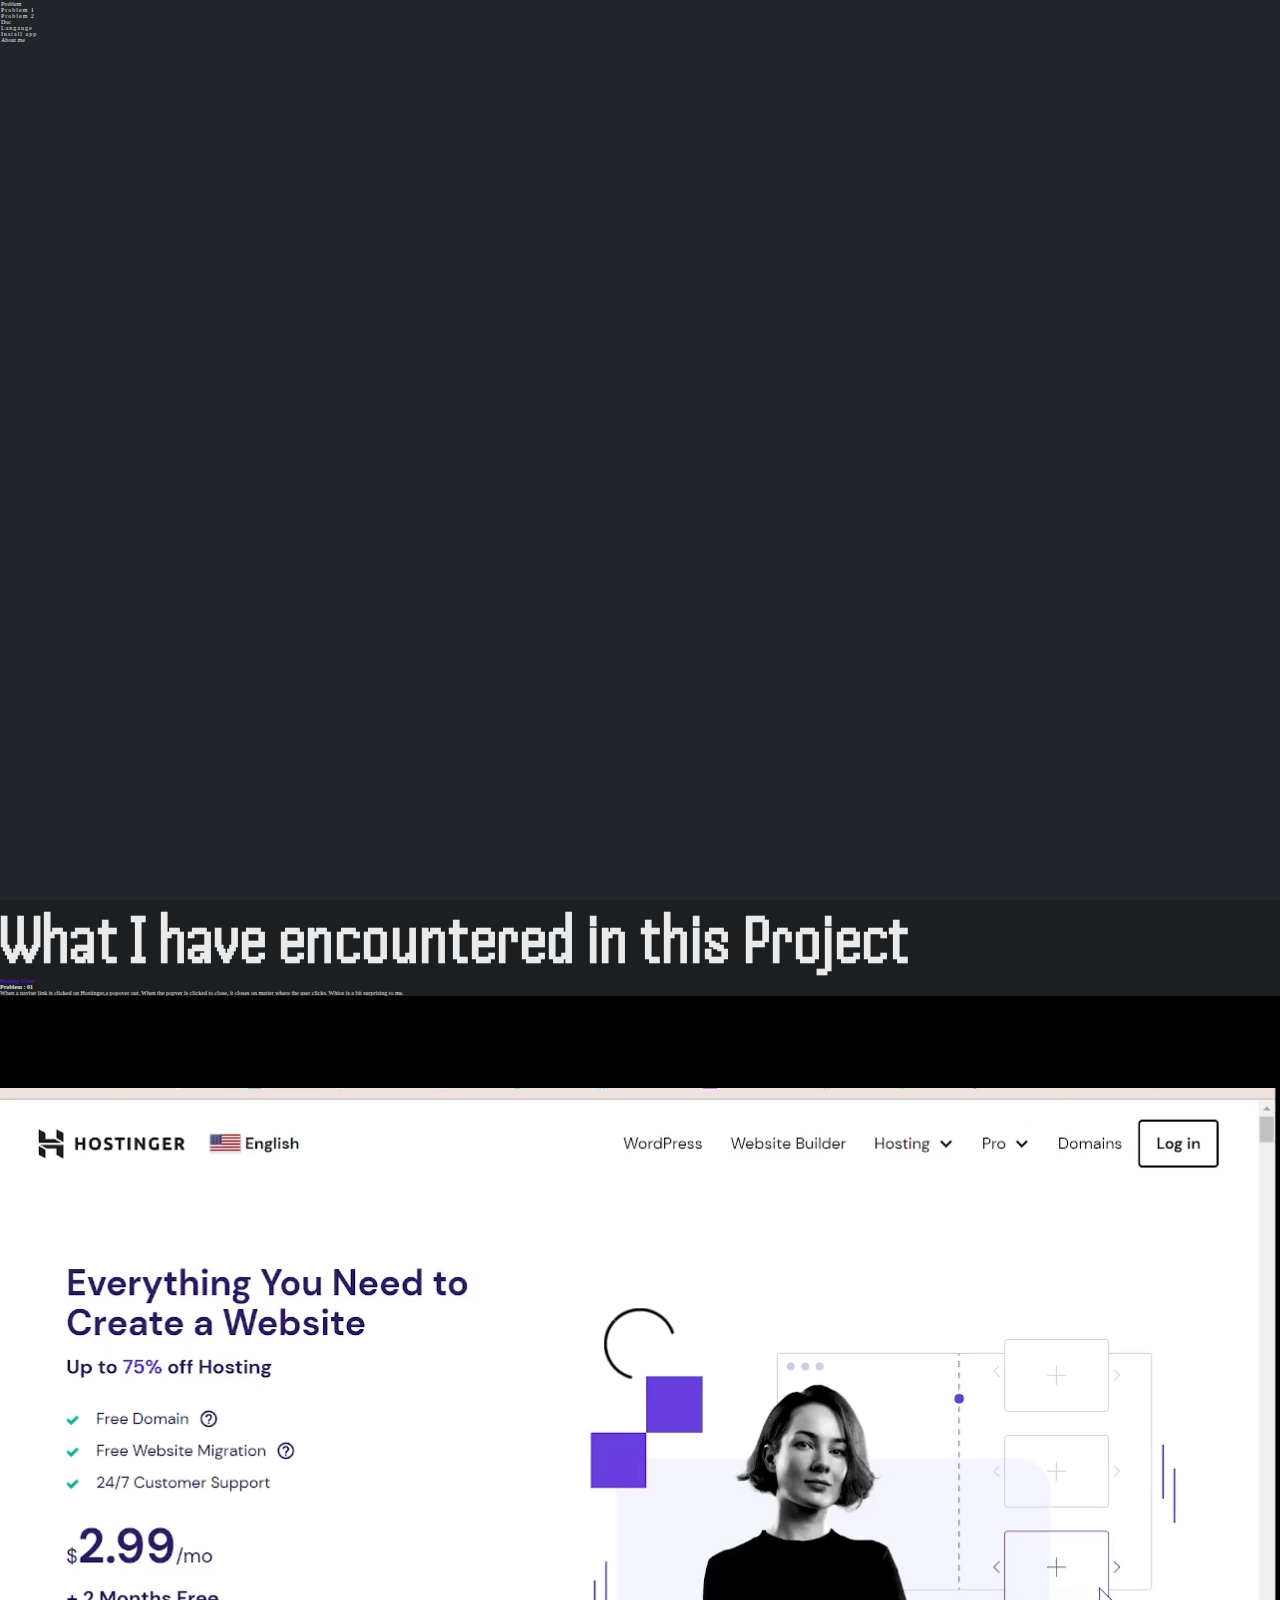
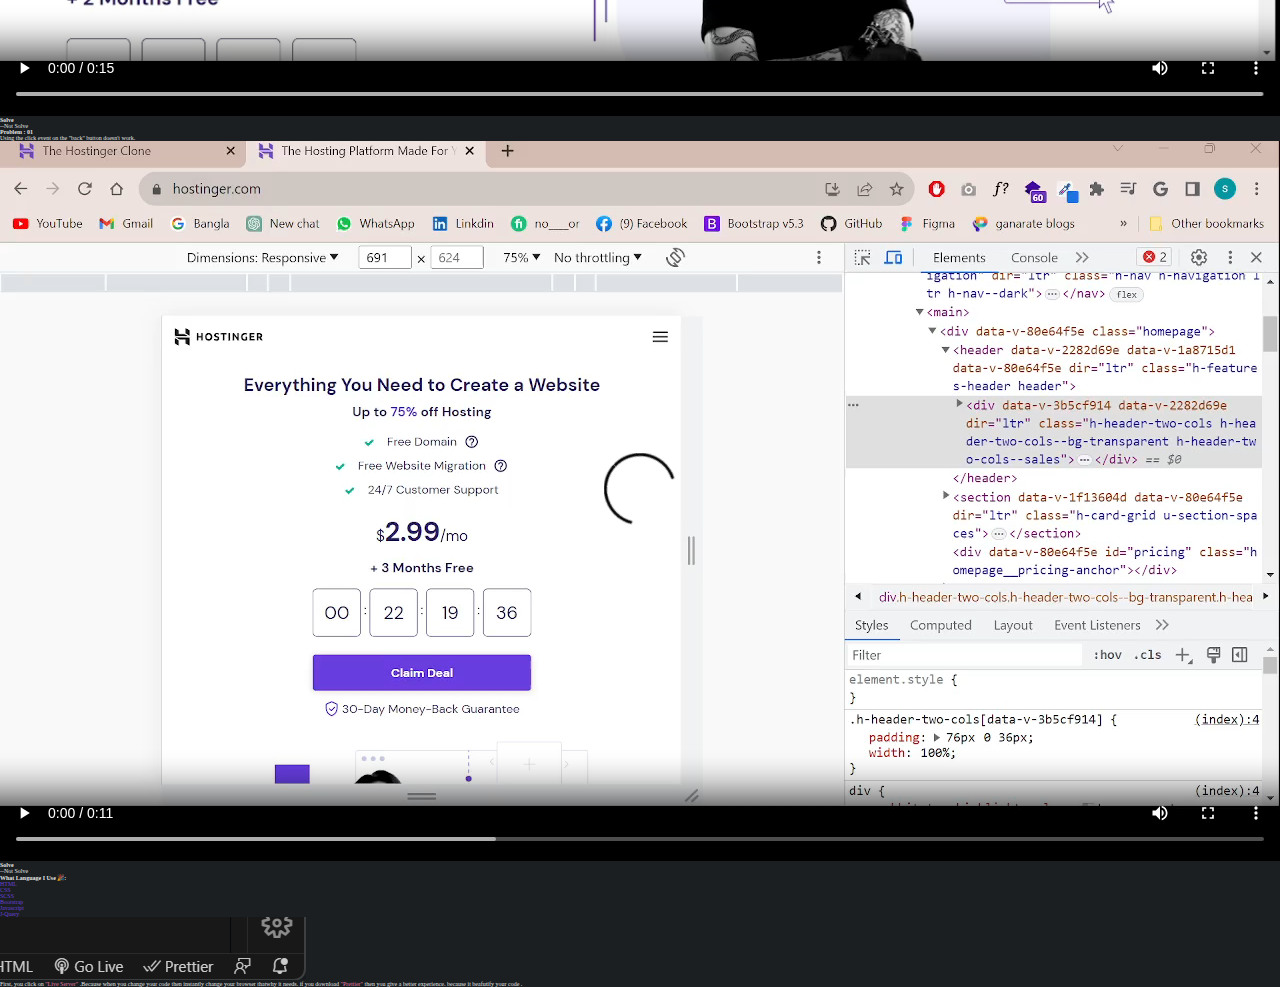
<file: doc/index.html>
<!DOCTYPE html>
<html lang="en">
  <head>
    <meta charset="utf-8" />
    <meta name="viewport" content="width=device-width, initial-scale=1" />
    <title>Project Doc</title>
    <!-- Bootstrap CDN -->
    <link
      href="https://cdn.jsdelivr.net/npm/bootstrap@5.3.1/dist/css/bootstrap.min.css"
      rel="stylesheet"
      integrity="sha384-4bw+/aepP/YC94hEpVNVgiZdgIC5+VKNBQNGCHeKRQN+PtmoHDEXuppvnDJzQIu9"
      crossorigin="anonymous"
    />
    <!-- Font-Awsome -->
    <link
      rel="stylesheet"
      href="https://cdnjs.cloudflare.com/ajax/libs/font-awesome/6.4.2/css/all.min.css"
      integrity="sha512-z3gLpd7yknf1YoNbCzqRKc4qyor8gaKU1qmn+CShxbuBusANI9QpRohGBreCFkKxLhei6S9CQXFEbbKuqLg0DA=="
      crossorigin="anonymous"
      referrerpolicy="no-referrer"
    />
    <link rel="stylesheet" href="style.css" />
    <link rel="stylesheet" href="./mediaScreen.css" />
  </head>
  <body>
    <div class="container-fluid">
      <div
        class="doc-nav justify-content-between mt-3 ps-3 py-3 navbar w-100 px-3"
        style="background: #212529"
      >
        <i class="fa-solid fa-bars fs-1 menu-button"></i>
        <h1 class="fs-2 fw-bold">Doc</h1>
      </div>
      <div class="row">
        <div class="col-2 manuBar">
          <div
            class="d-flex justify-content-start align-items-start pt-5 rounded-2 menu-tablet-mood"
            style="
              border: 1px solid #212529;
              height: 100vh;
              position: sticky;
              top: 0px;
              background: #212529;
            "
          >
            <ul class="nav-item">
              <li class="nav-link">
                <div class="d-flex align-items-center">
                  <i
                    class="fa-solid fa-triangle-exclamation fs-2 text-danger"
                  ></i>
                  <span class="fs-2 fw-bold ms-3">Problem</span>
                </div>
                <ul class="nav-item mt-3">
                  <li
                    class="nav-link fs-5 fw-semibold hover__effect nav__click"
                    style="letter-spacing: 1px"
                  >
                    Problem 1
                  </li>
                  <li
                    class="nav-link fs-5 fw-semibold hover__effect nav__click mt-3"
                    style="letter-spacing: 1px"
                  >
                    Problem 2
                  </li>
                </ul>
              </li>
              <li class="nav-link mt-5">
                <div class="d-flex align-items-center">
                  <i class="fa-solid fa-book fs-2" style="color: #6610f2"></i>
                  <span class="fs-2 fw-bold ms-3">Doc</span>
                </div>
                <ul class="nav-item mt-3">
                  <li
                    class="nav-link fs-5 fw-semibold hover__effect nav__click"
                    style="letter-spacing: 1px"
                  >
                    Langauge
                  </li>
                  <li
                    class="nav-link fs-5 fw-semibold hover__effect mt-2 nav__click"
                    style="letter-spacing: 1px"
                  >
                    Install app
                  </li>
                </ul>
              </li>
              <li class="nav-link mt-5">
                <div class="d-flex align-items-center">
                  <i
                    class="fa-solid fa-address-card fs-3"
                    style="color: #2bd0f1"
                  ></i>
                  <span class="fs-2 fw-bold ms-2 nav__click">About me</span>
                </div>
              </li>
            </ul>
          </div>
        </div>
        <div class="col">
          <div class="mt-3">
            <div>
              <h1
                class="text-center fw-bold"
                style="font-size: 7rem; font-family: 'Handjet', cursive"
              >
                What I have encountered in this Project
              </h1>
              <p class="fs-3 fw-semibold text-end" style="color: #6610f2">
                Hosting Clone
              </p>
            </div>
            <!-- Problem 1 -->
            <div class="peoblem-1 click__effect d-none">
              <h2 class="fs-2 fw-bold">Problem : 01</h2>
              <p class="fs-3">
                When a navber link is clicked on Hostinger,a popover out. When
                the popver is clicked to close, it closes on matter where the
                user clicks. Whice is a bit surprising to me.
              </p>
              <div class="">
                <video class="w-100" controls autoplay>
                  <source src="./video/navvideo.mp4" type="video/mp4" />
                  Your browser does not support the video tag.
                </video>
              </div>
                   <div class="my-5">
               <h2 class="fs-2 fw-bold">Solve</h2>
               <p class="fst-italic text-white fs-4">--Not Solve</p>

             </div>
            </div>
            <div class="peoblem-1 click__effect d-none">
              <h2 class="fs-2 fw-bold">Problem : 01</h2>
              <p class="fs-3">
                Using the click event on the "back" button doesn't work.
              </p>
              <div class="">
                <video class="w-100" controls autoplay>
                  <source src="./video/nav-menu.mkv" type="video/mp4" />
                  Your browser does not support the video tag.
                </video>
              </div>
             <div class="my-5">
               <h2 class="fs-2 fw-bold">Solve</h2>
               <p class="fst-italic text-white fs-4">--Not Solve</p>

             </div>
            </div>

            <!-- Langauge  -->
            <div class="langauge mt-5 click__effect d-none">
              <h2 class="fs-2 fw-bold">What Language I Use 🎉:</h2>
              <ul>
                <li class="fs-3 fw-semibold" style="color: #683fd8">HTML</li>
                <li class="fs-3 fw-semibold" style="color: #683fd8">CSS</li>
                <li class="fs-3 fw-semibold" style="color: #683fd8">SCSS</li>
                <li class="fs-3 fw-semibold" style="color: #683fd8">
                  Bootstrap
                </li>
                <li class="fs-3 fw-semibold" style="color: #683fd8">
                  Javascript
                </li>
                <li class="fs-3 fw-semibold" style="color: #683fd8">J-Query</li>
              </ul>
            </div>
            <!-- Install App  -->
            <div class="Install mt-5 click__effect d-none">
              <img
                class="w-100"
                src="./img/Screenshot 2023-08-21 083114.png"
                alt=""
              />
              <p class="fs-3 fw-normal mt-5">
                First, you click on 
                <span class="fs-3 fw-bold" style="color: #e17da5"
                  >"Live Server"</span
                > .Because when you change your code then instantly change your
                browser thatwhy it needs. if you download <span
                  class="fs-3 fw-bold"
                  style="color: #e17da5"
                  >"Prettier"</span
                >
                 then you give a better experience. because it beafutify your
                code .
              </p>
            </div>
            <!-- Install App  -->
            <div class="Install mt-5 click__effect d-none">
            
            </div>
          </div>
        </div>
      </div>
    </div>

    <script
      src="https://cdn.jsdelivr.net/npm/bootstrap@5.3.1/dist/js/bootstrap.bundle.min.js"
      integrity="sha384-HwwvtgBNo3bZJJLYd8oVXjrBZt8cqVSpeBNS5n7C8IVInixGAoxmnlMuBnhbgrkm"
      crossorigin="anonymous"
    ></script>
    <script>
      let menu = document.querySelector(".menu-button");
      let navMenu = document.querySelector(".manuBar");
      menu.addEventListener("click", () => {
        navMenu.classList.toggle("show");
      });

      // Nav bar
      const navbar = document.querySelector(".navbar");
      const sticky = navbar.offsetTop;

      window.addEventListener("scroll", () => {
        if (window.pageYOffset >= sticky) {
          navbar.classList.add("sticky");
        } else {
          navbar.classList.remove("sticky");
        }
      });

      let Click = document.querySelectorAll(".nav__click");
      let ClickEffect = document.querySelectorAll(".click__effect");
      let count = -1;
      Click.forEach((element, index) => {
        element.addEventListener("click", (e) => {
          let main =
            count === -1 ? "" : ClickEffect[count].classList.remove("show");

          if (true) {
            ClickEffect[index].classList.add("show");
            count = index;
          }
        });
      });
    </script>
  </body>
</html>
</file>
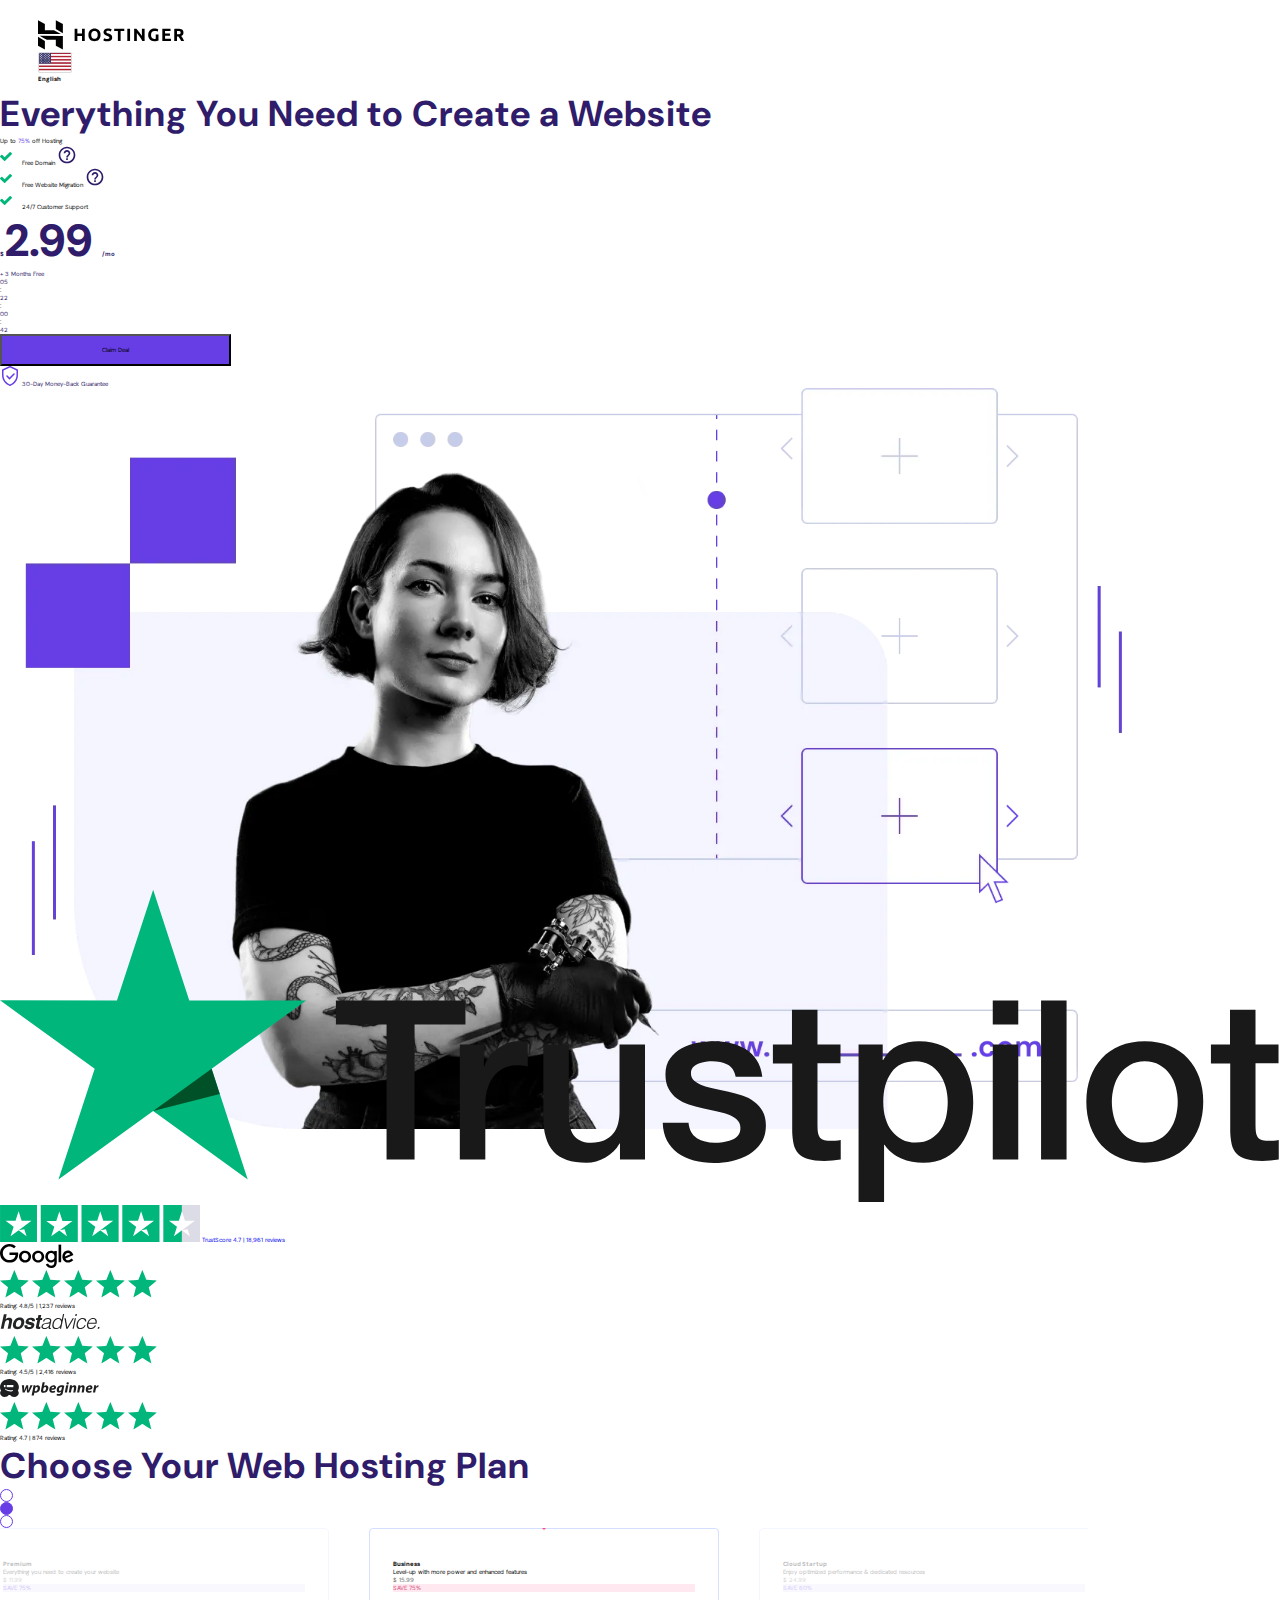
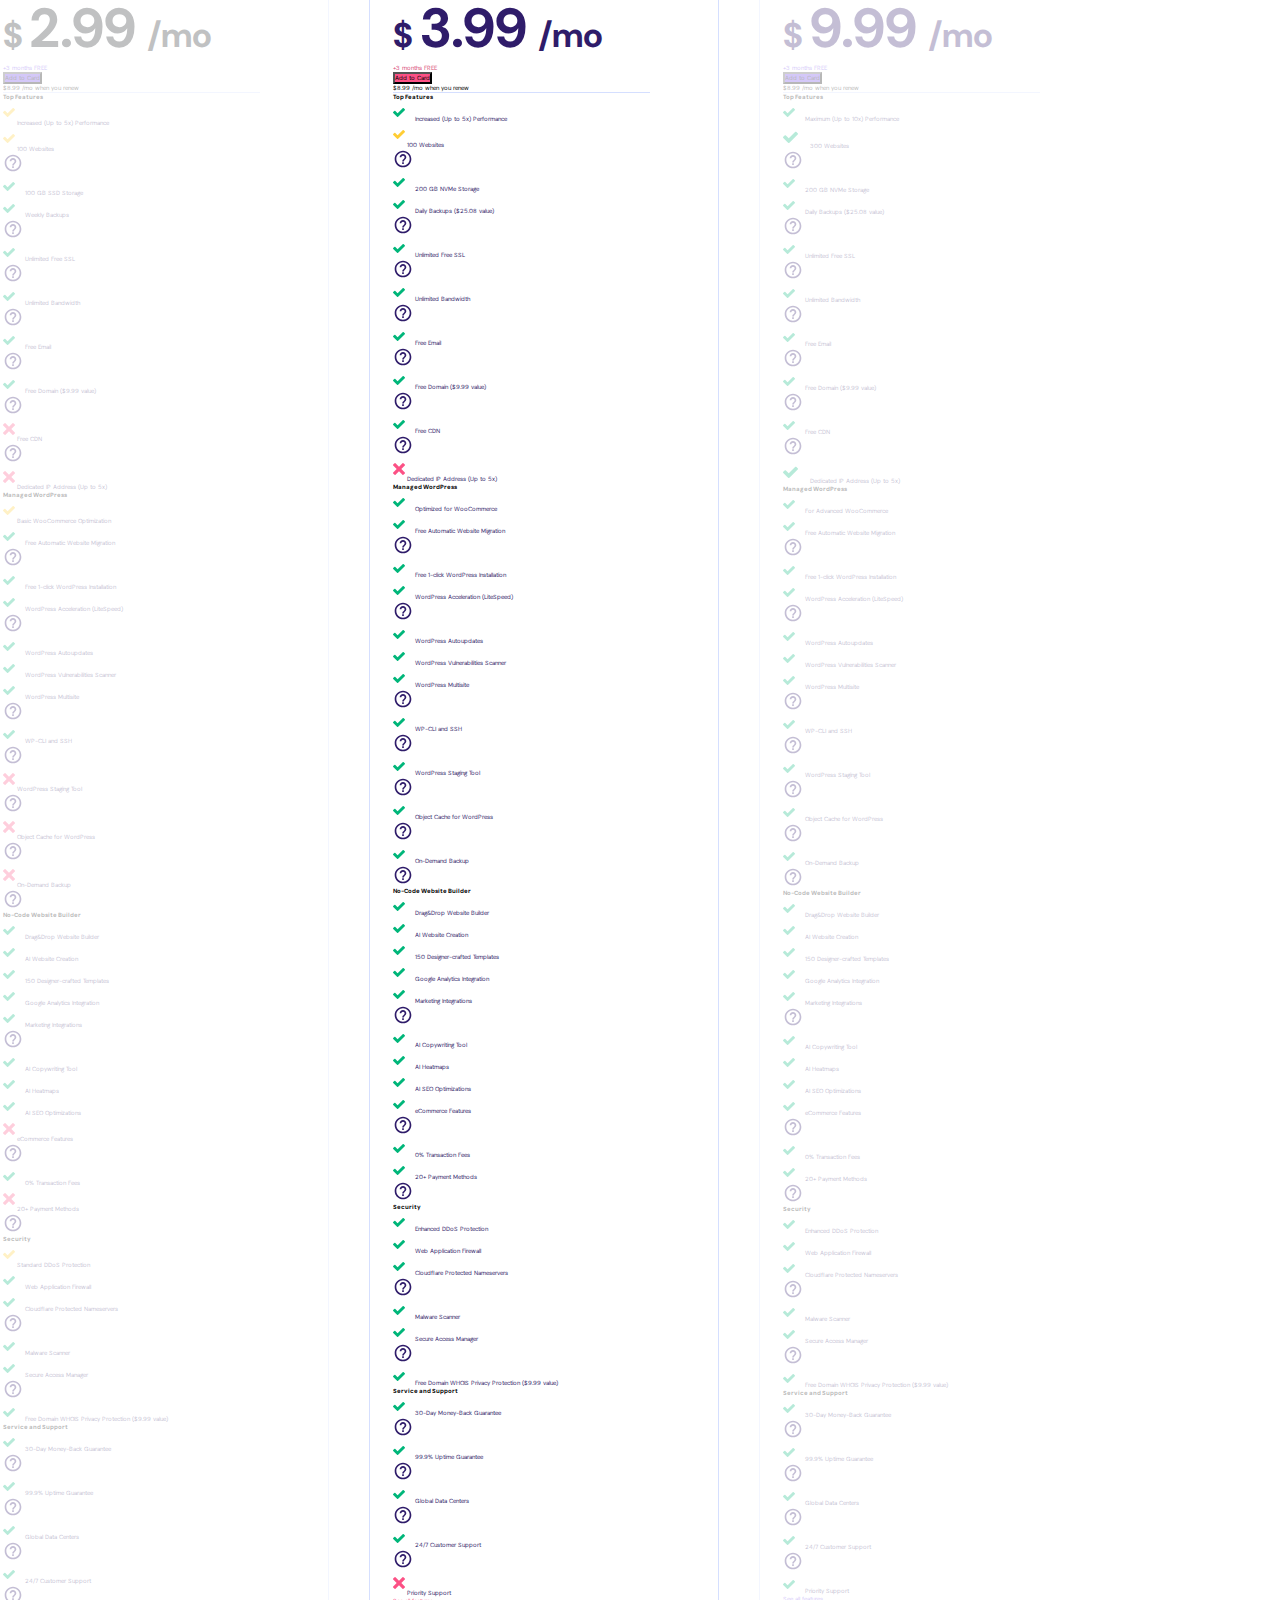
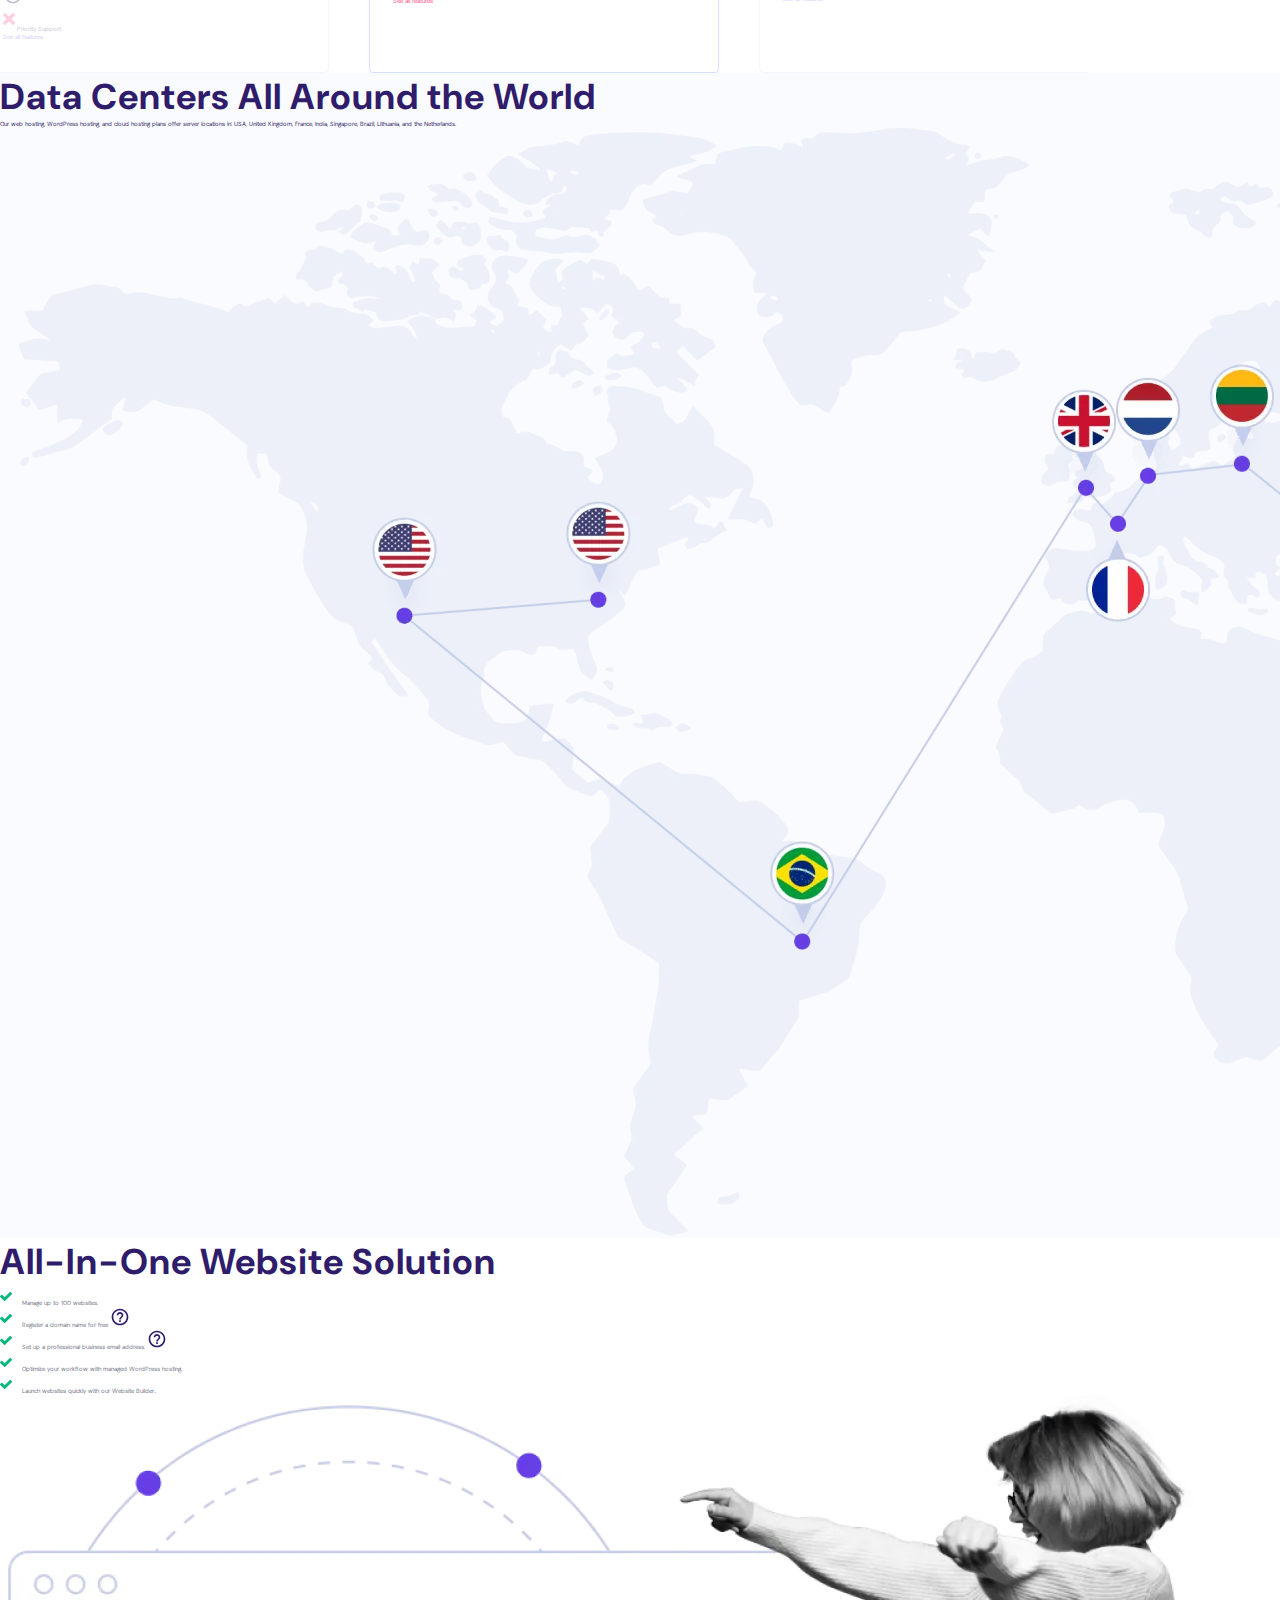
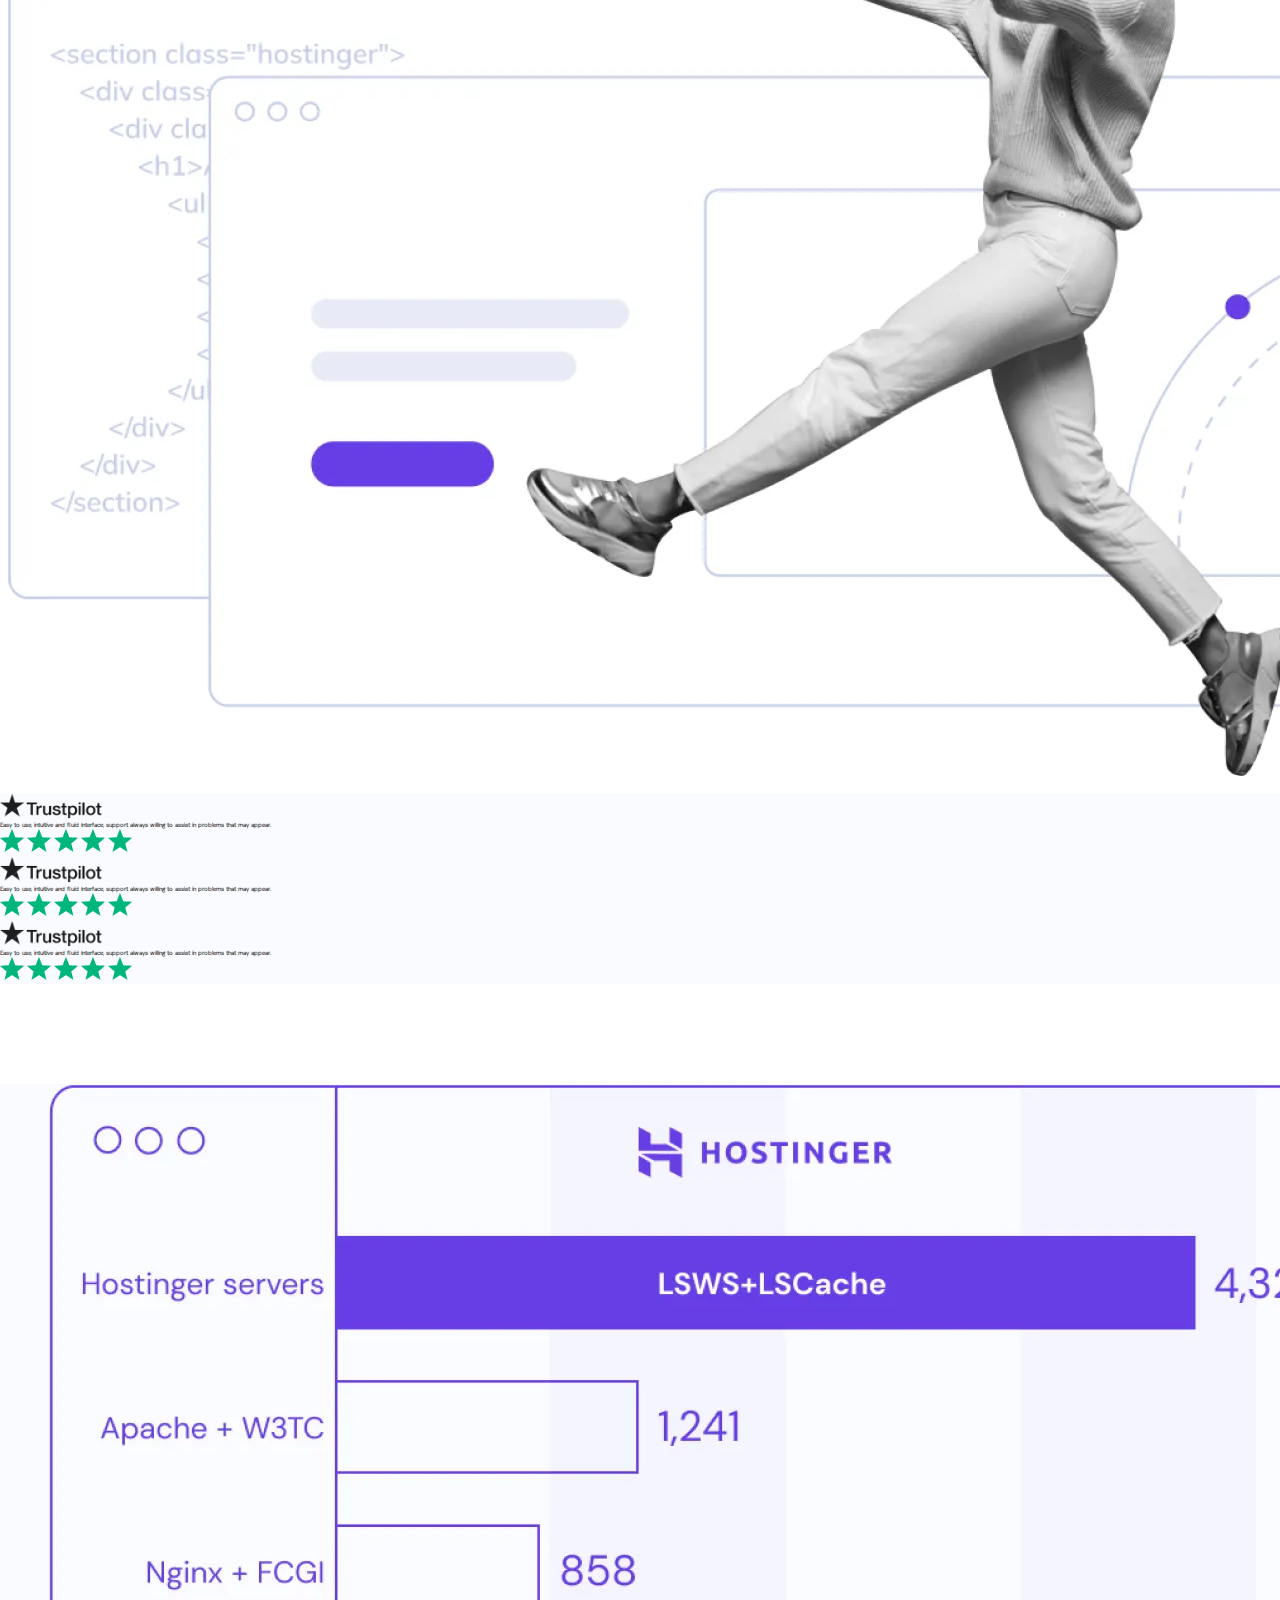
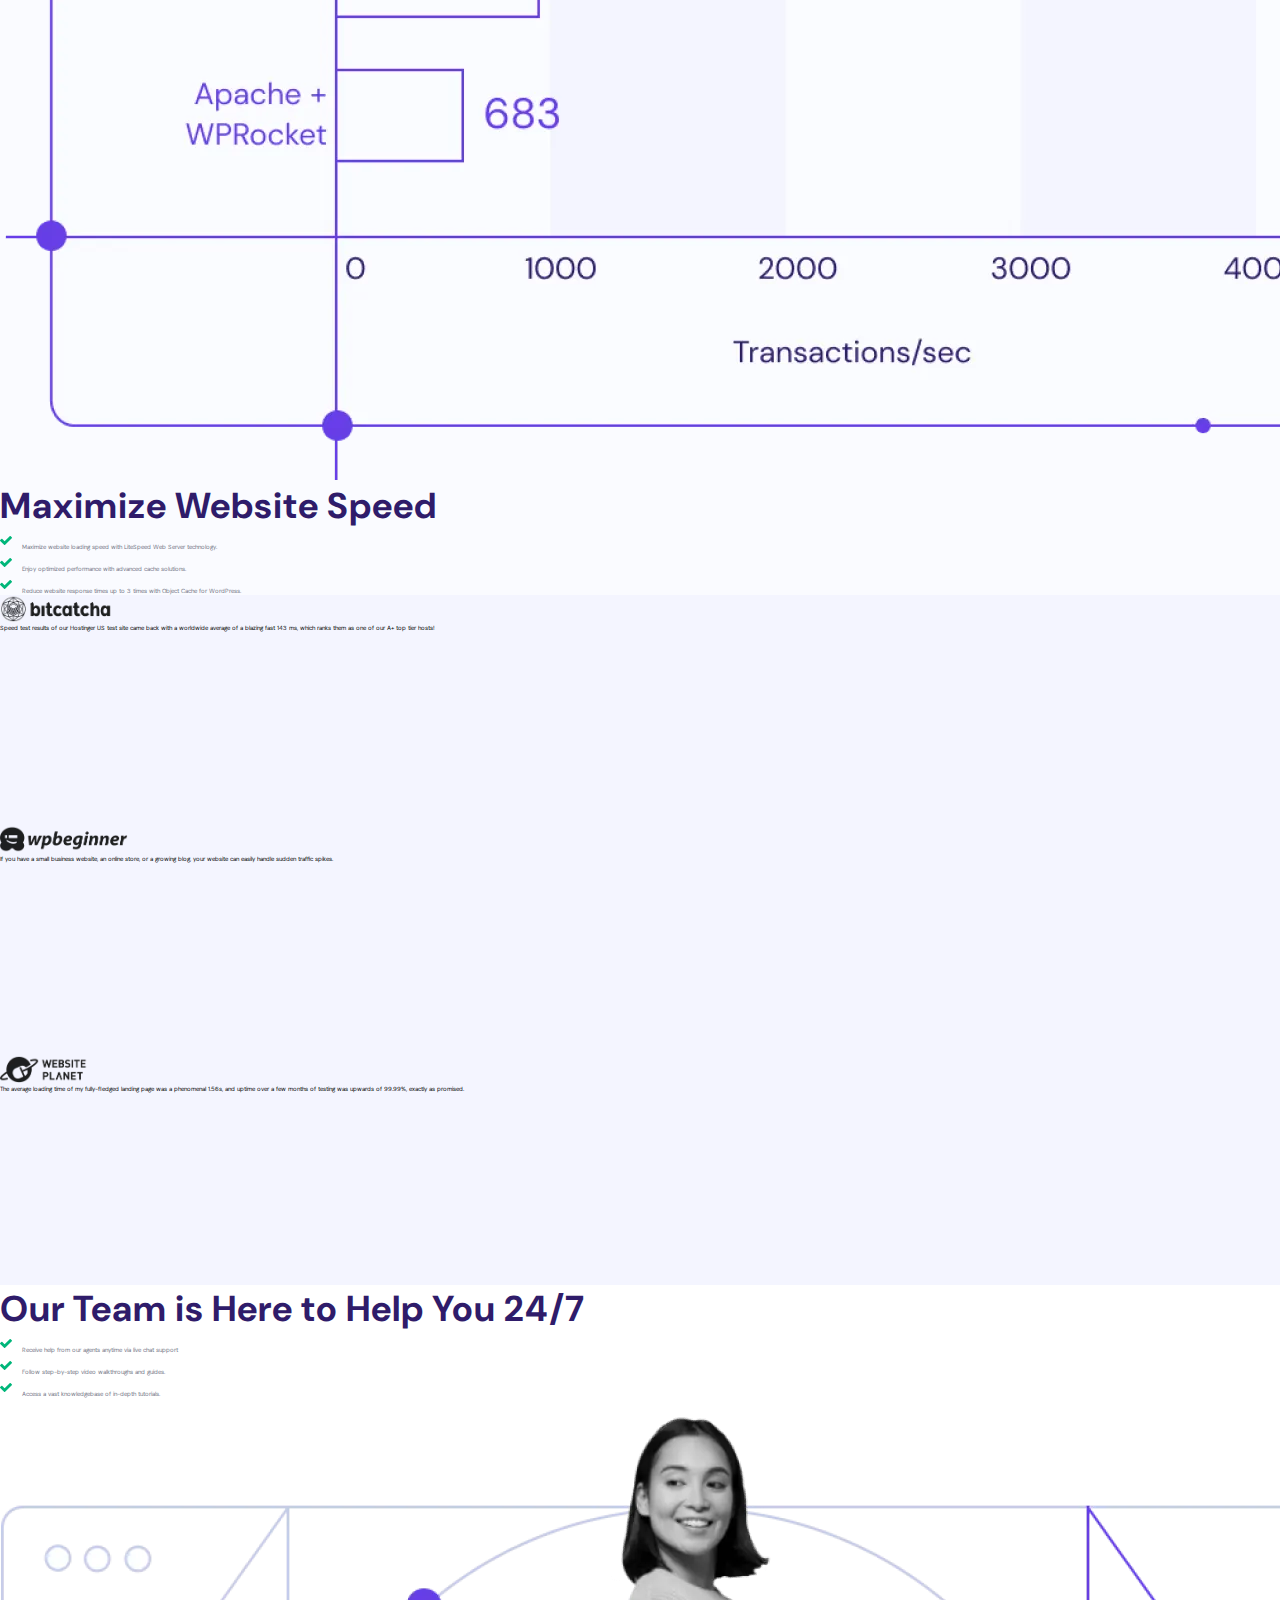
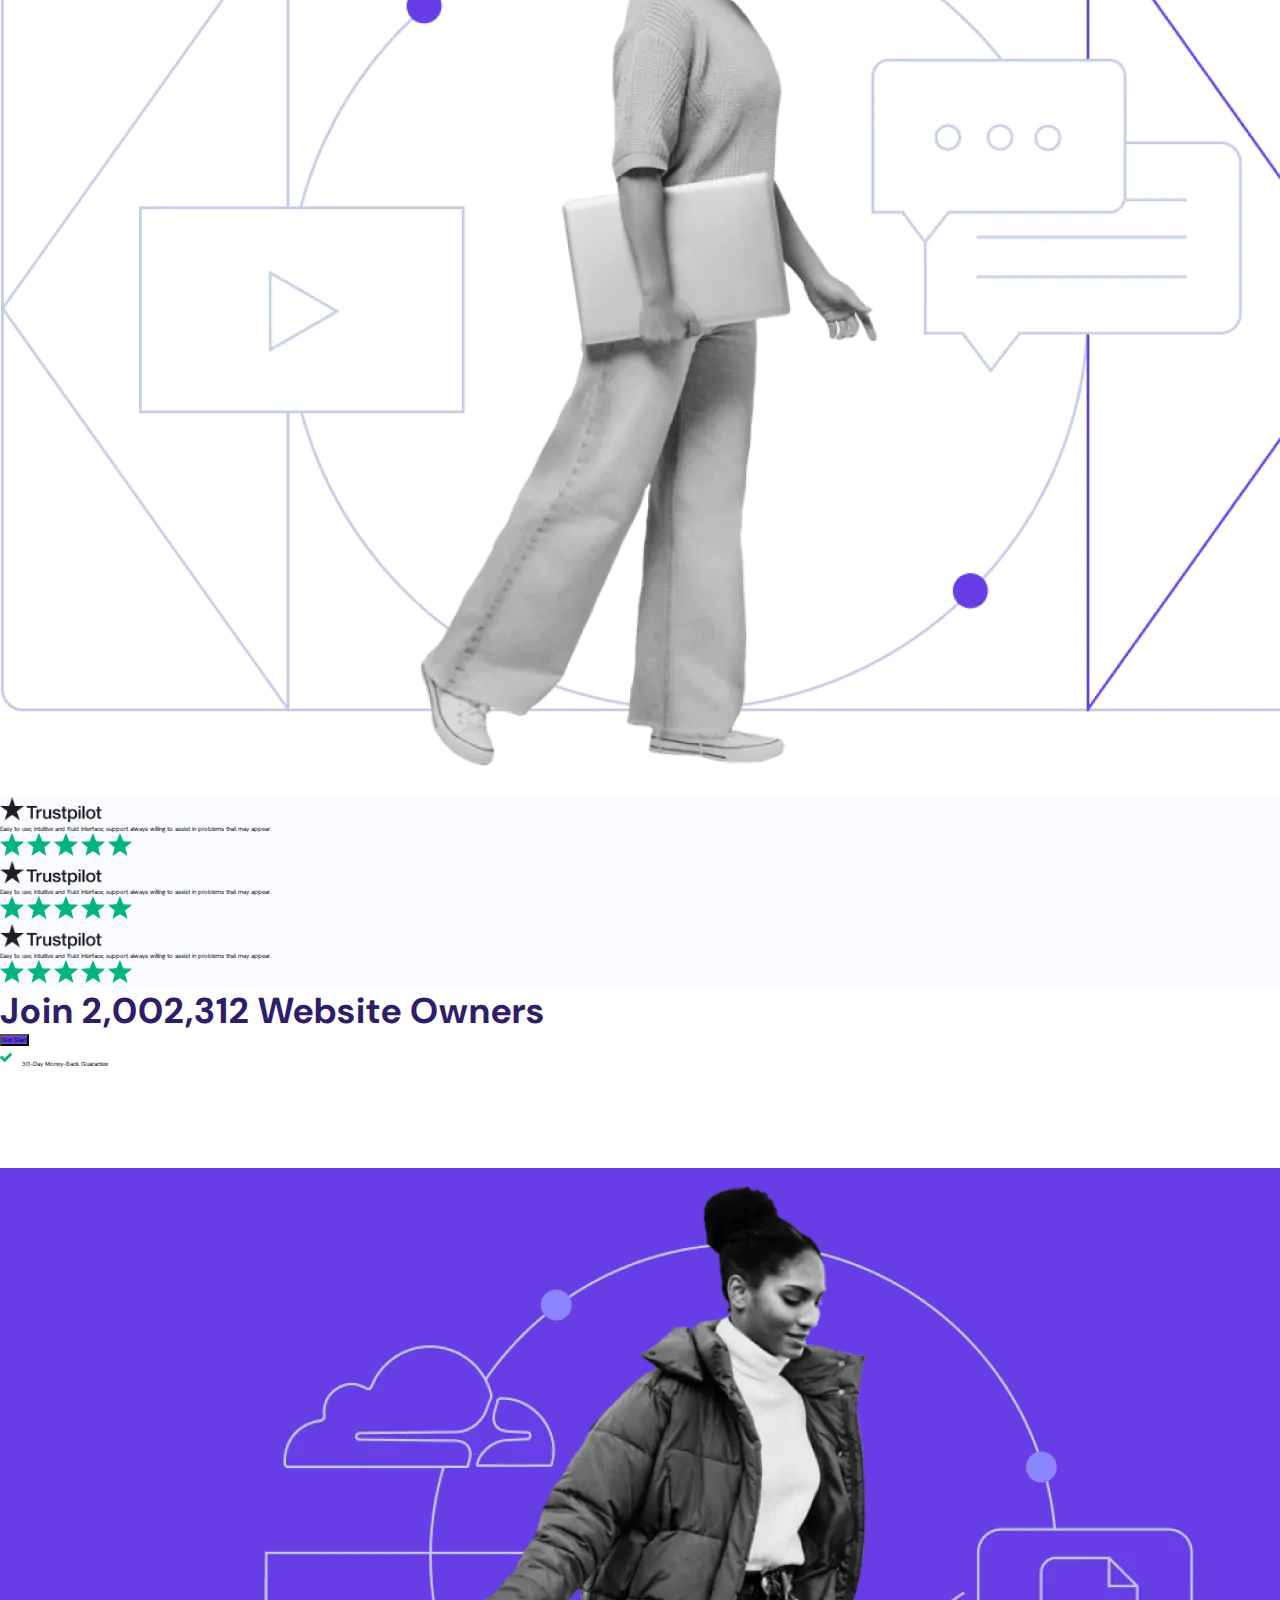
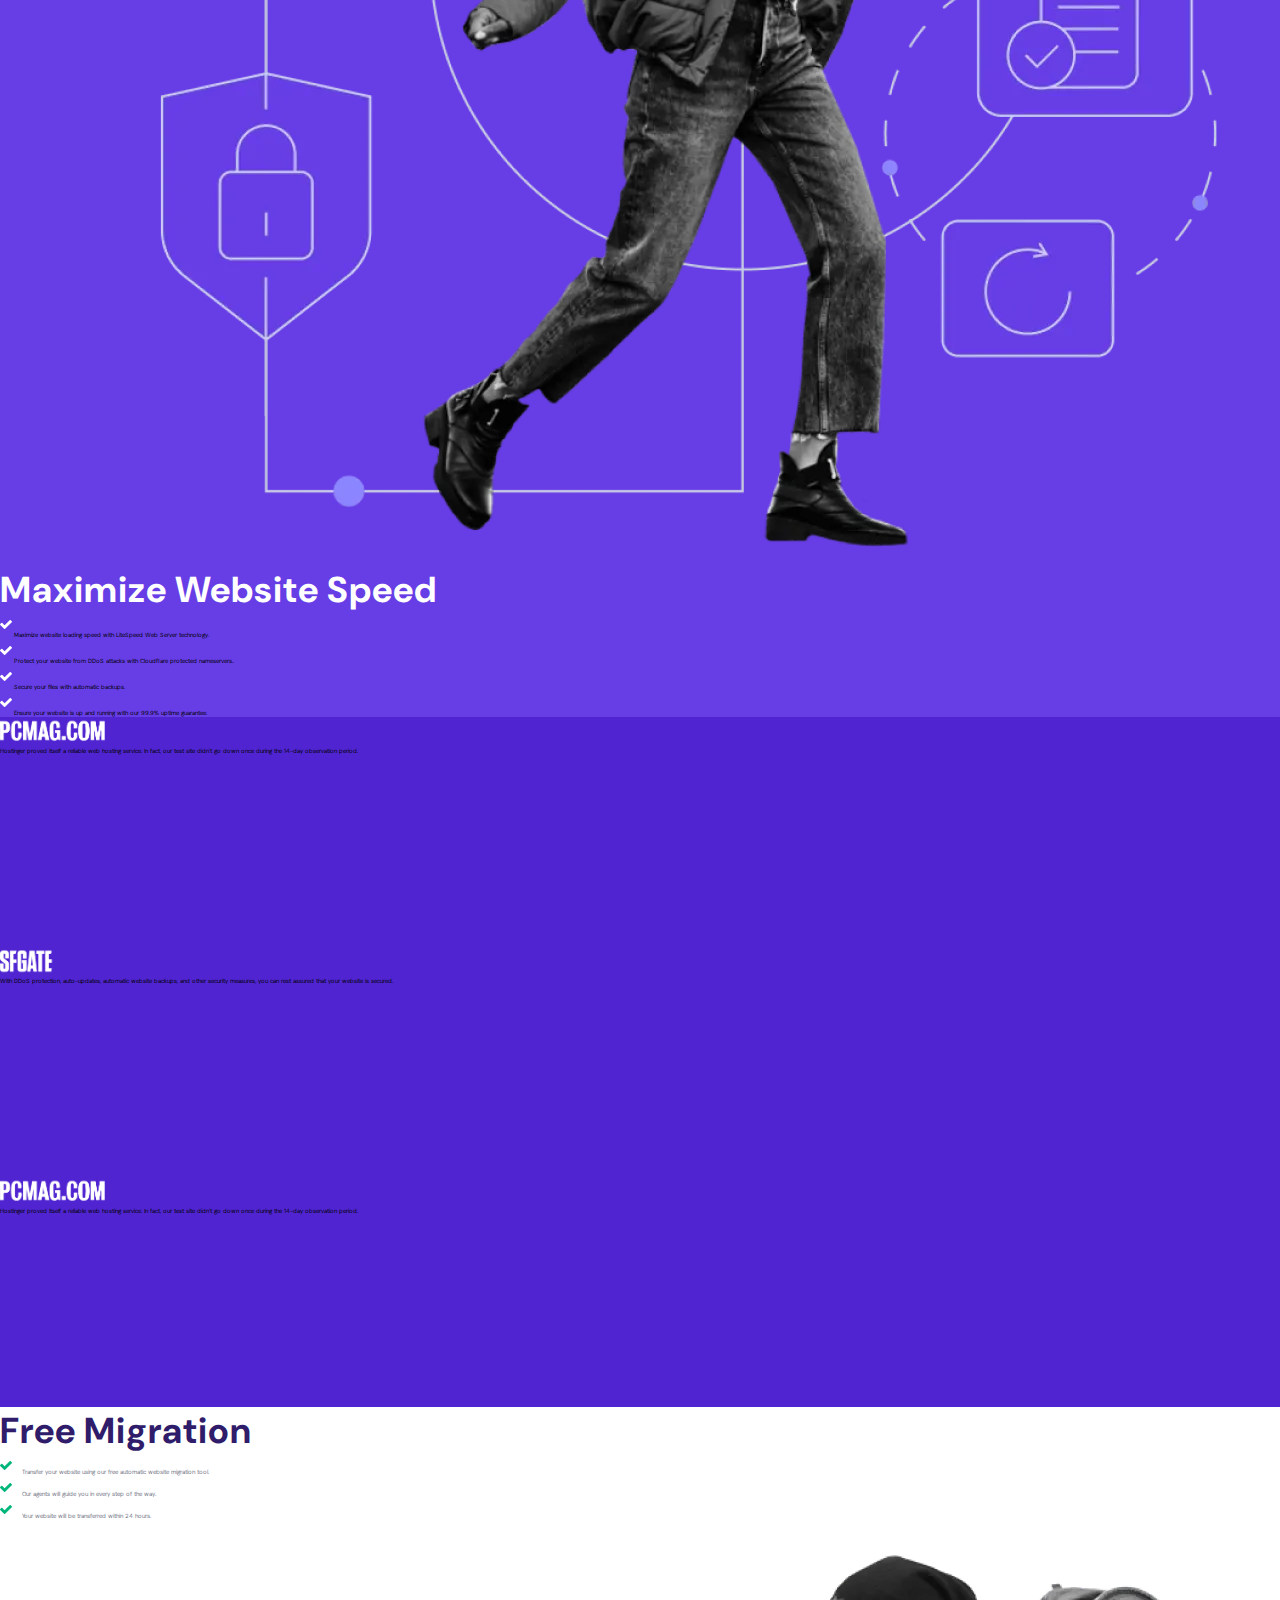
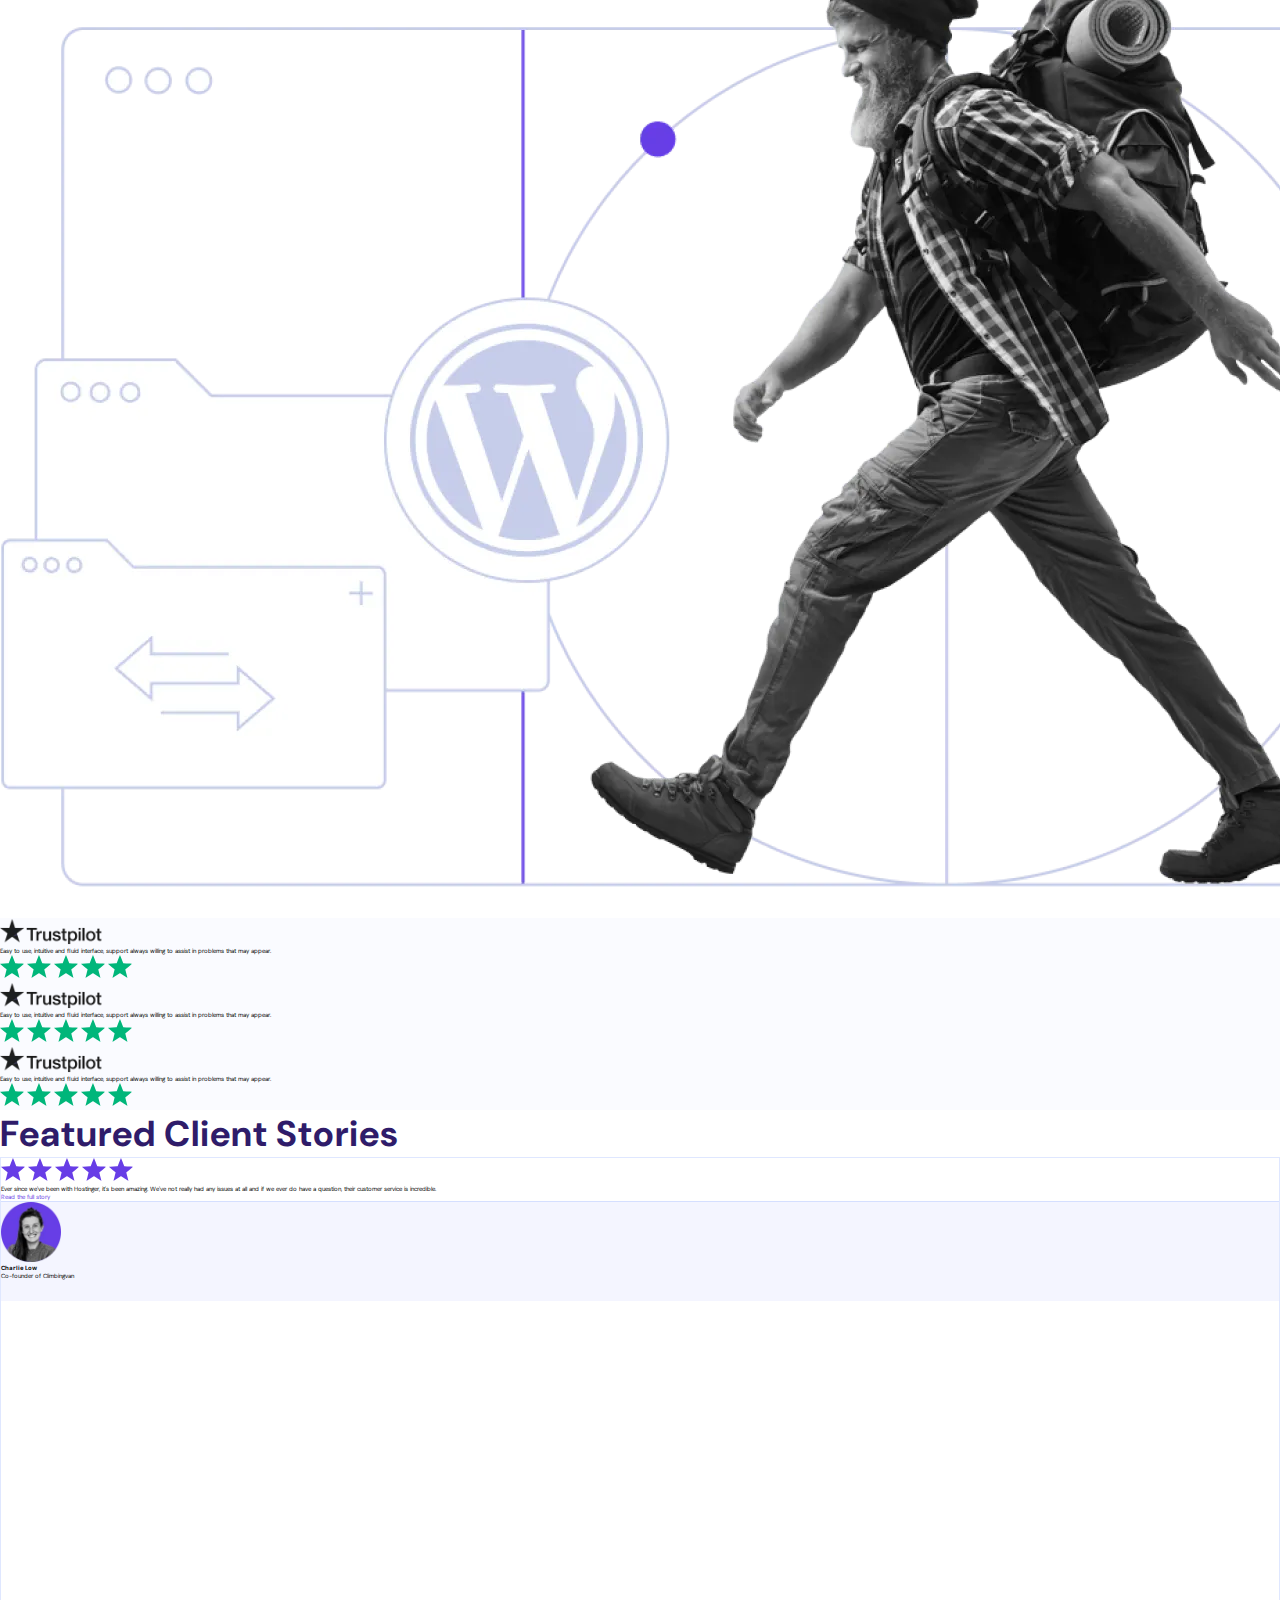
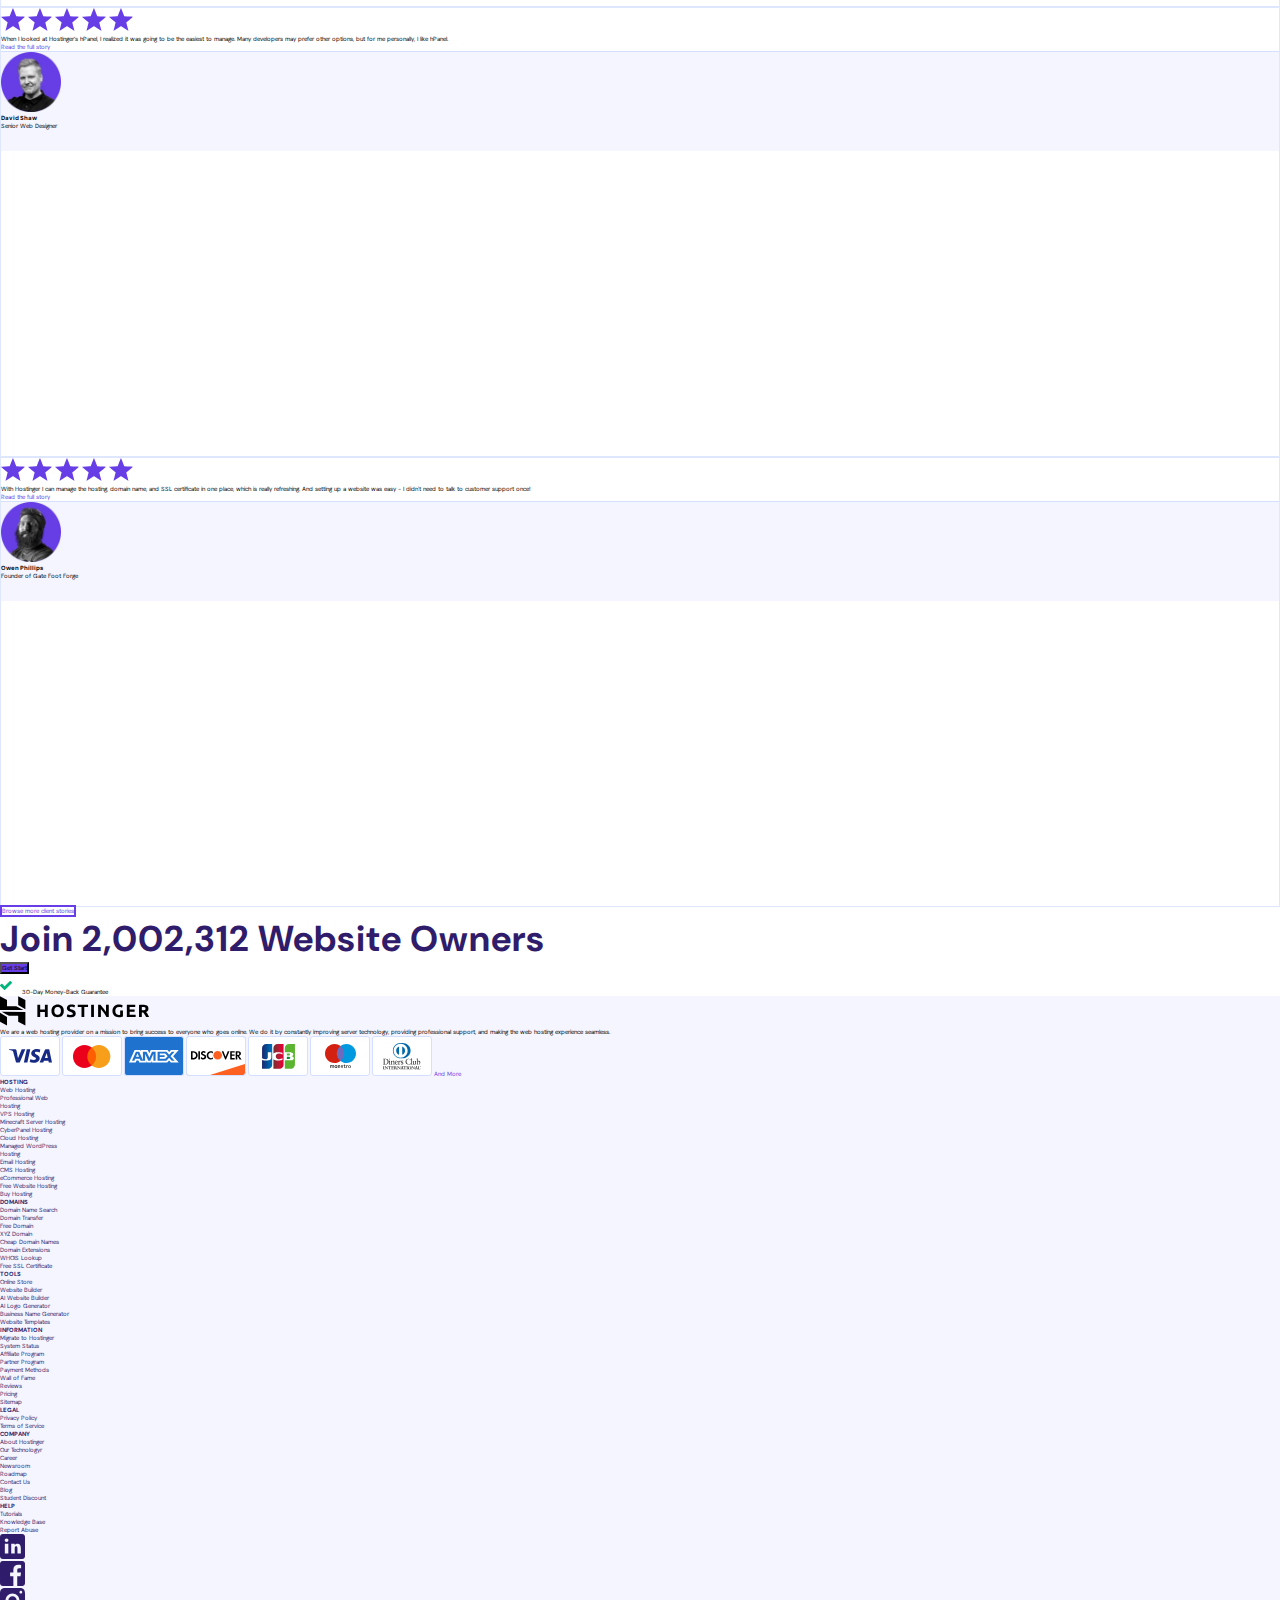
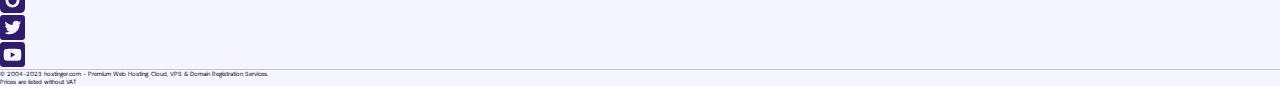
<file: Project/index.html>
<!DOCTYPE html>
<html lang="en">
  <head>
    <meta charset="utf-8" />
    <meta name="viewport" content="width=device-width, initial-scale=1" />
    <title>The Hostinger Clone</title>
    <!-- Bootstrap Link -->
    <link
      href="https://cdn.jsdelivr.net/npm/bootstrap@5.3.1/dist/css/bootstrap.min.css"
      rel="stylesheet"
      integrity="sha384-4bw+/aepP/YC94hEpVNVgiZdgIC5+VKNBQNGCHeKRQN+PtmoHDEXuppvnDJzQIu9"
      crossorigin="anonymous"
    />
    <!-- FontAwesome -->
    <link
      rel="stylesheet"
      href="https://cdnjs.cloudflare.com/ajax/libs/font-awesome/6.4.2/css/all.min.css"
      integrity="sha512-z3gLpd7yknf1YoNbCzqRKc4qyor8gaKU1qmn+CShxbuBusANI9QpRohGBreCFkKxLhei6S9CQXFEbbKuqLg0DA=="
      crossorigin="anonymous"
      referrerpolicy="no-referrer"
    />
    <!-- Css Link  -->
    <link rel="stylesheet" href="./assets/css/style.min.css" />
    <!-- Favicon -->
    <link
      rel="shortcut icon"
      href="./assets/icon/favicon.ico"
      type="image/x-icon"
    />
  </head>

  <body class="body-add-1 body-add">
    <!-- Navbar Section Start -->
    <section class="nav_section">
      <nav class="d-flex justify-content-between align-items-center">
        <div class="d-flex">
          <a class="navbar-brand" href="#">
            <svg
              data-v-165629f9=""
              data-v-1e64738f=""
              xmlns="http://www.w3.org/2000/svg"
              viewBox="0 0 147 30"
              aria-label="hostinger-logo"
              role="presentation"
              class="h-icon-meteorite-dark"
              style="width: 147px; height: 30px"
            >
              <g data-v-165629f9="">
                <g data-v-165629f9="">
                  <path
                    fill-rule="evenodd"
                    clip-rule="evenodd"
                    d="M62.065 17.6549C62.3745 16.86 62.5299 15.9376 62.5299 14.8891C62.5299 13.8401 62.3721 12.9178 62.0559 12.1227C61.74 11.327 61.3067 10.6582 60.7568 10.1161C60.2067 9.5741 59.563 9.16774 58.8258 8.8966C58.0881 8.6252 57.3041 8.4895 56.4733 8.4895C55.6657 8.4895 54.8959 8.6252 54.1648 8.8966C53.433 9.16774 52.7891 9.5741 52.2336 10.1161C51.6776 10.6582 51.2354 11.327 50.908 12.1227C50.5802 12.9178 50.4163 13.8401 50.4163 14.8891C50.4163 15.9376 50.5746 16.86 50.8905 17.6549C51.2067 18.4506 51.6393 19.1164 52.1896 19.6523C52.7395 20.1889 53.3834 20.5923 54.1209 20.8632C54.8583 21.1346 55.6421 21.2701 56.4733 21.2701C57.3274 21.2701 58.1264 21.1346 58.8695 20.8632C59.6126 20.5923 60.2536 20.1889 60.7919 19.6523C61.33 19.1164 61.7544 18.4506 62.065 17.6549ZM53.4622 16.515C53.3159 16.0317 53.243 15.4897 53.243 14.889C53.243 14.2998 53.3159 13.7607 53.4622 13.2713C53.6085 12.7824 53.8194 12.3642 54.0946 12.0167C54.3691 11.6689 54.7059 11.3977 55.104 11.2032C55.5017 11.0089 55.9581 10.9118 56.4733 10.9118C56.9763 10.9118 57.43 11.006 57.8341 11.1946C58.2374 11.3827 58.5772 11.6511 58.8518 11.9986C59.1268 12.3466 59.3379 12.7646 59.4842 13.2535C59.6305 13.7427 59.7037 14.2877 59.7037 14.889C59.7037 15.4897 59.6305 16.0317 59.4842 16.515C59.3379 16.9984 59.1268 17.4137 58.8518 17.7612C58.5772 18.1092 58.2374 18.3769 57.8341 18.5653C57.43 18.7543 56.9763 18.8488 56.4733 18.8488C55.9581 18.8488 55.5017 18.7543 55.104 18.5653C54.7059 18.3769 54.3691 18.1092 54.0946 17.7612C53.8194 17.4137 53.6085 16.9984 53.4622 16.515Z"
                  ></path>
                  <path
                    d="M69.4166 18.9192C69.8027 18.9192 70.1216 18.8871 70.3732 18.8218C70.6249 18.7573 70.8269 18.6691 70.9788 18.5564C71.1308 18.4449 71.2364 18.3124 71.295 18.1591C71.3537 18.0061 71.3829 17.8351 71.3829 17.6465C71.3829 17.2461 71.1954 16.9127 70.821 16.6479C70.4464 16.3825 69.8027 16.097 68.89 15.79C68.4918 15.6491 68.0939 15.4867 67.696 15.3043C67.2981 15.1219 66.9411 14.892 66.6252 14.6149C66.3095 14.3381 66.0517 14.0022 65.8529 13.607C65.6538 13.2125 65.5544 12.7325 65.5544 12.1667C65.5544 11.6009 65.6597 11.0912 65.8703 10.6377C66.0812 10.1839 66.3794 9.79828 66.7658 9.47968C67.152 9.16132 67.6199 8.91736 68.17 8.74607C68.7201 8.57552 69.3402 8.4895 70.031 8.4895C70.8502 8.4895 71.5584 8.57848 72.1555 8.75497C72.752 8.93169 73.2437 9.12647 73.6298 9.33854L72.8401 11.5127C72.5004 11.3359 72.1228 11.1797 71.7077 11.044C71.2921 10.9088 70.7918 10.8406 70.2068 10.8406C69.5511 10.8406 69.08 10.9326 68.7933 11.115C68.5066 11.2976 68.363 11.5777 68.363 11.9544C68.363 12.1786 68.416 12.3674 68.5213 12.5201C68.6264 12.6734 68.7759 12.8118 68.9688 12.9356C69.162 13.0592 69.3844 13.1714 69.6363 13.2713C69.8874 13.3717 70.1656 13.4745 70.4702 13.5805C71.1018 13.8166 71.652 14.0492 72.1203 14.279C72.5882 14.5089 72.9776 14.7771 73.2879 15.0833C73.5977 15.3896 73.8289 15.7492 73.9814 16.1617C74.1331 16.5745 74.2094 17.075 74.2094 17.6638C74.2094 18.807 73.8112 19.6938 73.0154 20.3241C72.2195 20.9549 71.0198 21.2703 69.4166 21.2703C68.8782 21.2703 68.3924 21.2377 67.9594 21.1729C67.5264 21.1077 67.1432 21.0283 66.8095 20.9342C66.4762 20.84 66.1892 20.7399 65.9491 20.6338C65.7093 20.5276 65.5075 20.4277 65.3435 20.333L66.1163 18.1414C66.4786 18.3421 66.9264 18.5215 67.4593 18.6802C67.9915 18.8396 68.6443 18.9192 69.4166 18.9192Z"
                  ></path>
                  <path
                    d="M86.2751 8.77295V11.1241H82.6059V21.0226H79.8673V11.1241H76.1978V8.77295H86.2751Z"
                  ></path>
                  <path
                    d="M89.3171 21.0228H92.056V8.77295H89.3171V21.0228Z"
                  ></path>
                  <path
                    d="M104.315 21.0226C103.531 19.6204 102.683 18.236 101.77 16.8686C100.856 15.5015 99.8849 14.2112 98.8554 12.9974V21.0226H96.1516V8.77295H98.3811C98.767 9.1615 99.1944 9.6388 99.6628 10.2046C100.131 10.7704 100.607 11.3744 101.093 12.0166C101.579 12.6588 102.062 13.3246 102.542 14.0138C103.021 14.7031 103.472 15.3658 103.894 16.0023V8.77295H106.615V21.0226H104.315Z"
                  ></path>
                  <path
                    d="M116.644 10.8942C115.369 10.8942 114.447 11.2507 113.879 11.9635C113.312 12.6766 113.028 13.6515 113.028 14.8893C113.028 15.4897 113.098 16.0352 113.238 16.5241C113.379 17.0128 113.59 17.4339 113.87 17.7876C114.152 18.1414 114.502 18.4155 114.924 18.61C115.345 18.8043 115.836 18.9014 116.398 18.9014C116.702 18.9014 116.963 18.8955 117.18 18.8839C117.396 18.8722 117.586 18.8488 117.75 18.8132V14.5534H120.489V20.6163C120.161 20.7461 119.635 20.8842 118.909 21.0313C118.183 21.1784 117.288 21.2525 116.223 21.2525C115.31 21.2525 114.482 21.1109 113.739 20.8284C112.995 20.5451 112.361 20.1331 111.834 19.5908C111.308 19.049 110.901 18.3828 110.614 17.5934C110.327 16.8044 110.184 15.9027 110.184 14.8893C110.184 13.8638 110.342 12.9564 110.658 12.1667C110.974 11.3775 111.406 10.7081 111.957 10.1604C112.507 9.61241 113.153 9.19716 113.897 8.91439C114.64 8.63138 115.433 8.4895 116.276 8.4895C116.849 8.4895 117.367 8.52831 117.829 8.60468C118.291 8.68156 118.689 8.7698 119.023 8.87015C119.357 8.97001 119.632 9.07308 119.848 9.17936C120.065 9.2854 120.219 9.3682 120.314 9.42703L119.524 11.6363C119.149 11.436 118.719 11.2625 118.233 11.115C117.747 10.9677 117.218 10.8942 116.644 10.8942Z"
                  ></path>
                  <path
                    d="M124.321 21.0226V8.77295H132.537V11.0885H127.06V13.4922H131.923V15.7551H127.06V18.7071H132.941V21.0226H124.321Z"
                  ></path>
                  <path
                    fill-rule="evenodd"
                    clip-rule="evenodd"
                    d="M144.006 9.61238C143.035 8.95811 141.636 8.63135 139.811 8.63135C139.307 8.63135 138.737 8.65483 138.099 8.70229C137.461 8.749 136.844 8.83205 136.247 8.94921V21.0226H138.985V16.55H140.337C140.572 16.8333 140.807 17.1484 141.042 17.4964C141.277 17.844 141.516 18.2118 141.756 18.6008C141.997 18.9899 142.231 19.3908 142.461 19.8031C142.689 20.2156 142.916 20.6219 143.139 21.0226H146.2C145.99 20.575 145.762 20.1185 145.516 19.6525C145.271 19.1874 145.016 18.7397 144.753 18.3096C144.489 17.8796 144.223 17.467 143.954 17.0721C143.685 16.6773 143.427 16.3268 143.181 16.0201C143.919 15.7141 144.484 15.2924 144.875 14.7565C145.268 14.2204 145.464 13.5217 145.464 12.6617C145.464 11.2828 144.977 10.2664 144.006 9.61238ZM139.433 11C139.591 10.9884 139.769 10.9825 139.968 10.9825C140.846 10.9825 141.51 11.1093 141.961 11.3621C142.412 11.6162 142.637 12.0428 142.637 12.644C142.637 13.2688 142.415 13.711 141.97 13.9698C141.525 14.2293 140.788 14.3583 139.758 14.3583H138.985V11.0354C139.126 11.024 139.275 11.0121 139.433 11Z"
                  ></path>
                  <path
                    d="M44.0025 8.87207H46.7577V21.0786H44.0025V15.9001H39.3754V21.0786H36.6201V8.87207H39.3754V13.5395H44.0025V8.87207Z"
                  ></path>
                  <path
                    fill-rule="evenodd"
                    clip-rule="evenodd"
                    d="M17.8175 0.328857V9.05827L24.87 13.1829V3.92368L17.8175 0.328857ZM0.000244886 0.329286V14.0277H22.937L15.9584 10.1921L6.8675 10.1876V4.01584L0.000244886 0.329286ZM17.8175 25.8012V19.6826L8.65652 19.6762C8.66507 19.7169 1.56204 15.7792 1.56204 15.7792L24.8699 15.8893V29.5875L17.8175 25.8012ZM0.000244325 16.8495L0 25.8011L6.8675 29.3957V20.8765L0.000244325 16.8495Z"
                  ></path>
                </g>
              </g>
            </svg>
          </a>
          <div
            class="ms-5 d-flex align-items-center nav-none"
            style="cursor: pointer"
          >
            <img
              style="width: 34px"
              src="./assets/icon/english.webp"
              alt="USA"
            />
            <h3 class="ms-1 mt-2 fw-bold">English</h3>
          </div>
        </div>
        <div>
          <div class="">
            <i class="fa-solid fa-bars fs-1 menu-on nav-big-disply-none"></i>
          </div>
          <ul
            class="d-flex justify-content-center align-items-center small_screen"
          >
            <li class="nav-item">
              <a
                class="nav-link fs-4 nav_hover_effect"
                href="https://www.hostinger.com/wordpress-hosting"
                >WordPress</a
              >
            </li>
            <li class="nav-item ms-5">
              <a
                class="nav-link fs-4 nav_hover_effect"
                href="https://www.hostinger.com/website-builder"
                >Website Builder</a
              >
            </li>
            <!-- Hosting  Section Start-->
            <!-- Big Screen  -->
            <div class="hosting nav-none">
              <li class="nav-item ms-5 nav_hover_effect small-flex">
                <a
                  class="nav-link fs-4 align-items-center d-flex add-nav-click-event removeadd"
                  href="#"
                >
                  Hosting
                  <i
                    class="fa-solid fa-angle-down fs-3 ms-3 fw-bold icon-nav-direction-chnage nav-none"
                  ></i>
                </a>
              </li>
              <!-- Big Screen Child Section Start -->
              <div class="hosting-child-section nav-none">
                <div
                  class="hosing-child d-block bg-white rounded-2 p-3"
                  style="width: 100%; box-shadow: 0px 1px 10px 1px #0000004c"
                >
                  <a href="https://www.hostinger.com/web-hosting">
                    <div
                      class="d-flex justify-content-start align-items-center p-3 my-2 hoting-child-item"
                    >
                      <img
                        class=""
                        src="./assets/icon/hostingicon-1.svg"
                        alt="Hosting Icon"
                      />
                      <div class="ms-2">
                        <h3 class="h-3 fw-bold" style="color: #2f1c6a">
                          Web Hosting
                        </h3>
                        <p class="fw-semibold fs-5" style="color: #301c6aae">
                          For small to medium websites.
                        </p>
                      </div>
                    </div>
                  </a>
                  <a href="https://www.hostinger.com/cloud-hosting">
                    <div
                      class="d-flex justify-content-start align-items-center p-3 my-2 hoting-child-item"
                    >
                      <img
                        class=""
                        src="./assets/icon/hostingicon-2.svg"
                        alt="Hosting Icon"
                      />
                      <div class="ms-2">
                        <h3 class="h-3 fw-bold" style="color: #2f1c6a">
                          Cloud Hosting
                        </h3>
                        <p class="fw-semibold fs-5" style="color: #301c6aae">
                          For large scale projects.
                        </p>
                      </div>
                    </div>
                  </a>

                  <a href="https://www.hostinger.com/vps-hosting">
                    <div
                      class="d-flex justify-content-start align-items-center p-3 my-2 hoting-child-item"
                    >
                      <img
                        class=""
                        src="./assets/icon/hostingicon-3.svg"
                        alt="Hosting Icon"
                      />
                      <div class="ms-2">
                        <h3 class="h-3 fw-bold" style="color: #2f1c6a">
                          VPS Hosting
                        </h3>
                        <p class="fw-semibold fs-5" style="color: #301c6aae">
                          Dedicated resources to scale.
                        </p>
                      </div>
                    </div>
                  </a>

                  <a href="https://www.hostinger.com/business-email">
                    <div
                      class="d-flex justify-content-start align-items-center p-3 my-2 hoting-child-item"
                    >
                      <img
                        class=""
                        src="./assets/icon/hostingicon-4.svg"
                        alt="Hosting Icon"
                      />
                      <div class="ms-2">
                        <h3 class="h-3 fw-bold" style="color: #2f1c6a">
                          Titan Email Hosting
                        </h3>
                        <p class="fw-semibold fs-5" style="color: #301c6aae">
                          Promote your business with every outreach.
                        </p>
                      </div>
                    </div>
                  </a>
                </div>
              </div>
              <!-- Big Screen Child Section Start -->
            </div>
            <!-- Small Screen -->
            <div class="small-flex nav-big-disply-none nav-small-click-1">
              <li class="nav-item">
                <a class="nav-link fs-4" href="#"> Hosting </a>
              </li>
              <i
                class="fa-solid fa-angle-right fs-3 nav-big-disply-none hosting-right-icon"
              ></i>

              <div class="small-screen-child">
                <div
                  class="d-flex align-items-center px-5 pt-5 pb-4 nav-small-back"
                  style="cursor: pointer"
                >
                  <i
                    class="fa-solid fa-angle-left fs-4 pe-1"
                    style="color: #2f2f7d"
                  ></i>
                  <p class="fs-3 fw-bold nav-back-1" style="color: #2f2f7d">
                    Back
                  </p>
                </div>
                <div class="d-block px-3">
                  <div>
                    <h5 class="nav-small-hover fs-4 fw-bold">Hosting</h5>
                  </div>

                  <div class="mt-5">
                    <div class="d-block pt-4">
                      <a href="https://www.hostinger.com/web-hosting" class="">
                        <h3 class="fs-3 fw-bold" style="color: #2f2f7d">
                          Web Hosting
                        </h3>
                        <p class="nav-small-hover fs-5">
                          For small to medium websites.
                        </p>
                      </a>
                    </div>
                  </div>
                </div>
              </div>
            </div>
            <!-- Hosting  Section Start-->

            <!-- Pro Section -->
            <div class="pro">
              <li class="nav-item ms-5 nav_hover_effect">
                <a
                  class="nav-link fs-4 align-items-center d-flex add-nav-click-event1"
                  href="#"
                >
                  Pro
                  <i
                    class="fa-solid fa-angle-down fs-3 ms-3 fw-bold icon-nav-direction-chnage1 nav-none"
                  ></i>
                </a>
                <div class="pro-child-section nav-none">
                  <div
                    class="pro-child d-block bg-white rounded-2 p-3"
                    style="width: 100%; box-shadow: 0px 1px 10px 1px #0000004c"
                  >
                    <a href="https://www.hostinger.com/partners">
                      <div
                        class="d-flex justify-content-start align-items-center p-3 my-2 hoting-child-item"
                      >
                        <img
                          class=""
                          src="./assets/icon/proicon-1.svg"
                          alt="Hosting Icon"
                        />
                        <div class="ms-2">
                          <h3 class="h-3 fw-bold" style="color: #2f1c6a">
                            Partner Program
                          </h3>
                          <p class="fw-semibold fs-5" style="color: #301c6aae">
                            Manage your clients and earn commissions.
                          </p>
                        </div>
                      </div>
                    </a>
                    <a href="https://www.hostinger.com/hostinger-pro">
                      <div
                        class="d-flex justify-content-start align-items-center p-3 my-2 hoting-child-item"
                      >
                        <img
                          class=""
                          src="./assets/icon/proicon-2.svg"
                          alt="Hosting Icon"
                        />
                        <div class="ms-2">
                          <h3 class="h-3 fw-bold" style="color: #2f1c6a">
                            Hosting for Professionals
                          </h3>
                          <p class="fw-semibold fs-5" style="color: #301c6aae">
                            Manage websites for your clients.
                          </p>
                        </div>
                      </div>
                    </a>
                  </div>
                </div>
              </li>
            </div>
            <li class="nav-item ms-5">
              <a
                class="nav-link fs-3 nav_hover_effect"
                href="https://www.hostinger.com/domain-name-search"
                >Domains</a
              >
            </li>
            <!-- Language Add -->
            <div
              class="d-flex align-items-start nav-big-disply-none nav-laguage"
              style="cursor: pointer"
            >
              <img src="./assets/icon/usa.png" alt="USA" />
              <h3 class="ms-3 mt-2 fw-bold">English</h3>
            </div>
            <!-- Login Button -->

            <a href="https://www.hostinger.com/cpanel-login" class="nav-button">
              <button
                class="fs-3 fw-semibold nav_hover_effect py-3 px-4 ms-5 rounded-2 w-100"
                style="background: none"
              >
                Log in
              </button>
            </a>
          </ul>
        </div>
      </nav>
    </section>
    <!-- Navbar Section End -->

    <!-- Home Section Start -->
    <section class="container mt-5 pt-5 mb-5 home-page allBody1 allBody">
      <!-- Main Area Start-->
      <div class="row mt-3">
        <div class="col-12 col-lg-5">
          <h1
            class=""
            style="
              font-size: 3.6rem;
              font-weight: 700;
              color: #2f1c6a;
              letter-spacing: 0.1rem;
            "
          >
            Everything You Need to Create a Website
          </h1>
          <p class="fs-2 fw-bold mt-4">
            Up to <span class="fs-2" style="color: #673de6">75%</span> off
            Hosting
          </p>
          <!-- Home Service -->
          <div class="mt-4">
            <div class="d-flex align-items-center justify-content-start">
              <img
                style="width: 20px"
                src="./assets/icon/success.svg"
                alt="success"
              />
              <span class="fs-3 ps-3">Free Domain</span>
              <img
                class="ms-3 question"
                style="width: 20px"
                src="./assets/icon/question.svg"
                alt="question"
              />
            </div>
            <div class="d-flex align-items-center justify-content-start mt-2">
              <img
                style="width: 20px"
                src="./assets/icon/success.svg"
                alt="success"
              />
              <span class="fs-3 ps-3">Free Website Migration</span>
              <img
                class="ms-3"
                style="width: 20px"
                src="./assets/icon/question.svg"
                alt="question"
              />
            </div>
            <div class="d-flex align-items-center justify-content-start mt-2">
              <img
                style="width: 20px"
                src="./assets/icon/success.svg"
                alt="success"
              />
              <span class="fs-3 ps-3">24/7 Customer Support</span>
            </div>
          </div>
          <!-- Dolor Add -->
          <div>
            <h1 class="fs-2 mt-5" style="color: #2f1c6a">
              $
              <span style="font-size: 4.5rem; font-weight: 800"> 2.99 </span>
              /mo
            </h1>
            <p class="fs-3 fw-bold" style="color: #2f1c6a">+ 3 Months Free</p>
          </div>
          <!-- Clock System -->
          <div class="d-flex mt-4">
            <div
              class="border border-black rounded-2 fs-2 px-4 py-3 fw-semibold"
              style="color: #2f1c6a"
            >
              05
            </div>
            <div class="fs-1 mx-2">:</div>
            <div
              class="border border-black rounded-2 fs-2 px-4 py-3 fw-semibold"
              style="color: #2f1c6a"
            >
              22
            </div>
            <div class="fs-1 mx-2">:</div>
            <div
              class="border border-black rounded-2 fs-2 px-4 py-3 fw-semibold"
              style="color: #2f1c6a"
            >
              00
            </div>
            <div class="fs-1 mx-2">:</div>
            <div
              class="border border-black rounded-2 fs-2 px-4 py-3 fw-semibold"
              style="color: #2f1c6a"
            >
              42
            </div>
          </div>
          <!-- Button area  -->
          <a href="#hostingPaln">
            <button
              class="fs-4 fw-semibold rounded-3 mt-5 text-white border-0"
              style="padding: 10px 100px; background: #673de6"
            >
              Claim Deal
            </button>
          </a>
          <!-- Last Teaxt -->
          <div class="d-flex align-items-center mt-3">
            <img
              style="width: 20px"
              src="./assets/icon/secure.svg"
              alt="secure"
            />
            <span class="fs-4 ms-2" style="color: #2f1c6a"
              >30-Day Money-Back Guarantee
            </span>
          </div>
        </div>
        <div class="col-12 col-lg-7">
          <div
            class="d-flex justify-content-end align-items-center"
            style="height: 500px"
          >
            <img
              class=""
              style="width: 90%"
              src="./assets/image/header-image-2x-8fa7b8.webp"
              alt="header-image-2x-8fa7b8"
            />
          </div>
        </div>
      </div>
      <!-- Main Area End-->

      <!-- Trustpilot Area Start -->
      <div class="trustpilot mt-5 pt-5">
        <div class="row align-items-center justify-content-center">
          <div class="col-12 col-md-6 col-lg-3">
            <div class="d-flex">
              <div class="d-block">
                <img
                  class="w-50 d-block home-start-img"
                  src="./assets/icon/star-level-1.svg"
                  alt="star-level-1"
                />
                <img
                  class="mt-3 mb-2 d-block home-start-img"
                  style="width: 200px"
                  src="./assets/icon/star-level-2.svg"
                  alt="star-level-2"
                />
                <a
                  class="fs-4 text-black"
                  href="https://www.trustpilot.com/review/hostinger.com?utm_medium=trustbox&utm_source=Mini"
                  target="_blank"
                >
                  TrustScore <span class="fs-4 fw-semibold">4.7</span> |
                  <span class="fs-4 fw-semibold">18,961</span> reviews
                </a>
              </div>
            </div>
          </div>
          <div class="col-12 col-md-6 col-lg-3">
            <div class="d-flex home-trustpilot-logo">
              <div class="d-block">
                <img
                  class="d-block home-start-img"
                  src="./assets/icon/google-dark.svg"
                  alt="google-dark"
                />
                <div class="d-flex my-3">
                  <img
                    class="mx-1"
                    style="width: 30px"
                    src="./assets/icon/star-level-3.svg"
                    alt="star-level-3"
                  />
                  <img
                    class="mx-1"
                    style="width: 30px"
                    src="./assets/icon/star-level-3.svg"
                    alt="star-level-3"
                  />
                  <img
                    class="mx-1"
                    style="width: 30px"
                    src="./assets/icon/star-level-3.svg"
                    alt="star-level-3"
                  />
                  <img
                    class="mx-1"
                    style="width: 30px"
                    src="./assets/icon/star-level-3.svg"
                    alt="star-level-3"
                  />
                  <img
                    class="mx-1"
                    style="width: 30px"
                    src="./assets/icon/star-level-3.svg"
                    alt="star-level-3"
                  />
                </div>
                <p class="fs-4 text-black">
                  Rating: <span class="fs-4 fw-semibold">4.8/5</span> |
                  <span class="fs-4 fw-semibold">1,237</span> reviews
                </p>
              </div>
            </div>
          </div>
          <div class="col-12 col-md-6 col-lg-3">
            <div class="d-flex home-trustpilot-logo">
              <div class="d-block">
                <img
                  class="d-block home-start-img"
                  src="./assets/icon/hostadvice-dark.svg"
                  alt="hostadvice-dark"
                />
                <div class="d-flex my-3">
                  <img
                    class="mx-1"
                    style="width: 30px"
                    src="./assets/icon/star-level-3.svg"
                    alt="star-level-3"
                  />
                  <img
                    class="mx-1"
                    style="width: 30px"
                    src="./assets/icon/star-level-3.svg"
                    alt="star-level-3"
                  />
                  <img
                    class="mx-1"
                    style="width: 30px"
                    src="./assets/icon/star-level-3.svg"
                    alt="star-level-3"
                  />
                  <img
                    class="mx-1"
                    style="width: 30px"
                    src="./assets/icon/star-level-3.svg"
                    alt="star-level-3"
                  />
                  <img
                    class="mx-1"
                    style="width: 30px"
                    src="./assets/icon/star-level-3.svg"
                    alt="star-level-3"
                  />
                </div>
                <p class="fs-4 text-black">
                  Rating: <span class="fs-4 fw-semibold">4.5/5</span> |
                  <span class="fs-4 fw-semibold">2,416</span> reviews
                </p>
              </div>
            </div>
          </div>
          <div class="col-12 col-md-6 col-lg-3">
            <div class="d-flex home-trustpilot-logo">
              <div class="d-block">
                <img
                  class="d-block home-start-img"
                  src="./assets/icon/wpbeginner-dark.svg"
                  alt="wpbeginner-dark"
                />
                <div class="d-flex my-3">
                  <img
                    class="mx-1"
                    style="width: 30px"
                    src="./assets/icon/star-level-3.svg"
                    alt="star-level-3"
                  />
                  <img
                    class="mx-1"
                    style="width: 30px"
                    src="./assets/icon/star-level-3.svg"
                    alt="star-level-3"
                  />
                  <img
                    class="mx-1"
                    style="width: 30px"
                    src="./assets/icon/star-level-3.svg"
                    alt="star-level-3"
                  />
                  <img
                    class="mx-1"
                    style="width: 30px"
                    src="./assets/icon/star-level-3.svg"
                    alt="star-level-3"
                  />
                  <img
                    class="mx-1"
                    style="width: 30px"
                    src="./assets/icon/star-level-3.svg"
                    alt="star-level-3"
                  />
                </div>
                <p class="fs-4 text-black">
                  Rating: <span class="fs-4 fw-semibold">4.7</span> |
                  <span class="fs-4 fw-semibold">874</span> reviews
                </p>
              </div>
            </div>
          </div>
        </div>
      </div>
      <!-- Trustpilot Area End -->
    </section>
    <!-- Home Section End -->

    <!-- Hosting Plan Section Start -->
    <section class="container mt-5 pt-5 mb-5 allBody1 allBody" id="hostingPaln">
      <div class="mt-5 pt-5">
        <h1
          class="text-center"
          style="
            font-size: 3.6rem;
            font-weight: 700;
            color: #2f1c6a;
            letter-spacing: 0.1rem;
          "
        >
          Choose Your Web Hosting Plan
        </h1>
        <div
          class="d-flex justify-content-center mt-5 pt-3 hosting-plan-button"
        >
          <div class="hosting-button hosting-button-1 me-3"></div>
          <div class="hosting-button hosting-button-2 mx-3"></div>
          <div class="hosting-button hosting-button-3 mx-3"></div>
        </div>
        <!-- card Add -->
        <div class="hosting-card d-block m-auto mt-5 pt-4">
          <div class="hosting-list mt-5 pt-4">
            <!-- Card One  -->
            <div class="hosting-child hosting-child-1">
              <h1 class="h-1 fw-bold text-center mt-4">Premium</h1>
              <p class="fs-4 text-center">
                Everything you need to create your website
              </p>
              <div
                class="d-flex justify-content-center align-items-center mt-5 pt-5"
              >
                <div
                  class="fs-3 py-1 text-decoration-line-through"
                  style="color: #6a6a6c"
                >
                  $ 11.99
                </div>
                <div
                  class="fs-4 fw-semibold py-2 px-3 ms-3 rounded-5"
                  style="background-color: #ebe4ff; color: #5029d5"
                >
                  SAVE 75%
                </div>
              </div>
              <h2
                class="fw-bold mt-5 text-center"
                style="color: #212529; font-size: 5.5rem"
              >
                <span class="fs-4 fw-normal"> $ </span> 2.99
                <span class="fs-4 fw-normal">/mo</span>
              </h2>
              <p class="fs-2 text-center fw-bold mt-4" style="color: #673de6">
                +3 months FREE
              </p>
              <a
                href="https://cart.hostinger.com/pay/bf96abee-5ef2-4c6a-add2-ecd4817d1292"
              >
                <button
                  class="border-0 fs-3 fw-bold text-center d-block w-75 m-auto py-3 px-5 text-white rounded-1 mt-5"
                  style="background: #673de6"
                >
                  Add to Card
                </button>
              </a>
              <p class="fs-5 text-center mt-4" style="color: BBBDBE">
                $8.99 /mo when you renew
              </p>
              <div
                class="d-block m-auto mt-4"
                style="background: #d5dfff; height: 1px; width: 85%"
              ></div>
              <!-- Top Features -->
              <div class="mt-5">
                <h2 class="fs-3 fw-bold text-black">Top Features</h2>
                <div class="mt-4">
                  <!-- Card - 1 -->
                  <div class="d-flex align-items-center">
                    <img
                      style="width: 12px"
                      src="./assets/icon/success-1.svg"
                      alt="success"
                    />
                    <span class="fs-5 fw-bold ms-2" style="color: #2f1c6a"
                      >Increased (Up to 5x)
                      <span class="fs-5 fw-normal">Performance</span>
                    </span>
                  </div>
                  <!-- Card - 2 -->
                  <div
                    class="d-flex mt-4 justify-content-between align-items-center"
                  >
                    <div class="d-flex align-items-center">
                      <img
                        style="width: 12px; fill: #ffcd35 !important"
                        src="./assets/icon/success-1.svg"
                        alt="success"
                      />
                      <span class="fs-5 fw-bold ms-2" style="color: #2f1c6a"
                        >100 <span class="fs-5 fw-normal">Websites</span>
                      </span>
                    </div>
                    <div>
                      <img
                        class=""
                        style="width: 20px; fill: #2f1c6a"
                        src="./assets/icon/question.svg"
                        alt="question"
                      />
                    </div>
                  </div>
                  <!-- Card -3  -->
                  <div class="d-flex align-items-center mt-4">
                    <img
                      style="width: 20px"
                      src="./assets/icon/success.svg"
                      alt="success"
                    />
                    <span class="fs-5 fw-bold" style="color: #2f1c6a"
                      >100 GB <span class="fs-5 fw-normal"> SSD Storage</span>
                    </span>
                  </div>
                  <!-- Card - 4  -->
                  <div
                    class="d-flex mt-4 justify-content-between align-items-center"
                  >
                    <div class="d-flex align-items-center">
                      <img
                        style="width: 20px"
                        src="./assets/icon/success.svg"
                        alt="success"
                      />
                      <span class="fs-5 fw-bold" style="color: #2f1c6a"
                        >Weekly
                        <span class="fs-5 fw-normal">Backups </span>
                      </span>
                    </div>
                    <div>
                      <img
                        class=""
                        style="width: 20px; fill: #2f1c6a"
                        src="./assets/icon/question.svg"
                        alt="question"
                      />
                    </div>
                  </div>
                  <!-- Crad - 5  -->
                  <div
                    class="d-flex mt-4 justify-content-between align-items-center"
                  >
                    <div class="d-flex align-items-center">
                      <img
                        style="width: 20px"
                        src="./assets/icon/success.svg"
                        alt="success"
                      />
                      <span class="fs-5 fw-bold" style="color: #2f1c6a"
                        >Unlimited <span class="fs-5 fw-normal">Free SSL</span>
                      </span>
                    </div>
                    <div>
                      <img
                        class=""
                        style="width: 20px; fill: #2f1c6a"
                        src="./assets/icon/question.svg"
                        alt="question"
                      />
                    </div>
                  </div>
                  <!-- Card - 6 -->
                  <div
                    class="d-flex mt-4 justify-content-between align-items-center"
                  >
                    <div class="d-flex align-items-center">
                      <img
                        style="width: 20px"
                        src="./assets/icon/success.svg"
                        alt="succes"
                      />
                      <span class="fs-5 fw-bold" style="color: #2f1c6a"
                        >Unlimited <span class="fs-5 fw-normal">Bandwidth</span>
                      </span>
                    </div>
                    <div>
                      <img
                        class=""
                        style="width: 20px; fill: #2f1c6a"
                        src="./assets/icon/question.svg"
                        alt="question"
                      />
                    </div>
                  </div>
                  <!-- Card - 7  -->
                  <div
                    class="d-flex mt-4 justify-content-between align-items-center"
                  >
                    <div class="d-flex align-items-center">
                      <img
                        style="width: 20px"
                        src="./assets/icon/success.svg"
                        alt="succes"
                      />
                      <span class="fs-5 fw-bold" style="color: #2f1c6a"
                        >Free <span class="fs-5 fw-normal">Email</span>
                      </span>
                    </div>
                    <div>
                      <img
                        class=""
                        style="width: 20px; fill: #2f1c6a"
                        src="./assets/icon/question.svg"
                        alt="question"
                      />
                    </div>
                  </div>
                  <!-- Card - 8 -->
                  <div
                    class="d-flex mt-4 justify-content-between align-items-center"
                  >
                    <div class="d-flex align-items-center">
                      <img
                        style="width: 20px"
                        src="./assets/icon/success.svg"
                        alt="succes"
                      />
                      <span class="fs-5 fw-bold" style="color: #2f1c6a"
                        >Free
                        <span class="fs-5 fw-normal">
                          Domain ($9.99 value)</span
                        >
                      </span>
                    </div>
                    <div>
                      <img
                        class=""
                        style="width: 20px; fill: #2f1c6a"
                        src="./assets/icon/question.svg"
                        alt="question"
                      />
                    </div>
                  </div>
                  <!-- Card - 9 -->
                  <div
                    class="d-flex mt-4 justify-content-between align-items-center"
                  >
                    <div class="d-flex align-items-center">
                      <img
                        style="width: 12px"
                        src="./assets/icon/delete.svg"
                        alt="delete"
                      />
                      <span class="fs-5 fw-bold ms-2" style="color: #2f1c6a"
                        >Free <span class="fs-5 fw-normal"> CDN</span>
                      </span>
                    </div>
                    <div>
                      <img
                        class=""
                        style="width: 20px; fill: #2f1c6a"
                        src="./assets/icon/question.svg"
                        alt="question"
                      />
                    </div>
                  </div>
                  <!-- Card - 10 -->
                  <div class="d-flex align-items-center mt-4">
                    <img
                      style="width: 12px"
                      src="./assets/icon/delete.svg"
                      alt="delete"
                    />
                    <span class="fs-5 fw-bold ms-2" style="color: #2f1c6a"
                      >Dedicated
                      <span class="fs-5 fw-normal">IP Address (Up to 5x) </span>
                    </span>
                  </div>
                </div>
              </div>
              <!-- WordPress -->
              <div class="mt-5">
                <h2 class="fs-3 fw-bold text-black">Managed WordPress</h2>
                <div class="mt-3">
                  <!-- Card - 1 -->
                  <div class="d-flex align-items-center">
                    <img
                      style="width: 12px"
                      src="./assets/icon/success-1.svg"
                      alt="succes"
                    />
                    <span class="fs-5 fw-bold ms-2" style="color: #2f1c6a"
                      >Basic
                      <span class="fs-5 fw-normal">
                        WooCommerce Optimization</span
                      >
                    </span>
                  </div>
                  <!-- Card - 2 -->
                  <div
                    class="d-flex mt-4 justify-content-between align-items-center"
                  >
                    <div class="d-flex align-items-center">
                      <img
                        style="width: 20px; fill: #ffcd35 !important"
                        src="./assets/icon/success.svg"
                        alt="succes"
                      />
                      <span class="fs-5 fw-bold" style="color: #2f1c6a"
                        >Free Automatic
                        <span class="fs-5 fw-normal">Website Migration</span>
                      </span>
                    </div>
                    <div>
                      <img
                        class=""
                        style="width: 20px; fill: #2f1c6a"
                        src="./assets/icon/question.svg"
                        alt="question"
                      />
                    </div>
                  </div>
                  <!-- Card -3  -->
                  <div class="d-flex align-items-center mt-4">
                    <img
                      style="width: 20px"
                      src="./assets/icon/success.svg"
                      alt="succes"
                    />
                    <span class="fs-5 fw-bold" style="color: #2f1c6a"
                      >Free 1-click WordPress
                      <span class="fs-5 fw-normal"> Installation</span>
                    </span>
                  </div>
                  <!-- Card - 4  -->
                  <div
                    class="d-flex mt-4 justify-content-between align-items-center"
                  >
                    <div class="d-flex align-items-center">
                      <img
                        style="width: 20px"
                        src="./assets/icon/success.svg"
                        alt="succes"
                      />
                      <span class="fs-5 fw-bold" style="color: #2f1c6a"
                        >WordPress
                        <span class="fs-5 fw-normal">
                          Acceleration (LiteSpeed)</span
                        >
                      </span>
                    </div>
                    <div>
                      <img
                        class=""
                        style="width: 20px; fill: #2f1c6a"
                        src="./assets/icon/question.svg"
                        alt="question"
                      />
                    </div>
                  </div>
                  <!-- Crad - 5  -->
                  <div class="d-flex align-items-center mt-4">
                    <img
                      style="width: 20px"
                      src="./assets/icon/success.svg"
                      alt="succes"
                    />
                    <span class="fs-5 fw-bold" style="color: #2f1c6a"
                      >WordPress
                      <span class="fs-5 fw-normal"> Autoupdates</span>
                    </span>
                  </div>
                  <!-- Card - 6 -->
                  <div class="d-flex align-items-center mt-4">
                    <img
                      style="width: 20px"
                      src="./assets/icon/success.svg"
                      alt="succes"
                    />
                    <span class="fs-5 fw-bold" style="color: #2f1c6a"
                      >WordPress
                      <span class="fs-5 fw-normal">
                        Vulnerabilities Scanner</span
                      >
                    </span>
                  </div>
                  <!-- Card - 7  -->
                  <div
                    class="d-flex mt-4 justify-content-between align-items-center"
                  >
                    <div class="d-flex align-items-center">
                      <img
                        style="width: 20px"
                        src="./assets/icon/success.svg"
                        alt="succes"
                      />
                      <span class="fs-5 fw-bold" style="color: #2f1c6a"
                        >WordPress <span class="fs-5 fw-normal">Multisite</span>
                      </span>
                    </div>
                    <div>
                      <img
                        class=""
                        style="width: 20px; fill: #2f1c6a"
                        src="./assets/icon/question.svg"
                        alt="question"
                      />
                    </div>
                  </div>
                  <!-- Card - 8 -->
                  <div
                    class="d-flex mt-4 justify-content-between align-items-center"
                  >
                    <div class="d-flex align-items-center">
                      <img
                        style="width: 20px"
                        src="./assets/icon/success.svg"
                        alt="succes"
                      />
                      <span class="fs-5 fw-bold" style="color: #2f1c6a"
                        >WP-CLI <span class="fs-5 fw-normal"> and SSH</span>
                      </span>
                    </div>
                    <div>
                      <img
                        class=""
                        style="width: 20px; fill: #2f1c6a"
                        src="./assets/icon/question.svg"
                        alt="question"
                      />
                    </div>
                  </div>
                  <!-- Card - 9 -->
                  <div
                    class="d-flex mt-4 justify-content-between align-items-center"
                  >
                    <div class="d-flex align-items-center">
                      <img
                        style="width: 12px"
                        src="./assets/icon/delete.svg"
                        alt="delete"
                      />
                      <span class="fs-5 fw-bold ms-2" style="color: #2f1c6a"
                        >WordPress
                        <span class="fs-5 fw-normal"> Staging Tool</span>
                      </span>
                    </div>
                    <div>
                      <img
                        class=""
                        style="width: 20px; fill: #2f1c6a"
                        src="./assets/icon/question.svg"
                        alt="question"
                      />
                    </div>
                  </div>
                  <!-- Card - 10 -->
                  <div
                    class="d-flex mt-4 justify-content-between align-items-center"
                  >
                    <div class="d-flex align-items-center">
                      <img
                        style="width: 12px"
                        src="./assets/icon/delete.svg"
                        alt="delete"
                      />
                      <span class="fs-5 fw-bold ms-2" style="color: #2f1c6a"
                        >Object Cache
                        <span class="fs-5 fw-normal"> for WordPress</span>
                      </span>
                    </div>
                    <div>
                      <img
                        class=""
                        style="width: 20px; fill: #2f1c6a"
                        src="./assets/icon/question.svg"
                        alt="question"
                      />
                    </div>
                  </div>
                  <!-- Card - 11 -->
                  <div
                    class="d-flex mt-4 justify-content-between align-items-center"
                  >
                    <div class="d-flex align-items-center">
                      <img
                        style="width: 12px"
                        src="./assets/icon/delete.svg"
                        alt="delete"
                      />
                      <span class="fs-5 fw-bold ms-2" style="color: #2f1c6a"
                        >On-Demand <span class="fs-5 fw-normal"> Backup</span>
                      </span>
                    </div>
                    <div>
                      <img
                        class=""
                        style="width: 20px; fill: #2f1c6a"
                        src="./assets/icon/question.svg"
                        alt="question"
                      />
                    </div>
                  </div>
                </div>
              </div>
              <!-- No-Code Website Builder-->
              <div class="mt-4">
                <h2 class="fs-3 fw-bold text-black">No-Code Website Builder</h2>
                <div class="mt-4">
                  <!-- Card - 1 -->
                  <div class="d-flex align-items-center mt-4">
                    <img
                      style="width: 20px"
                      src="./assets/icon/success.svg"
                      alt="succes"
                    />
                    <span class="fs-5 fw-bold" style="color: #2f1c6a"
                      >Drag&Drop
                      <span class="fs-5 fw-normal"> Website Builder</span>
                    </span>
                  </div>
                  <!-- Card - 2 -->
                  <div class="d-flex align-items-center mt-4">
                    <img
                      style="width: 20px"
                      src="./assets/icon/success.svg"
                      alt="succes"
                    />
                    <span class="fs-5 fw-bold" style="color: #2f1c6a"
                      >AI
                      <span class="fs-5 fw-normal"> Website Creation</span>
                    </span>
                  </div>
                  <!-- Card - 3 -->
                  <div class="d-flex align-items-center mt-4">
                    <img
                      style="width: 20px"
                      src="./assets/icon/success.svg"
                      alt="succes"
                    />
                    <span class="fs-5 fw-bold" style="color: #2f1c6a"
                      >150
                      <span class="fs-5 fw-normal">
                        Designer-crafted Templates</span
                      >
                    </span>
                  </div>
                  <!-- Card - 4 -->
                  <div class="d-flex align-items-center mt-4">
                    <img
                      style="width: 20px"
                      src="./assets/icon/success.svg"
                      alt="succes"
                    />
                    <span class="fs-5 fw-bold" style="color: #2f1c6a"
                      >Google Analytics
                      <span class="fs-5 fw-normal"> Integration</span>
                    </span>
                  </div>

                  <!-- Card - 5  -->
                  <div
                    class="d-flex mt-4 justify-content-between align-items-center"
                  >
                    <div class="d-flex align-items-center">
                      <img
                        style="width: 20px"
                        src="./assets/icon/success.svg"
                        alt="succes"
                      />
                      <span class="fs-5 fw-bold" style="color: #2f1c6a"
                        >Marketing
                        <span class="fs-5 fw-normal">Integrations</span>
                      </span>
                    </div>
                    <div>
                      <img
                        class=""
                        style="width: 20px; fill: #2f1c6a"
                        src="./assets/icon/question.svg"
                        alt="question"
                      />
                    </div>
                  </div>
                  <!-- Card - 6 -->
                  <div class="d-flex align-items-center mt-4">
                    <img
                      style="width: 20px"
                      src="./assets/icon/success.svg"
                      alt="succes"
                    />
                    <span class="fs-5 fw-bold" style="color: #2f1c6a"
                      >AI
                      <span class="fs-5 fw-normal"> Copywriting Tool</span>
                    </span>
                  </div>
                  <!-- Card - 7 -->
                  <div class="d-flex align-items-center mt-4">
                    <img
                      style="width: 20px"
                      src="./assets/icon/success.svg"
                      alt="succes"
                    />
                    <span class="fs-5 fw-bold" style="color: #2f1c6a"
                      >AI
                      <span class="fs-5 fw-normal"> Heatmaps</span>
                    </span>
                  </div>
                  <!-- Card - 8 -->
                  <div class="d-flex align-items-center mt-4">
                    <img
                      style="width: 20px"
                      src="./assets/icon/success.svg"
                      alt="succes"
                    />
                    <span class="fs-5 fw-bold" style="color: #2f1c6a"
                      >AI
                      <span class="fs-5 fw-normal"> SEO Optimizations</span>
                    </span>
                  </div>
                  <!-- Card - 9 -->
                  <div
                    class="d-flex mt-4 justify-content-between align-items-center"
                  >
                    <div class="d-flex align-items-center">
                      <img
                        style="width: 12px"
                        src="./assets/icon/delete.svg"
                        alt="delete"
                      />
                      <span class="fs-5 fw-bold ms-2" style="color: #2f1c6a"
                        >eCommerce<span class="fs-5 fw-normal"> Features</span>
                      </span>
                    </div>
                    <div>
                      <img
                        class=""
                        style="width: 20px; fill: #2f1c6a"
                        src="./assets/icon/question.svg"
                        alt="question"
                      />
                    </div>
                  </div>
                  <!-- Card - 10 -->

                  <div class="d-flex align-items-center mt-4">
                    <img
                      style="width: 20px"
                      src="./assets/icon/success.svg"
                      alt="succes"
                    />
                    <span class="fs-5 fw-bold" style="color: #2f1c6a"
                      >0%
                      <span class="fs-5 fw-normal"> Transaction Fees</span>
                    </span>
                  </div>
                  <!-- Card - 11 -->
                  <div
                    class="d-flex mt-4 justify-content-between align-items-center"
                  >
                    <div class="d-flex align-items-center">
                      <img
                        style="width: 12px"
                        src="./assets/icon/delete.svg"
                        alt="delete"
                      />
                      <span class="fs-5 fw-bold ms-2" style="color: #2f1c6a"
                        >20+
                        <span class="fs-5 fw-normal"> Payment Methods</span>
                      </span>
                    </div>
                    <div>
                      <img
                        class=""
                        style="width: 20px; fill: #2f1c6a"
                        src="./assets/icon/question.svg"
                        alt="question"
                      />
                    </div>
                  </div>
                </div>
              </div>
              <!-- Security -->
              <div class="mt-5">
                <h2 class="fs-3 fw-bold text-black">Security</h2>
                <div class="mt-4">
                  <!-- Card - 1 -->
                  <div class="d-flex align-items-center mt-4">
                    <img
                      style="width: 12px"
                      src="./assets/icon/success-1.svg"
                      alt="succes"
                    />
                    <span class="fs-5 fw-bold ms-2" style="color: #2f1c6a"
                      >Standard
                      <span class="fs-5 fw-normal"> DDoS Protection</span>
                    </span>
                  </div>
                  <!-- Card - 2 -->
                  <div class="d-flex align-items-center mt-4">
                    <img
                      style="width: 20px"
                      src="./assets/icon/success.svg"
                      alt="succes"
                    />
                    <span class="fs-5 fw-bold" style="color: #2f1c6a"
                      >Web Application
                      <span class="fs-5 fw-normal"> Firewall</span>
                    </span>
                  </div>
                  <!-- Card - 3  -->
                  <div
                    class="d-flex mt-4 justify-content-between align-items-center"
                  >
                    <div class="d-flex align-items-center">
                      <img
                        style="width: 20px"
                        src="./assets/icon/success.svg"
                        alt="succes"
                      />
                      <span class="fs-5 fw-bold" style="color: #2f1c6a"
                        >Cloudflare
                        <span class="fs-5 fw-normal"
                          >Protected Nameservers</span
                        >
                      </span>
                    </div>
                    <div>
                      <img
                        class=""
                        style="width: 20px; fill: #2f1c6a"
                        src="./assets/icon/question.svg"
                        alt="question"
                      />
                    </div>
                  </div>
                  <!-- Card - 4 -->
                  <div class="d-flex align-items-center mt-4">
                    <img
                      style="width: 20px"
                      src="./assets/icon/success.svg"
                      alt="succes"
                    />
                    <span class="fs-5 fw-bold" style="color: #2f1c6a"
                      >Malware
                      <span class="fs-5 fw-normal"> Scanner</span>
                    </span>
                  </div>

                  <!-- Card - 5 -->
                  <div
                    class="d-flex mt-4 justify-content-between align-items-center"
                  >
                    <div class="d-flex align-items-center">
                      <img
                        style="width: 20px"
                        src="./assets/icon/success.svg"
                        alt="succes"
                      />
                      <span class="fs-5 fw-bold" style="color: #2f1c6a"
                        >Secure<span class="fs-5 fw-normal">
                          Access Manager</span
                        >
                      </span>
                    </div>
                    <div>
                      <img
                        class=""
                        style="width: 20px; fill: #2f1c6a"
                        src="./assets/icon/question.svg"
                        alt="question"
                      />
                    </div>
                  </div>
                  <!-- Card - 6 -->

                  <div class="d-flex align-items-center mt-4">
                    <img
                      style="width: 20px"
                      src="./assets/icon/success.svg"
                      alt="succes"
                    />
                    <span class="fs-5 fw-bold" style="color: #2f1c6a"
                      >Free
                      <span class="fs-5 fw-normal">
                        Domain WHOIS Privacy Protection ($9.99 value)</span
                      >
                    </span>
                  </div>
                </div>
              </div>
              <!-- Service and Support -->
              <div class="mt-5">
                <h2 class="fs-3 fw-bold text-black">Service and Support</h2>
                <div class="mt-4">
                  <!-- Card - 1  -->
                  <div
                    class="d-flex mt-4 justify-content-between align-items-center"
                  >
                    <div class="d-flex align-items-center">
                      <img
                        style="width: 20px"
                        src="./assets/icon/success.svg"
                        alt="succes"
                      />
                      <span class="fs-5 fw-bold" style="color: #2f1c6a"
                        >30-Day
                        <span class="fs-5 fw-normal">Money-Back Guarantee</span>
                      </span>
                    </div>
                    <div>
                      <img
                        class=""
                        style="width: 20px; fill: #2f1c6a"
                        src="./assets/icon/question.svg"
                        alt="question"
                      />
                    </div>
                  </div>
                  <!-- Card - 2  -->
                  <div
                    class="d-flex mt-4 justify-content-between align-items-center"
                  >
                    <div class="d-flex align-items-center">
                      <img
                        style="width: 20px"
                        src="./assets/icon/success.svg"
                        alt="succes"
                      />
                      <span class="fs-5 fw-bold" style="color: #2f1c6a"
                        >99.9%
                        <span class="fs-5 fw-normal"> Uptime Guarantee</span>
                      </span>
                    </div>
                    <div>
                      <img
                        class=""
                        style="width: 20px; fill: #2f1c6a"
                        src="./assets/icon/question.svg"
                        alt="question"
                      />
                    </div>
                  </div>
                  <!-- Card - 3  -->
                  <div
                    class="d-flex mt-4 justify-content-between align-items-center"
                  >
                    <div class="d-flex align-items-center">
                      <img
                        style="width: 20px"
                        src="./assets/icon/success.svg"
                        alt="succes"
                      />
                      <span class="fs-5 fw-bold" style="color: #2f1c6a"
                        >Global
                        <span class="fs-5 fw-normal"> Data Centers</span>
                      </span>
                    </div>
                    <div>
                      <img
                        class=""
                        style="width: 20px; fill: #2f1c6a"
                        src="./assets/icon/question.svg"
                        alt="question"
                      />
                    </div>
                  </div>
                  <!-- Card - 4  -->
                  <div
                    class="d-flex mt-4 justify-content-between align-items-center"
                  >
                    <div class="d-flex align-items-center">
                      <img
                        style="width: 20px"
                        src="./assets/icon/success.svg"
                        alt="succes"
                      />
                      <span class="fs-5 fw-bold" style="color: #2f1c6a"
                        >24/7
                        <span class="fs-5 fw-normal"> Customer Support</span>
                      </span>
                    </div>
                    <div>
                      <img
                        class=""
                        style="width: 20px; fill: #2f1c6a"
                        src="./assets/icon/question.svg"
                        alt="question"
                      />
                    </div>
                  </div>
                  <!-- Card - 5 -->
                  <div class="d-flex align-items-center mt-4">
                    <img
                      style="width: 12px"
                      src="./assets/icon/delete.svg"
                      alt="delete"
                    />
                    <span class="fs-5 fw-bold ms-2" style="color: #2f1c6a"
                      >Priority
                      <span class="fs-5 fw-normal"> Support</span>
                    </span>
                  </div>
                </div>
              </div>
              <!-- Technical Details -->
              <div class="mt-5 card-up-down">
                <h2 class="fs-3 fw-bold text-black">Technical Details</h2>
                <div class="mt-4">
                  <!-- Card - 1  -->
                  <div
                    class="d-flex mt-4 justify-content-between align-items-center"
                  >
                    <div class="d-flex align-items-center">
                      <img
                        style="width: 12px"
                        src="./assets/icon/success-1.svg"
                        alt="succes"
                      />
                      <span class="fs-5 fw-bold ms-2" style="color: #2f1c6a"
                        >100
                        <span class="fs-5 fw-normal">Subdomains</span>
                      </span>
                    </div>
                    <div>
                      <img
                        class=""
                        style="width: 20px; fill: #2f1c6a"
                        src="./assets/icon/question.svg"
                        alt="question"
                      />
                    </div>
                  </div>
                  <!-- Card - 2  -->
                  <div
                    class="d-flex mt-4 justify-content-between align-items-center"
                  >
                    <div class="d-flex align-items-center">
                      <img
                        style="width: 20px"
                        src="./assets/icon/success.svg"
                        alt="succes"
                      />
                      <span class="fs-5 fw-bold" style="color: #2f1c6a"
                        >GIT
                        <span class="fs-5 fw-normal"> Access</span>
                      </span>
                    </div>
                    <div>
                      <img
                        class=""
                        style="width: 20px; fill: #2f1c6a"
                        src="./assets/icon/question.svg"
                        alt="question"
                      />
                    </div>
                  </div>
                  <!-- Card - 3  -->
                  <div
                    class="d-flex mt-4 justify-content-between align-items-center"
                  >
                    <div class="d-flex align-items-center">
                      <img
                        style="width: 20px"
                        src="./assets/icon/success.svg"
                        alt="succes"
                      />
                      <span class="fs-5 fw-bold" style="color: #2f1c6a"
                        >Multiple
                        <span class="fs-5 fw-normal"> PHP Versions</span>
                      </span>
                    </div>
                    <div>
                      <img
                        class=""
                        style="width: 20px; fill: #2f1c6a"
                        src="./assets/icon/question.svg"
                        alt="question"
                      />
                    </div>
                  </div>
                  <!-- Card - 4  -->
                  <div
                    class="d-flex mt-4 justify-content-between align-items-center"
                  >
                    <div class="d-flex align-items-center">
                      <img
                        style="width: 20px"
                        src="./assets/icon/success.svg"
                        alt="succes"
                      />
                      <span class="fs-5 fw-bold" style="color: #2f1c6a"
                        >SSH
                        <span class="fs-5 fw-normal"> Access</span>
                      </span>
                    </div>
                    <div>
                      <img
                        class=""
                        style="width: 20px; fill: #2f1c6a"
                        src="./assets/icon/question.svg"
                        alt="question"
                      />
                    </div>
                  </div>
                  <!-- Card - 5 -->
                  <div class="d-flex align-items-center mt-4">
                    <img
                      style="width: 20px"
                      src="./assets/icon/success.svg"
                      alt="succes"
                    />
                    <span class="fs-5 fw-bold" style="color: #2f1c6a"
                      >Unlimited
                      <span class="fs-5 fw-normal"> Databases</span>
                    </span>
                  </div>
                  <!-- Card - 6  -->
                  <div
                    class="d-flex mt-4 justify-content-between align-items-center"
                  >
                    <div class="d-flex align-items-center">
                      <img
                        style="width: 20px"
                        src="./assets/icon/success.svg"
                        alt="succes"
                      />
                      <span class="fs-5 fw-bold" style="color: #2f1c6a"
                        >DNS
                        <span class="fs-5 fw-normal"> Management</span>
                      </span>
                    </div>
                    <div>
                      <img
                        class=""
                        style="width: 20px; fill: #2f1c6a"
                        src="./assets/icon/question.svg"
                        alt=""
                      />
                    </div>
                  </div>
                  <!-- Card - 7  -->
                  <div
                    class="d-flex mt-4 justify-content-between align-items-center"
                  >
                    <div class="d-flex align-items-center">
                      <img
                        style="width: 20px"
                        src="./assets/icon/success.svg"
                        alt="succes"
                      />
                      <span class="fs-5 fw-bold" style="color: #2f1c6a"
                        >Unlimited
                        <span class="fs-5 fw-normal"> FTP Accounts</span>
                      </span>
                    </div>
                    <div>
                      <img
                        class=""
                        style="width: 20px; fill: #2f1c6a"
                        src="./assets/icon/question.svg"
                        alt="question"
                      />
                    </div>
                  </div>
                  <!-- Card - 8  -->
                  <div
                    class="d-flex mt-4 justify-content-between align-items-center"
                  >
                    <div class="d-flex align-items-center">
                      <img
                        style="width: 20px"
                        src="./assets/icon/success.svg"
                        alt="succes"
                      />
                      <span class="fs-5 fw-bold" style="color: #2f1c6a"
                        >Unlimited
                        <span class="fs-5 fw-normal"> Cronjobs</span>
                      </span>
                    </div>
                    <div>
                      <img
                        class=""
                        style="width: 20px; fill: #2f1c6a"
                        src="./assets/icon/question.svg"
                        alt="question"
                      />
                    </div>
                  </div>
                  <!-- Card - 9  -->
                  <div
                    class="d-flex mt-4 justify-content-between align-items-center"
                  >
                    <div class="d-flex align-items-center">
                      <img
                        style="width: 20px"
                        src="./assets/icon/success.svg"
                        alt="success"
                      />
                      <span class="fs-5 fw-bold" style="color: #2f1c6a"
                        >Cache
                        <span class="fs-5 fw-normal"> Manager</span>
                      </span>
                    </div>
                    <div>
                      <img
                        class=""
                        style="width: 20px; fill: #2f1c6a"
                        src="./assets/icon/question.svg"
                        alt="question"
                      />
                    </div>
                  </div>
                  <!-- Card - 9  -->
                  <div
                    class="d-flex mt-4 justify-content-between align-items-center"
                  >
                    <div class="d-flex align-items-center">
                      <img
                        style="width: 20px"
                        src="./assets/icon/success.svg"
                        alt="succes"
                      />
                      <span class="fs-5 fw-bold" style="color: #2f1c6a"
                        >Powerful
                        <span class="fs-5 fw-normal"> Control Panel </span>
                      </span>
                    </div>
                    <div>
                      <img
                        class=""
                        style="width: 20px; fill: #2f1c6a"
                        src="./assets/icon/question.svg"
                        alt="question"
                      />
                    </div>
                  </div>
                </div>
              </div>
              <!-- See Less  -->
              <div
                class="d-flex align-items-center justify-content-center my-5"
                style="cursor: pointer"
              >
                <div>
                  <span
                    class="fs-3 fw-bold text-center card-show-1"
                    style="color: #673de6"
                    >See all features</span
                  >
                  <span
                    class="fs-3 fw-bold text-center card-show-2"
                    style="color: #673de6"
                    >See less features</span
                  >
                </div>
                <div>
                  <i
                    class="fa-solid fa-angle-down fs-4 ms-3 card-icon"
                    style="color: #673de6"
                  ></i>
                </div>
              </div>
            </div>
            <!-- Card Two  -->
            <div class="hosting-child hosting-child-2">
              <div class="child-1-after fs-2 fw-bold text-white">
                Most popular
              </div>
              <h1 class="h-1 fw-bold text-center mt-4">Business</h1>
              <p class="fs-4 text-center">
                Level-up with more power and enhanced features
              </p>
              <div
                class="d-flex justify-content-center align-items-center mt-5 pt-3"
              >
                <div
                  class="fs-3 py-1 text-decoration-line-through"
                  style="color: #6a6a6c"
                >
                  $ 15.99
                </div>
                <div
                  class="fs-4 fw-semibold py-2 px-3 ms-3 rounded-5"
                  style="background-color: #ffe8ef; color: #d84979"
                >
                  SAVE 75%
                </div>
              </div>
              <h2
                class="fw-bold mt-5 text-center"
                style="color: #2f1c6a; font-size: 5.5rem"
              >
                <span class="fs-4 fw-normal"> $ </span> 3.99
                <span class="fs-4 fw-normal">/mo</span>
              </h2>
              <p class="fs-2 text-center fw-bold mt-4" style="color: #d84979">
                +3 months FREE
              </p>
              <a
                href="https://cart.hostinger.com/pay/ef8631f6-f794-47e2-aa58-41ee15b92d5e"
              >
                <button
                  class="border-0 fs-3 fw-bold text-center d-block w-75 m-auto py-3 px-5 text-white rounded-1 mt-5"
                  style="background: #fc5185"
                >
                  Add to Card
                </button>
              </a>
              <p class="fs-5 text-center mt-4" style="color: BBBDBE">
                $8.99 /mo when you renew
              </p>
              <div
                class="d-block m-auto mt-4"
                style="background: #d5dfff; height: 1px; width: 85%"
              ></div>
              <!-- Top Features -->
              <div class="mt-5">
                <h2 class="fs-3 fw-bold text-black">Top Features</h2>
                <div class="mt-4">
                  <!-- Card - 1 -->
                  <div class="d-flex align-items-center">
                    <img
                      style="width: 20px"
                      src="./assets/icon/success.svg"
                      alt="succes"
                    />
                    <span class="fs-5 fw-bold" style="color: #2f1c6a"
                      >Increased (Up to 5x)
                      <span class="fs-5 fw-normal">Performance</span>
                    </span>
                  </div>
                  <!-- Card - 2 -->
                  <div
                    class="d-flex mt-4 justify-content-between align-items-center"
                  >
                    <div class="d-flex align-items-center">
                      <img
                        style="width: 12px; fill: #ffcd35 !important"
                        src="./assets/icon/success-1.svg"
                        alt="succes"
                      />
                      <span class="fs-5 fw-bold ms-2" style="color: #2f1c6a"
                        >100 <span class="fs-5 fw-normal">Websites</span>
                      </span>
                    </div>
                    <div>
                      <img
                        class=""
                        style="width: 20px; fill: #2f1c6a"
                        src="./assets/icon/question.svg"
                        alt="question"
                      />
                    </div>
                  </div>
                  <!-- Card -3  -->
                  <div class="d-flex align-items-center mt-4">
                    <img
                      style="width: 20px"
                      src="./assets/icon/success.svg"
                      alt="succes"
                    />
                    <span class="fs-5 fw-bold" style="color: #2f1c6a"
                      >200 GB <span class="fs-5 fw-normal"> NVMe Storage</span>
                    </span>
                  </div>
                  <!-- Card - 4  -->
                  <div
                    class="d-flex mt-4 justify-content-between align-items-center"
                  >
                    <div class="d-flex align-items-center">
                      <img
                        style="width: 20px"
                        src="./assets/icon/success.svg"
                        alt="succes"
                      />
                      <span class="fs-5 fw-bold" style="color: #2f1c6a"
                        >Daily
                        <span class="fs-5 fw-normal"
                          >Backups ($25.08 value)
                        </span>
                      </span>
                    </div>
                    <div>
                      <img
                        class=""
                        style="width: 20px; fill: #2f1c6a"
                        src="./assets/icon/question.svg"
                        alt="question"
                      />
                    </div>
                  </div>
                  <!-- Crad - 5  -->
                  <div
                    class="d-flex mt-4 justify-content-between align-items-center"
                  >
                    <div class="d-flex align-items-center">
                      <img
                        style="width: 20px"
                        src="./assets/icon/success.svg"
                        alt="succes"
                      />
                      <span class="fs-5 fw-bold" style="color: #2f1c6a"
                        >Unlimited <span class="fs-5 fw-normal">Free SSL</span>
                      </span>
                    </div>
                    <div>
                      <img
                        class=""
                        style="width: 20px; fill: #2f1c6a"
                        src="./assets/icon/question.svg"
                        alt="question"
                      />
                    </div>
                  </div>
                  <!-- Card - 6 -->
                  <div
                    class="d-flex mt-4 justify-content-between align-items-center"
                  >
                    <div class="d-flex align-items-center">
                      <img
                        style="width: 20px"
                        src="./assets/icon/success.svg"
                        alt="succes"
                      />
                      <span class="fs-5 fw-bold" style="color: #2f1c6a"
                        >Unlimited <span class="fs-5 fw-normal">Bandwidth</span>
                      </span>
                    </div>
                    <div>
                      <img
                        class=""
                        style="width: 20px; fill: #2f1c6a"
                        src="./assets/icon/question.svg"
                        alt="question"
                      />
                    </div>
                  </div>
                  <!-- Card - 7  -->
                  <div
                    class="d-flex mt-4 justify-content-between align-items-center"
                  >
                    <div class="d-flex align-items-center">
                      <img
                        style="width: 20px"
                        src="./assets/icon/success.svg"
                        alt="succes"
                      />
                      <span class="fs-5 fw-bold" style="color: #2f1c6a"
                        >Free <span class="fs-5 fw-normal">Email</span>
                      </span>
                    </div>
                    <div>
                      <img
                        class=""
                        style="width: 20px; fill: #2f1c6a"
                        src="./assets/icon/question.svg"
                        alt="question"
                      />
                    </div>
                  </div>
                  <!-- Card - 8 -->
                  <div
                    class="d-flex mt-4 justify-content-between align-items-center"
                  >
                    <div class="d-flex align-items-center">
                      <img
                        style="width: 20px"
                        src="./assets/icon/success.svg"
                        alt="succes"
                      />
                      <span class="fs-5 fw-bold" style="color: #2f1c6a"
                        >Free
                        <span class="fs-5 fw-normal">
                          Domain ($9.99 value)</span
                        >
                      </span>
                    </div>
                    <div>
                      <img
                        class=""
                        style="width: 20px; fill: #2f1c6a"
                        src="./assets/icon/question.svg"
                        alt="question"
                      />
                    </div>
                  </div>
                  <!-- Card - 9 -->
                  <div
                    class="d-flex mt-4 justify-content-between align-items-center"
                  >
                    <div class="d-flex align-items-center">
                      <img
                        style="width: 20px"
                        src="./assets/icon/success.svg"
                        alt="succes"
                      />
                      <span class="fs-5 fw-bold" style="color: #2f1c6a"
                        >Free <span class="fs-5 fw-normal"> CDN</span>
                      </span>
                    </div>
                    <div>
                      <img
                        class=""
                        style="width: 20px; fill: #2f1c6a"
                        src="./assets/icon/question.svg"
                        alt="question"
                      />
                    </div>
                  </div>
                  <!-- Card - 10 -->
                  <div class="d-flex align-items-center mt-4">
                    <img
                      style="width: 12px"
                      src="./assets/icon/delete.svg"
                      alt="delete"
                    />
                    <span class="fs-5 fw-bold ms-2" style="color: #2f1c6a"
                      >Dedicated
                      <span class="fs-5 fw-normal">IP Address (Up to 5x) </span>
                    </span>
                  </div>
                </div>
              </div>
              <!-- WordPress -->
              <div class="mt-5">
                <h2 class="fs-3 fw-bold text-black">Managed WordPress</h2>
                <div class="mt-4">
                  <!-- Card - 1 -->
                  <div class="d-flex align-items-center">
                    <img
                      style="width: 20px"
                      src="./assets/icon/success.svg"
                      alt="succes"
                    />
                    <span class="fs-5 fw-bold" style="color: #2f1c6a"
                      >Optimized
                      <span class="fs-5 fw-normal"> for WooCommerce</span>
                    </span>
                  </div>
                  <!-- Card - 2 -->
                  <div
                    class="d-flex mt-4 justify-content-between align-items-center"
                  >
                    <div class="d-flex align-items-center">
                      <img
                        style="width: 20px; fill: #ffcd35 !important"
                        src="./assets/icon/success.svg"
                        alt="succes"
                      />
                      <span class="fs-5 fw-bold" style="color: #2f1c6a"
                        >Free Automatic
                        <span class="fs-5 fw-normal">Website Migration</span>
                      </span>
                    </div>
                    <div>
                      <img
                        class=""
                        style="width: 20px; fill: #2f1c6a"
                        src="./assets/icon/question.svg"
                        alt="question"
                      />
                    </div>
                  </div>
                  <!-- Card -3  -->
                  <div class="d-flex align-items-center mt-4">
                    <img
                      style="width: 20px"
                      src="./assets/icon/success.svg"
                      alt="succes"
                    />
                    <span class="fs-5 fw-bold" style="color: #2f1c6a"
                      >Free 1-click WordPress
                      <span class="fs-5 fw-normal"> Installation</span>
                    </span>
                  </div>
                  <!-- Card - 4  -->
                  <div
                    class="d-flex mt-4 justify-content-between align-items-center"
                  >
                    <div class="d-flex align-items-center">
                      <img
                        style="width: 20px"
                        src="./assets/icon/success.svg"
                        alt="succes"
                      />
                      <span class="fs-5 fw-bold" style="color: #2f1c6a"
                        >WordPress
                        <span class="fs-5 fw-normal">
                          Acceleration (LiteSpeed)</span
                        >
                      </span>
                    </div>
                    <div>
                      <img
                        class=""
                        style="width: 20px; fill: #2f1c6a"
                        src="./assets/icon/question.svg"
                        alt="question"
                      />
                    </div>
                  </div>
                  <!-- Crad - 5  -->
                  <div class="d-flex align-items-center mt-4">
                    <img
                      style="width: 20px"
                      src="./assets/icon/success.svg"
                      alt="succes"
                    />
                    <span class="fs-5 fw-bold" style="color: #2f1c6a"
                      >WordPress
                      <span class="fs-5 fw-normal"> Autoupdates</span>
                    </span>
                  </div>
                  <!-- Card - 6 -->
                  <div class="d-flex align-items-center mt-4">
                    <img
                      style="width: 20px"
                      src="./assets/icon/success.svg"
                      alt="succes"
                    />
                    <span class="fs-5 fw-bold" style="color: #2f1c6a"
                      >WordPress
                      <span class="fs-5 fw-normal">
                        Vulnerabilities Scanner</span
                      >
                    </span>
                  </div>
                  <!-- Card - 7  -->
                  <div
                    class="d-flex mt-4 justify-content-between align-items-center"
                  >
                    <div class="d-flex align-items-center">
                      <img
                        style="width: 20px"
                        src="./assets/icon/success.svg"
                        alt="succes"
                      />
                      <span class="fs-5 fw-bold" style="color: #2f1c6a"
                        >WordPress <span class="fs-5 fw-normal">Multisite</span>
                      </span>
                    </div>
                    <div>
                      <img
                        class=""
                        style="width: 20px; fill: #2f1c6a"
                        src="./assets/icon/question.svg"
                        alt="question"
                      />
                    </div>
                  </div>
                  <!-- Card - 8 -->
                  <div
                    class="d-flex mt-4 justify-content-between align-items-center"
                  >
                    <div class="d-flex align-items-center">
                      <img
                        style="width: 20px"
                        src="./assets/icon/success.svg"
                        alt="succes"
                      />
                      <span class="fs-5 fw-bold" style="color: #2f1c6a"
                        >WP-CLI <span class="fs-5 fw-normal"> and SSH</span>
                      </span>
                    </div>
                    <div>
                      <img
                        class=""
                        style="width: 20px; fill: #2f1c6a"
                        src="./assets/icon/question.svg"
                        alt="question"
                      />
                    </div>
                  </div>
                  <!-- Card - 9 -->
                  <div
                    class="d-flex mt-4 justify-content-between align-items-center"
                  >
                    <div class="d-flex align-items-center">
                      <img
                        style="width: 20px"
                        src="./assets/icon/success.svg"
                        alt="succes"
                      />
                      <span class="fs-5 fw-bold" style="color: #2f1c6a"
                        >WordPress
                        <span class="fs-5 fw-normal"> Staging Tool</span>
                      </span>
                    </div>
                    <div>
                      <img
                        class=""
                        style="width: 20px; fill: #2f1c6a"
                        src="./assets/icon/question.svg"
                        alt="question"
                      />
                    </div>
                  </div>
                  <!-- Card - 10 -->
                  <div
                    class="d-flex mt-4 justify-content-between align-items-center"
                  >
                    <div class="d-flex align-items-center">
                      <img
                        style="width: 20px"
                        src="./assets/icon/success.svg"
                        alt="succes"
                      />
                      <span class="fs-5 fw-bold" style="color: #2f1c6a"
                        >Object Cache
                        <span class="fs-5 fw-normal"> for WordPress</span>
                      </span>
                    </div>
                    <div>
                      <img
                        class=""
                        style="width: 20px; fill: #2f1c6a"
                        src="./assets/icon/question.svg"
                        alt="question"
                      />
                    </div>
                  </div>
                  <!-- Card - 10 -->
                  <div
                    class="d-flex mt-4 justify-content-between align-items-center"
                  >
                    <div class="d-flex align-items-center">
                      <img
                        style="width: 20px"
                        src="./assets/icon/success.svg"
                        alt="succes"
                      />
                      <span class="fs-5 fw-bold" style="color: #2f1c6a"
                        >On-Demand <span class="fs-5 fw-normal"> Backup</span>
                      </span>
                    </div>
                    <div>
                      <img
                        class=""
                        style="width: 20px; fill: #2f1c6a"
                        src="./assets/icon/question.svg"
                        alt="question"
                      />
                    </div>
                  </div>
                </div>
              </div>
              <!-- No-Code Website Builder-->
              <div class="mt-5">
                <h2 class="fs-3 fw-bold text-black">No-Code Website Builder</h2>
                <div class="mt-4">
                  <!-- Card - 1 -->
                  <div class="d-flex align-items-center mt-4">
                    <img
                      style="width: 20px"
                      src="./assets/icon/success.svg"
                      alt="succes"
                    />
                    <span class="fs-5 fw-bold" style="color: #2f1c6a"
                      >Drag&Drop
                      <span class="fs-5 fw-normal"> Website Builder</span>
                    </span>
                  </div>
                  <!-- Card - 2 -->
                  <div class="d-flex align-items-center mt-4">
                    <img
                      style="width: 20px"
                      src="./assets/icon/success.svg"
                      alt="succes"
                    />
                    <span class="fs-5 fw-bold" style="color: #2f1c6a"
                      >AI
                      <span class="fs-5 fw-normal"> Website Creation</span>
                    </span>
                  </div>
                  <!-- Card - 3 -->
                  <div class="d-flex align-items-center mt-4">
                    <img
                      style="width: 20px"
                      src="./assets/icon/success.svg"
                      alt="succes"
                    />
                    <span class="fs-5 fw-bold" style="color: #2f1c6a"
                      >150
                      <span class="fs-5 fw-normal">
                        Designer-crafted Templates</span
                      >
                    </span>
                  </div>
                  <!-- Card - 4 -->
                  <div class="d-flex align-items-center mt-4">
                    <img
                      style="width: 20px"
                      src="./assets/icon/success.svg"
                      alt="succes"
                    />
                    <span class="fs-5 fw-bold" style="color: #2f1c6a"
                      >Google Analytics
                      <span class="fs-5 fw-normal"> Integration</span>
                    </span>
                  </div>

                  <!-- Card - 5  -->
                  <div
                    class="d-flex mt-4 justify-content-between align-items-center"
                  >
                    <div class="d-flex align-items-center">
                      <img
                        style="width: 20px"
                        src="./assets/icon/success.svg"
                        alt="succes"
                      />
                      <span class="fs-5 fw-bold" style="color: #2f1c6a"
                        >Marketing
                        <span class="fs-5 fw-normal">Integrations</span>
                      </span>
                    </div>
                    <div>
                      <img
                        class=""
                        style="width: 20px; fill: #2f1c6a"
                        src="./assets/icon/question.svg"
                        alt="question"
                      />
                    </div>
                  </div>
                  <!-- Card - 6 -->
                  <div class="d-flex align-items-center mt-4">
                    <img
                      style="width: 20px"
                      src="./assets/icon/success.svg"
                      alt="succes"
                    />
                    <span class="fs-5 fw-bold" style="color: #2f1c6a"
                      >AI
                      <span class="fs-5 fw-normal"> Copywriting Tool</span>
                    </span>
                  </div>
                  <!-- Card - 7 -->
                  <div class="d-flex align-items-center mt-4">
                    <img
                      style="width: 20px"
                      src="./assets/icon/success.svg"
                      alt="succes"
                    />
                    <span class="fs-5 fw-bold" style="color: #2f1c6a"
                      >AI
                      <span class="fs-5 fw-normal"> Heatmaps</span>
                    </span>
                  </div>
                  <!-- Card - 8 -->
                  <div class="d-flex align-items-center mt-4">
                    <img
                      style="width: 20px"
                      src="./assets/icon/success.svg"
                      alt="succes"
                    />
                    <span class="fs-5 fw-bold" style="color: #2f1c6a"
                      >AI
                      <span class="fs-5 fw-normal"> SEO Optimizations</span>
                    </span>
                  </div>
                  <!-- Card - 9 -->
                  <div
                    class="d-flex mt-4 justify-content-between align-items-center"
                  >
                    <div class="d-flex align-items-center">
                      <img
                        style="width: 20px"
                        src="./assets/icon/success.svg"
                        alt="succes"
                      />
                      <span class="fs-5 fw-bold" style="color: #2f1c6a"
                        >eCommerce<span class="fs-5 fw-normal"> Features</span>
                      </span>
                    </div>
                    <div>
                      <img
                        class=""
                        style="width: 20px; fill: #2f1c6a"
                        src="./assets/icon/question.svg"
                        alt="question"
                      />
                    </div>
                  </div>
                  <!-- Card - 10 -->

                  <div class="d-flex align-items-center mt-4">
                    <img
                      style="width: 20px"
                      src="./assets/icon/success.svg"
                      alt="succes"
                    />
                    <span class="fs-5 fw-bold" style="color: #2f1c6a"
                      >0%
                      <span class="fs-5 fw-normal"> Transaction Fees</span>
                    </span>
                  </div>
                  <!-- Card - 11 -->
                  <div
                    class="d-flex mt-4 justify-content-between align-items-center"
                  >
                    <div class="d-flex align-items-center">
                      <img
                        style="width: 20px"
                        src="./assets/icon/success.svg"
                        alt="succes"
                      />
                      <span class="fs-5 fw-bold" style="color: #2f1c6a"
                        >20+
                        <span class="fs-5 fw-normal"> Payment Methods</span>
                      </span>
                    </div>
                    <div>
                      <img
                        class=""
                        style="width: 20px; fill: #2f1c6a"
                        src="./assets/icon/question.svg"
                        alt="question"
                      />
                    </div>
                  </div>
                </div>
              </div>
              <!-- Security -->
              <div class="mt-5">
                <h2 class="fs-3 fw-bold text-black">Security</h2>
                <div class="mt-4">
                  <!-- Card - 1 -->
                  <div class="d-flex align-items-center mt-4">
                    <img
                      style="width: 20px"
                      src="./assets/icon/success.svg"
                      alt="succes"
                    />
                    <span class="fs-5 fw-bold" style="color: #2f1c6a"
                      >Enhanced
                      <span class="fs-5 fw-normal"> DDoS Protection</span>
                    </span>
                  </div>
                  <!-- Card - 2 -->
                  <div class="d-flex align-items-center mt-4">
                    <img
                      style="width: 20px"
                      src="./assets/icon/success.svg"
                      alt="succes"
                    />
                    <span class="fs-5 fw-bold" style="color: #2f1c6a"
                      >Web Application
                      <span class="fs-5 fw-normal"> Firewall</span>
                    </span>
                  </div>
                  <!-- Card - 3  -->
                  <div
                    class="d-flex mt-4 justify-content-between align-items-center"
                  >
                    <div class="d-flex align-items-center">
                      <img
                        style="width: 20px"
                        src="./assets/icon/success.svg"
                        alt="succes"
                      />
                      <span class="fs-5 fw-bold" style="color: #2f1c6a"
                        >Cloudflare
                        <span class="fs-5 fw-normal"
                          >Protected Nameservers</span
                        >
                      </span>
                    </div>
                    <div>
                      <img
                        class=""
                        style="width: 20px; fill: #2f1c6a"
                        src="./assets/icon/question.svg"
                        alt="question"
                      />
                    </div>
                  </div>
                  <!-- Card - 4 -->
                  <div class="d-flex align-items-center mt-4">
                    <img
                      style="width: 20px"
                      src="./assets/icon/success.svg"
                      alt="succes"
                    />
                    <span class="fs-5 fw-bold" style="color: #2f1c6a"
                      >Malware
                      <span class="fs-5 fw-normal"> Scanner</span>
                    </span>
                  </div>

                  <!-- Card - 5 -->
                  <div
                    class="d-flex mt-4 justify-content-between align-items-center"
                  >
                    <div class="d-flex align-items-center">
                      <img
                        style="width: 20px"
                        src="./assets/icon/success.svg"
                        alt="succes"
                      />
                      <span class="fs-5 fw-bold" style="color: #2f1c6a"
                        >Secure<span class="fs-5 fw-normal">
                          Access Manager</span
                        >
                      </span>
                    </div>
                    <div>
                      <img
                        class=""
                        style="width: 20px; fill: #2f1c6a"
                        src="./assets/icon/question.svg"
                        alt="question"
                      />
                    </div>
                  </div>
                  <!-- Card - 6 -->

                  <div class="d-flex align-items-center mt-4">
                    <img
                      style="width: 20px"
                      src="./assets/icon/success.svg"
                      alt="succes"
                    />
                    <span class="fs-5 fw-bold" style="color: #2f1c6a"
                      >Free
                      <span class="fs-5 fw-normal">
                        Domain WHOIS Privacy Protection ($9.99 value)</span
                      >
                    </span>
                  </div>
                </div>
              </div>
              <!-- Service and Support -->
              <div class="mt-5">
                <h2 class="fs-3 fw-bold text-black">Service and Support</h2>
                <div class="mt-4">
                  <!-- Card - 1  -->
                  <div
                    class="d-flex mt-4 justify-content-between align-items-center"
                  >
                    <div class="d-flex align-items-center">
                      <img
                        style="width: 20px"
                        src="./assets/icon/success.svg"
                        alt="succes"
                      />
                      <span class="fs-5 fw-bold" style="color: #2f1c6a"
                        >30-Day
                        <span class="fs-5 fw-normal">Money-Back Guarantee</span>
                      </span>
                    </div>
                    <div>
                      <img
                        class=""
                        style="width: 20px; fill: #2f1c6a"
                        src="./assets/icon/question.svg"
                        alt="question"
                      />
                    </div>
                  </div>
                  <!-- Card - 2  -->
                  <div
                    class="d-flex mt-4 justify-content-between align-items-center"
                  >
                    <div class="d-flex align-items-center">
                      <img
                        style="width: 20px"
                        src="./assets/icon/success.svg"
                        alt="succes"
                      />
                      <span class="fs-5 fw-bold" style="color: #2f1c6a"
                        >99.9%
                        <span class="fs-5 fw-normal"> Uptime Guarantee</span>
                      </span>
                    </div>
                    <div>
                      <img
                        class=""
                        style="width: 20px; fill: #2f1c6a"
                        src="./assets/icon/question.svg"
                        alt="question"
                      />
                    </div>
                  </div>
                  <!-- Card - 3  -->
                  <div
                    class="d-flex mt-4 justify-content-between align-items-center"
                  >
                    <div class="d-flex align-items-center">
                      <img
                        style="width: 20px"
                        src="./assets/icon/success.svg"
                        alt="succes"
                      />
                      <span class="fs-5 fw-bold" style="color: #2f1c6a"
                        >Global
                        <span class="fs-5 fw-normal"> Data Centers</span>
                      </span>
                    </div>
                    <div>
                      <img
                        class=""
                        style="width: 20px; fill: #2f1c6a"
                        src="./assets/icon/question.svg"
                        alt="question"
                      />
                    </div>
                  </div>
                  <!-- Card - 4  -->
                  <div
                    class="d-flex mt-4 justify-content-between align-items-center"
                  >
                    <div class="d-flex align-items-center">
                      <img
                        style="width: 20px"
                        src="./assets/icon/success.svg"
                        alt="succes"
                      />
                      <span class="fs-5 fw-bold" style="color: #2f1c6a"
                        >24/7
                        <span class="fs-5 fw-normal"> Customer Support</span>
                      </span>
                    </div>
                    <div>
                      <img
                        class=""
                        style="width: 20px; fill: #2f1c6a"
                        src="./assets/icon/question.svg"
                        alt="question"
                      />
                    </div>
                  </div>
                  <!-- Card - 5 -->
                  <div class="d-flex align-items-center mt-4">
                    <img
                      style="width: 12px"
                      src="./assets/icon/delete.svg"
                      alt="delete"
                    />
                    <span class="fs-5 fw-bold ms-2" style="color: #2f1c6a"
                      >Priority
                      <span class="fs-5 fw-normal"> Support</span>
                    </span>
                  </div>
                </div>
              </div>

              <!-- Technical Details -->
              <div class="mt-5 card-up-down">
                <h2 class="fs-3 fw-bold text-black">Technical Details</h2>
                <div class="mt-4">
                  <!-- Card - 1  -->
                  <div
                    class="d-flex mt-4 justify-content-between align-items-center"
                  >
                    <div class="d-flex align-items-center">
                      <img
                        style="width: 12px"
                        src="./assets/icon/success-1.svg"
                        alt="succes"
                      />
                      <span class="fs-5 fw-bold ms-2" style="color: #2f1c6a"
                        >100
                        <span class="fs-5 fw-normal">Subdomains</span>
                      </span>
                    </div>
                    <div>
                      <img
                        class=""
                        style="width: 20px; fill: #2f1c6a"
                        src="./assets/icon/question.svg"
                        alt="question"
                      />
                    </div>
                  </div>
                  <!-- Card - 2  -->
                  <div
                    class="d-flex mt-4 justify-content-between align-items-center"
                  >
                    <div class="d-flex align-items-center">
                      <img
                        style="width: 20px"
                        src="./assets/icon/success.svg"
                        alt="succes"
                      />
                      <span class="fs-5 fw-bold" style="color: #2f1c6a"
                        >GIT
                        <span class="fs-5 fw-normal"> Access</span>
                      </span>
                    </div>
                    <div>
                      <img
                        class=""
                        style="width: 20px; fill: #2f1c6a"
                        src="./assets/icon/question.svg"
                        alt="question"
                      />
                    </div>
                  </div>
                  <!-- Card - 3  -->
                  <div
                    class="d-flex mt-4 justify-content-between align-items-center"
                  >
                    <div class="d-flex align-items-center">
                      <img
                        style="width: 20px"
                        src="./assets/icon/success.svg"
                        alt="succes"
                      />
                      <span class="fs-5 fw-bold" style="color: #2f1c6a"
                        >Multiple
                        <span class="fs-5 fw-normal"> PHP Versions</span>
                      </span>
                    </div>
                    <div>
                      <img
                        class=""
                        style="width: 20px; fill: #2f1c6a"
                        src="./assets/icon/question.svg"
                        alt="question"
                      />
                    </div>
                  </div>
                  <!-- Card - 4  -->
                  <div
                    class="d-flex mt-4 justify-content-between align-items-center"
                  >
                    <div class="d-flex align-items-center">
                      <img
                        style="width: 20px"
                        src="./assets/icon/success.svg"
                        alt="succes"
                      />
                      <span class="fs-5 fw-bold" style="color: #2f1c6a"
                        >SSH
                        <span class="fs-5 fw-normal"> Access</span>
                      </span>
                    </div>
                    <div>
                      <img
                        class=""
                        style="width: 20px; fill: #2f1c6a"
                        src="./assets/icon/question.svg"
                        alt="question"
                      />
                    </div>
                  </div>
                  <!-- Card - 5 -->
                  <div class="d-flex align-items-center mt-4">
                    <img
                      style="width: 20px"
                      src="./assets/icon/success.svg"
                      alt="succes"
                    />
                    <span class="fs-5 fw-bold" style="color: #2f1c6a"
                      >Unlimited
                      <span class="fs-5 fw-normal"> Databases</span>
                    </span>
                  </div>
                  <!-- Card - 6  -->
                  <div
                    class="d-flex mt-4 justify-content-between align-items-center"
                  >
                    <div class="d-flex align-items-center">
                      <img
                        style="width: 20px"
                        src="./assets/icon/success.svg"
                        alt="succes"
                      />
                      <span class="fs-5 fw-bold" style="color: #2f1c6a"
                        >DNS
                        <span class="fs-5 fw-normal"> Management</span>
                      </span>
                    </div>
                    <div>
                      <img
                        class=""
                        style="width: 20px; fill: #2f1c6a"
                        src="./assets/icon/question.svg"
                        alt="question"
                      />
                    </div>
                  </div>
                  <!-- Card - 7  -->
                  <div
                    class="d-flex mt-4 justify-content-between align-items-center"
                  >
                    <div class="d-flex align-items-center">
                      <img
                        style="width: 20px"
                        src="./assets/icon/success.svg"
                        alt="succes"
                      />
                      <span class="fs-5 fw-bold" style="color: #2f1c6a"
                        >Unlimited
                        <span class="fs-5 fw-normal"> FTP Accounts</span>
                      </span>
                    </div>
                    <div>
                      <img
                        class=""
                        style="width: 20px; fill: #2f1c6a"
                        src="./assets/icon/question.svg"
                        alt="question"
                      />
                    </div>
                  </div>
                  <!-- Card - 8  -->
                  <div
                    class="d-flex mt-4 justify-content-between align-items-center"
                  >
                    <div class="d-flex align-items-center">
                      <img
                        style="width: 20px"
                        src="./assets/icon/success.svg"
                        alt="succes"
                      />
                      <span class="fs-5 fw-bold" style="color: #2f1c6a"
                        >Unlimited
                        <span class="fs-5 fw-normal"> Cronjobs</span>
                      </span>
                    </div>
                    <div>
                      <img
                        class=""
                        style="width: 20px; fill: #2f1c6a"
                        src="./assets/icon/question.svg"
                        alt="question"
                      />
                    </div>
                  </div>
                  <!-- Card - 9  -->
                  <div
                    class="d-flex mt-4 justify-content-between align-items-center"
                  >
                    <div class="d-flex align-items-center">
                      <img
                        style="width: 20px"
                        src="./assets/icon/success.svg"
                        alt="succes"
                      />
                      <span class="fs-5 fw-bold" style="color: #2f1c6a"
                        >Cache
                        <span class="fs-5 fw-normal"> Manager</span>
                      </span>
                    </div>
                    <div>
                      <img
                        class=""
                        style="width: 20px; fill: #2f1c6a"
                        src="./assets/icon/question.svg"
                        alt="question"
                      />
                    </div>
                  </div>
                  <!-- Card - 9  -->
                  <div
                    class="d-flex mt-4 justify-content-between align-items-center"
                  >
                    <div class="d-flex align-items-center">
                      <img
                        style="width: 20px"
                        src="./assets/icon/success.svg"
                        alt="succes"
                      />
                      <span class="fs-5 fw-bold" style="color: #2f1c6a"
                        >Powerful
                        <span class="fs-5 fw-normal"> Control Panel </span>
                      </span>
                    </div>
                    <div>
                      <img
                        class=""
                        style="width: 20px; fill: #2f1c6a"
                        src="./assets/icon/question.svg"
                        alt="succes"
                      />
                    </div>
                  </div>
                </div>
              </div>
              <!-- See Less  -->

              <div
                class="d-flex align-items-center justify-content-center my-5"
                style="cursor: pointer"
              >
                <div>
                  <span
                    class="fs-3 fw-bold text-center card-show-1"
                    style="color: #fc5689"
                    >See all features</span
                  >
                  <span
                    class="fs-3 fw-bold text-center card-show-2"
                    style="color: #fc5689"
                    >See less features</span
                  >
                </div>
                <div>
                  <i
                    class="fa-solid fa-angle-down fs-4 ms-3 card-icon"
                    style="color: #fc5689"
                  ></i>
                </div>
              </div>
            </div>
            <!-- Card There  -->
            <div class="hosting-child hosting-child-3">
              <h1 class="h-1 fw-bold text-center mt-4">Cloud Startup</h1>
              <p class="fs-4 text-center">
                Enjoy optimized performance & dedicated resources
              </p>
              <div
                class="d-flex justify-content-center align-items-center mt-5 pt-3"
              >
                <div
                  class="fs-3 py-1 text-decoration-line-through"
                  style="color: #6a6a6c"
                >
                  $ 24.99
                </div>
                <div
                  class="fs-4 fw-semibold py-2 px-3 ms-3 rounded-5"
                  style="background-color: #ebe4ff; color: #654ddd"
                >
                  SAVE 60%
                </div>
              </div>
              <h2
                class="fw-bold mt-5 text-center"
                style="color: #2f1c6a; font-size: 5.5rem"
              >
                <span class="fs-4 fw-normal"> $ </span> 9.99
                <span class="fs-4 fw-normal">/mo</span>
              </h2>
              <p class="fs-2 text-center fw-bold mt-4" style="color: #673de6">
                +3 months FREE
              </p>
              <a
                href="https://cart.hostinger.com/pay/ef8631f6-f794-47e2-aa58-41ee15b92d5e"
              >
                <button
                  class="border-0 fs-3 fw-bold text-center d-block w-75 m-auto py-3 px-5 text-white rounded-1 mt-5"
                  style="background: #673de6"
                >
                  Add to Card
                </button>
              </a>
              <p class="fs-5 text-center mt-4" style="color: BBBDBE">
                $8.99 /mo when you renew
              </p>
              <div
                class="d-block m-auto mt-4"
                style="background: #d5dfff; height: 1px; width: 85%"
              ></div>
              <!-- Top Features -->
              <div class="mt-5">
                <h2 class="fs-3 fw-bold text-black">Top Features</h2>
                <div class="mt-4">
                  <!-- Card - 1 -->
                  <div class="d-flex align-items-center">
                    <img
                      style="width: 20px"
                      src="./assets/icon/success.svg"
                      alt="succes"
                    />
                    <span class="fs-5 fw-bold" style="color: #2f1c6a"
                      >Maximum (Up to 10x)
                      <span class="fs-5 fw-normal"> Performance</span>
                    </span>
                  </div>
                  <!-- Card - 2 -->
                  <div
                    class="d-flex mt-4 justify-content-between align-items-center"
                  >
                    <div class="d-flex align-items-center">
                      <img
                        style="width: 25px; fill: #ffcd35 !important"
                        src="./assets/icon/success.svg"
                        alt="succes"
                      />
                      <span class="fs-5 fw-bold" style="color: #2f1c6a"
                        >300 <span class="fs-5 fw-normal">Websites</span>
                      </span>
                    </div>
                    <div>
                      <img
                        class=""
                        style="width: 20px; fill: #2f1c6a"
                        src="./assets/icon/question.svg"
                        alt="question"
                      />
                    </div>
                  </div>
                  <!-- Card -3  -->
                  <div class="d-flex align-items-center mt-4">
                    <img
                      style="width: 20px"
                      src="./assets/icon/success.svg"
                      alt="question"
                    />
                    <span class="fs-5 fw-bold" style="color: #2f1c6a"
                      >200 GB <span class="fs-5 fw-normal"> NVMe Storage</span>
                    </span>
                  </div>
                  <!-- Card - 4  -->
                  <div
                    class="d-flex mt-4 justify-content-between align-items-center"
                  >
                    <div class="d-flex align-items-center">
                      <img
                        style="width: 20px"
                        src="./assets/icon/success.svg"
                        alt="succes"
                      />
                      <span class="fs-5 fw-bold" style="color: #2f1c6a"
                        >Daily
                        <span class="fs-5 fw-normal"
                          >Backups ($25.08 value)
                        </span>
                      </span>
                    </div>
                    <div>
                      <img
                        class=""
                        style="width: 20px; fill: #2f1c6a"
                        src="./assets/icon/question.svg"
                        alt="question"
                      />
                    </div>
                  </div>
                  <!-- Crad - 5  -->
                  <div
                    class="d-flex mt-4 justify-content-between align-items-center"
                  >
                    <div class="d-flex align-items-center">
                      <img
                        style="width: 20px"
                        src="./assets/icon/success.svg"
                        alt="succes"
                      />
                      <span class="fs-5 fw-bold" style="color: #2f1c6a"
                        >Unlimited <span class="fs-5 fw-normal">Free SSL</span>
                      </span>
                    </div>
                    <div>
                      <img
                        class=""
                        style="width: 20px; fill: #2f1c6a"
                        src="./assets/icon/question.svg"
                        alt="question"
                      />
                    </div>
                  </div>
                  <!-- Card - 6 -->
                  <div
                    class="d-flex mt-4 justify-content-between align-items-center"
                  >
                    <div class="d-flex align-items-center">
                      <img
                        style="width: 20px"
                        src="./assets/icon/success.svg"
                        alt="succes"
                      />
                      <span class="fs-5 fw-bold" style="color: #2f1c6a"
                        >Unlimited <span class="fs-5 fw-normal">Bandwidth</span>
                      </span>
                    </div>
                    <div>
                      <img
                        class=""
                        style="width: 20px; fill: #2f1c6a"
                        src="./assets/icon/question.svg"
                        alt="question"
                      />
                    </div>
                  </div>
                  <!-- Card - 7  -->
                  <div
                    class="d-flex mt-4 justify-content-between align-items-center"
                  >
                    <div class="d-flex align-items-center">
                      <img
                        style="width: 20px"
                        src="./assets/icon/success.svg"
                        alt="succes"
                      />
                      <span class="fs-5 fw-bold" style="color: #2f1c6a"
                        >Free <span class="fs-5 fw-normal">Email</span>
                      </span>
                    </div>
                    <div>
                      <img
                        class=""
                        style="width: 20px; fill: #2f1c6a"
                        src="./assets/icon/question.svg"
                        alt="question"
                      />
                    </div>
                  </div>
                  <!-- Card - 8 -->
                  <div
                    class="d-flex mt-4 justify-content-between align-items-center"
                  >
                    <div class="d-flex align-items-center">
                      <img
                        style="width: 20px"
                        src="./assets/icon/success.svg"
                        alt="succes"
                      />
                      <span class="fs-5 fw-bold" style="color: #2f1c6a"
                        >Free
                        <span class="fs-5 fw-normal">
                          Domain ($9.99 value)</span
                        >
                      </span>
                    </div>
                    <div>
                      <img
                        class=""
                        style="width: 20px; fill: #2f1c6a"
                        src="./assets/icon/question.svg"
                        alt="question"
                      />
                    </div>
                  </div>
                  <!-- Card - 9 -->
                  <div
                    class="d-flex mt-4 justify-content-between align-items-center"
                  >
                    <div class="d-flex align-items-center">
                      <img
                        style="width: 20px"
                        src="./assets/icon/success.svg"
                        alt="succes"
                      />
                      <span class="fs-5 fw-bold" style="color: #2f1c6a"
                        >Free <span class="fs-5 fw-normal"> CDN</span>
                      </span>
                    </div>
                    <div>
                      <img
                        class=""
                        style="width: 20px; fill: #2f1c6a"
                        src="./assets/icon/question.svg"
                        alt="question"
                      />
                    </div>
                  </div>
                  <!-- Card - 10 -->
                  <div class="d-flex align-items-center mt-4">
                    <img
                      style="width: 25px"
                      src="./assets/icon/success.svg"
                      alt="succes"
                    />
                    <span class="fs-5 fw-bold" style="color: #2f1c6a"
                      >Dedicated
                      <span class="fs-5 fw-normal">IP Address (Up to 5x) </span>
                    </span>
                  </div>
                </div>
              </div>
              <!-- WordPress -->
              <div class="mt-5">
                <h2 class="fs-3 fw-bold text-black">Managed WordPress</h2>
                <div class="mt-4">
                  <!-- Card - 1 -->
                  <div class="d-flex align-items-center">
                    <img
                      style="width: 20px"
                      src="./assets/icon/success.svg"
                      alt="succes"
                    />
                    <span class="fs-5 fw-bold" style="color: #2f1c6a"
                      >For Advanced
                      <span class="fs-5 fw-normal"> WooCommerce</span>
                    </span>
                  </div>
                  <!-- Card - 2 -->
                  <div
                    class="d-flex mt-4 justify-content-between align-items-center"
                  >
                    <div class="d-flex align-items-center">
                      <img
                        style="width: 20px; fill: #ffcd35 !important"
                        src="./assets/icon/success.svg"
                        alt="succes"
                      />
                      <span class="fs-5 fw-bold" style="color: #2f1c6a"
                        >Free Automatic
                        <span class="fs-5 fw-normal">Website Migration</span>
                      </span>
                    </div>
                    <div>
                      <img
                        class=""
                        style="width: 20px; fill: #2f1c6a"
                        src="./assets/icon/question.svg"
                        alt="question"
                      />
                    </div>
                  </div>
                  <!-- Card -3  -->
                  <div class="d-flex align-items-center mt-4">
                    <img
                      style="width: 20px"
                      src="./assets/icon/success.svg"
                      alt="succes"
                    />
                    <span class="fs-5 fw-bold" style="color: #2f1c6a"
                      >Free 1-click WordPress
                      <span class="fs-5 fw-normal"> Installation</span>
                    </span>
                  </div>
                  <!-- Card - 4  -->
                  <div
                    class="d-flex mt-4 justify-content-between align-items-center"
                  >
                    <div class="d-flex align-items-center">
                      <img
                        style="width: 20px"
                        src="./assets/icon/success.svg"
                        alt="succes"
                      />
                      <span class="fs-5 fw-bold" style="color: #2f1c6a"
                        >WordPress
                        <span class="fs-5 fw-normal">
                          Acceleration (LiteSpeed)</span
                        >
                      </span>
                    </div>
                    <div>
                      <img
                        class=""
                        style="width: 20px; fill: #2f1c6a"
                        src="./assets/icon/question.svg"
                        alt="question"
                      />
                    </div>
                  </div>
                  <!-- Crad - 5  -->
                  <div class="d-flex align-items-center mt-4">
                    <img
                      style="width: 20px"
                      src="./assets/icon/success.svg"
                      alt="succes"
                    />
                    <span class="fs-5 fw-bold" style="color: #2f1c6a"
                      >WordPress
                      <span class="fs-5 fw-normal"> Autoupdates</span>
                    </span>
                  </div>
                  <!-- Card - 6 -->
                  <div class="d-flex align-items-center mt-4">
                    <img
                      style="width: 20px"
                      src="./assets/icon/success.svg"
                      alt="succes"
                    />
                    <span class="fs-5 fw-bold" style="color: #2f1c6a"
                      >WordPress
                      <span class="fs-5 fw-normal">
                        Vulnerabilities Scanner</span
                      >
                    </span>
                  </div>
                  <!-- Card - 7  -->
                  <div
                    class="d-flex mt-4 justify-content-between align-items-center"
                  >
                    <div class="d-flex align-items-center">
                      <img
                        style="width: 20px"
                        src="./assets/icon/success.svg"
                        alt="question"
                      />
                      <span class="fs-5 fw-bold" style="color: #2f1c6a"
                        >WordPress <span class="fs-5 fw-normal">Multisite</span>
                      </span>
                    </div>
                    <div>
                      <img
                        class=""
                        style="width: 20px; fill: #2f1c6a"
                        src="./assets/icon/question.svg"
                        alt="succes"
                      />
                    </div>
                  </div>
                  <!-- Card - 8 -->
                  <div
                    class="d-flex mt-4 justify-content-between align-items-center"
                  >
                    <div class="d-flex align-items-center">
                      <img
                        style="width: 20px"
                        src="./assets/icon/success.svg"
                        alt="succes"
                      />
                      <span class="fs-5 fw-bold" style="color: #2f1c6a"
                        >WP-CLI <span class="fs-5 fw-normal"> and SSH</span>
                      </span>
                    </div>
                    <div>
                      <img
                        class=""
                        style="width: 20px; fill: #2f1c6a"
                        src="./assets/icon/question.svg"
                        alt="question"
                      />
                    </div>
                  </div>
                  <!-- Card - 9 -->
                  <div
                    class="d-flex mt-4 justify-content-between align-items-center"
                  >
                    <div class="d-flex align-items-center">
                      <img
                        style="width: 20px"
                        src="./assets/icon/success.svg"
                        alt="succes"
                      />
                      <span class="fs-5 fw-bold" style="color: #2f1c6a"
                        >WordPress
                        <span class="fs-5 fw-normal"> Staging Tool</span>
                      </span>
                    </div>
                    <div>
                      <img
                        class=""
                        style="width: 20px; fill: #2f1c6a"
                        src="./assets/icon/question.svg"
                        alt="question"
                      />
                    </div>
                  </div>
                  <!-- Card - 10 -->
                  <div
                    class="d-flex mt-4 justify-content-between align-items-center"
                  >
                    <div class="d-flex align-items-center">
                      <img
                        style="width: 20px"
                        src="./assets/icon/success.svg"
                        alt="succes"
                      />
                      <span class="fs-5 fw-bold" style="color: #2f1c6a"
                        >Object Cache
                        <span class="fs-5 fw-normal"> for WordPress</span>
                      </span>
                    </div>
                    <div>
                      <img
                        class=""
                        style="width: 20px; fill: #2f1c6a"
                        src="./assets/icon/question.svg"
                        alt="question"
                      />
                    </div>
                  </div>
                  <!-- Card - 10 -->
                  <div
                    class="d-flex mt-4 justify-content-between align-items-center"
                  >
                    <div class="d-flex align-items-center">
                      <img
                        style="width: 20px"
                        src="./assets/icon/success.svg"
                        alt="succes"
                      />
                      <span class="fs-5 fw-bold" style="color: #2f1c6a"
                        >On-Demand <span class="fs-5 fw-normal"> Backup</span>
                      </span>
                    </div>
                    <div>
                      <img
                        class=""
                        style="width: 20px; fill: #2f1c6a"
                        src="./assets/icon/question.svg"
                        alt="question"
                      />
                    </div>
                  </div>
                </div>
              </div>
              <!-- No-Code Website Builder-->
              <div class="mt-5">
                <h2 class="fs-3 fw-bold text-black">No-Code Website Builder</h2>
                <div class="mt-4">
                  <!-- Card - 1 -->
                  <div class="d-flex align-items-center mt-4">
                    <img
                      style="width: 20px"
                      src="./assets/icon/success.svg"
                      alt="succes"
                    />
                    <span class="fs-5 fw-bold" style="color: #2f1c6a"
                      >Drag&Drop
                      <span class="fs-5 fw-normal"> Website Builder</span>
                    </span>
                  </div>
                  <!-- Card - 2 -->
                  <div class="d-flex align-items-center mt-4">
                    <img
                      style="width: 20px"
                      src="./assets/icon/success.svg"
                      alt="succes"
                    />
                    <span class="fs-5 fw-bold" style="color: #2f1c6a"
                      >AI
                      <span class="fs-5 fw-normal"> Website Creation</span>
                    </span>
                  </div>
                  <!-- Card - 3 -->
                  <div class="d-flex align-items-center mt-4">
                    <img
                      style="width: 20px"
                      src="./assets/icon/success.svg"
                      alt="succes"
                    />
                    <span class="fs-5 fw-bold" style="color: #2f1c6a"
                      >150
                      <span class="fs-5 fw-normal">
                        Designer-crafted Templates</span
                      >
                    </span>
                  </div>
                  <!-- Card - 4 -->
                  <div class="d-flex align-items-center mt-4">
                    <img
                      style="width: 20px"
                      src="./assets/icon/success.svg"
                      alt="succes"
                    />
                    <span class="fs-5 fw-bold" style="color: #2f1c6a"
                      >Google Analytics
                      <span class="fs-5 fw-normal"> Integration</span>
                    </span>
                  </div>

                  <!-- Card - 5  -->
                  <div
                    class="d-flex mt-4 justify-content-between align-items-center"
                  >
                    <div class="d-flex align-items-center">
                      <img
                        style="width: 20px"
                        src="./assets/icon/success.svg"
                        alt="succes"
                      />
                      <span class="fs-5 fw-bold" style="color: #2f1c6a"
                        >Marketing
                        <span class="fs-5 fw-normal">Integrations</span>
                      </span>
                    </div>
                    <div>
                      <img
                        class=""
                        style="width: 20px; fill: #2f1c6a"
                        src="./assets/icon/question.svg"
                        alt="question"
                      />
                    </div>
                  </div>
                  <!-- Card - 6 -->
                  <div class="d-flex align-items-center mt-4">
                    <img
                      style="width: 20px"
                      src="./assets/icon/success.svg"
                      alt="succes"
                    />
                    <span class="fs-5 fw-bold" style="color: #2f1c6a"
                      >AI
                      <span class="fs-5 fw-normal"> Copywriting Tool</span>
                    </span>
                  </div>
                  <!-- Card - 7 -->
                  <div class="d-flex align-items-center mt-4">
                    <img
                      style="width: 20px"
                      src="./assets/icon/success.svg"
                      alt="succes"
                    />
                    <span class="fs-5 fw-bold" style="color: #2f1c6a"
                      >AI
                      <span class="fs-5 fw-normal"> Heatmaps</span>
                    </span>
                  </div>
                  <!-- Card - 8 -->
                  <div class="d-flex align-items-center mt-4">
                    <img
                      style="width: 20px"
                      src="./assets/icon/success.svg"
                      alt="succes"
                    />
                    <span class="fs-5 fw-bold" style="color: #2f1c6a"
                      >AI
                      <span class="fs-5 fw-normal"> SEO Optimizations</span>
                    </span>
                  </div>
                  <!-- Card - 9 -->
                  <div
                    class="d-flex mt-4 justify-content-between align-items-center"
                  >
                    <div class="d-flex align-items-center">
                      <img
                        style="width: 20px"
                        src="./assets/icon/success.svg"
                        alt="succes"
                      />
                      <span class="fs-5 fw-bold" style="color: #2f1c6a"
                        >eCommerce<span class="fs-5 fw-normal"> Features</span>
                      </span>
                    </div>
                    <div>
                      <img
                        class=""
                        style="width: 20px; fill: #2f1c6a"
                        src="./assets/icon/question.svg"
                        alt="question"
                      />
                    </div>
                  </div>
                  <!-- Card - 10 -->

                  <div class="d-flex align-items-center mt-4">
                    <img
                      style="width: 20px"
                      src="./assets/icon/success.svg"
                      alt="succes"
                    />
                    <span class="fs-5 fw-bold" style="color: #2f1c6a"
                      >0%
                      <span class="fs-5 fw-normal"> Transaction Fees</span>
                    </span>
                  </div>
                  <!-- Card - 11 -->
                  <div
                    class="d-flex mt-4 justify-content-between align-items-center"
                  >
                    <div class="d-flex align-items-center">
                      <img
                        style="width: 20px"
                        src="./assets/icon/success.svg"
                        alt="succes"
                      />
                      <span class="fs-5 fw-bold" style="color: #2f1c6a"
                        >20+
                        <span class="fs-5 fw-normal"> Payment Methods</span>
                      </span>
                    </div>
                    <div>
                      <img
                        class=""
                        style="width: 20px; fill: #2f1c6a"
                        src="./assets/icon/question.svg"
                        alt="question"
                      />
                    </div>
                  </div>
                </div>
              </div>
              <!-- Security -->
              <div class="mt-5">
                <h2 class="fs-3 fw-bold text-black">Security</h2>
                <div class="mt-4">
                  <!-- Card - 1 -->
                  <div class="d-flex align-items-center mt-4">
                    <img
                      style="width: 20px"
                      src="./assets/icon/success.svg"
                      alt="succes"
                    />
                    <span class="fs-5 fw-bold" style="color: #2f1c6a"
                      >Enhanced
                      <span class="fs-5 fw-normal"> DDoS Protection</span>
                    </span>
                  </div>
                  <!-- Card - 2 -->
                  <div class="d-flex align-items-center mt-4">
                    <img
                      style="width: 20px"
                      src="./assets/icon/success.svg"
                      alt="succes"
                    />
                    <span class="fs-5 fw-bold" style="color: #2f1c6a"
                      >Web Application
                      <span class="fs-5 fw-normal"> Firewall</span>
                    </span>
                  </div>
                  <!-- Card - 3  -->
                  <div
                    class="d-flex mt-4 justify-content-between align-items-center"
                  >
                    <div class="d-flex align-items-center">
                      <img
                        style="width: 20px"
                        src="./assets/icon/success.svg"
                        alt="succes"
                      />
                      <span class="fs-5 fw-bold" style="color: #2f1c6a"
                        >Cloudflare
                        <span class="fs-5 fw-normal"
                          >Protected Nameservers</span
                        >
                      </span>
                    </div>
                    <div>
                      <img
                        class=""
                        style="width: 20px; fill: #2f1c6a"
                        src="./assets/icon/question.svg"
                        alt="question"
                      />
                    </div>
                  </div>
                  <!-- Card - 4 -->
                  <div class="d-flex align-items-center mt-4">
                    <img
                      style="width: 20px"
                      src="./assets/icon/success.svg"
                      alt="succes"
                    />
                    <span class="fs-5 fw-bold" style="color: #2f1c6a"
                      >Malware
                      <span class="fs-5 fw-normal"> Scanner</span>
                    </span>
                  </div>

                  <!-- Card - 5 -->
                  <div
                    class="d-flex mt-4 justify-content-between align-items-center"
                  >
                    <div class="d-flex align-items-center">
                      <img
                        style="width: 20px"
                        src="./assets/icon/success.svg"
                        alt="succes"
                      />
                      <span class="fs-5 fw-bold" style="color: #2f1c6a"
                        >Secure<span class="fs-5 fw-normal">
                          Access Manager</span
                        >
                      </span>
                    </div>
                    <div>
                      <img
                        class=""
                        style="width: 20px; fill: #2f1c6a"
                        src="./assets/icon/question.svg"
                        alt="question"
                      />
                    </div>
                  </div>
                  <!-- Card - 6 -->

                  <div class="d-flex align-items-center mt-4">
                    <img
                      style="width: 20px"
                      src="./assets/icon/success.svg"
                      alt="succes"
                    />
                    <span class="fs-5 fw-bold" style="color: #2f1c6a"
                      >Free
                      <span class="fs-5 fw-normal">
                        Domain WHOIS Privacy Protection ($9.99 value)</span
                      >
                    </span>
                  </div>
                </div>
              </div>
              <!-- Service and Support -->
              <div class="mt-5">
                <h2 class="fs-3 fw-bold text-black">Service and Support</h2>
                <div class="mt-4">
                  <!-- Card - 1  -->
                  <div
                    class="d-flex mt-4 justify-content-between align-items-center"
                  >
                    <div class="d-flex align-items-center">
                      <img
                        style="width: 20px"
                        src="./assets/icon/success.svg"
                        alt="succes"
                      />
                      <span class="fs-5 fw-bold" style="color: #2f1c6a"
                        >30-Day
                        <span class="fs-5 fw-normal">Money-Back Guarantee</span>
                      </span>
                    </div>
                    <div>
                      <img
                        class=""
                        style="width: 20px; fill: #2f1c6a"
                        src="./assets/icon/question.svg"
                        alt="question"
                      />
                    </div>
                  </div>
                  <!-- Card - 2  -->
                  <div
                    class="d-flex mt-4 justify-content-between align-items-center"
                  >
                    <div class="d-flex align-items-center">
                      <img
                        style="width: 20px"
                        src="./assets/icon/success.svg"
                        alt="succes"
                      />
                      <span class="fs-5 fw-bold" style="color: #2f1c6a"
                        >99.9%
                        <span class="fs-5 fw-normal"> Uptime Guarantee</span>
                      </span>
                    </div>
                    <div>
                      <img
                        class=""
                        style="width: 20px; fill: #2f1c6a"
                        src="./assets/icon/question.svg"
                        alt="question"
                      />
                    </div>
                  </div>
                  <!-- Card - 3  -->
                  <div
                    class="d-flex mt-4 justify-content-between align-items-center"
                  >
                    <div class="d-flex align-items-center">
                      <img
                        style="width: 20px"
                        src="./assets/icon/success.svg"
                        alt="succes"
                      />
                      <span class="fs-5 fw-bold" style="color: #2f1c6a"
                        >Global
                        <span class="fs-5 fw-normal"> Data Centers</span>
                      </span>
                    </div>
                    <div>
                      <img
                        class=""
                        style="width: 20px; fill: #2f1c6a"
                        src="./assets/icon/question.svg"
                        alt="question"
                      />
                    </div>
                  </div>
                  <!-- Card - 4  -->
                  <div
                    class="d-flex mt-4 justify-content-between align-items-center"
                  >
                    <div class="d-flex align-items-center">
                      <img
                        style="width: 20px"
                        src="./assets/icon/success.svg"
                        alt="succes"
                      />
                      <span class="fs-5 fw-bold" style="color: #2f1c6a"
                        >24/7
                        <span class="fs-5 fw-normal"> Customer Support</span>
                      </span>
                    </div>
                    <div>
                      <img
                        class=""
                        style="width: 20px; fill: #2f1c6a"
                        src="./assets/icon/question.svg"
                        alt="question"
                      />
                    </div>
                  </div>
                  <!-- Card - 5 -->
                  <div class="d-flex align-items-center mt-4">
                    <img
                      style="width: 20px"
                      src="./assets/icon/success.svg"
                      alt="delete"
                    />
                    <span class="fs-5 fw-bold" style="color: #2f1c6a"
                      >Priority
                      <span class="fs-5 fw-normal"> Support</span>
                    </span>
                  </div>
                </div>
              </div>

              <!-- Technical Details -->
              <div class="mt-5 card-up-down">
                <h2 class="fs-3 fw-bold text-black">Technical Details</h2>
                <div class="mt-4">
                  <!-- Card - 1  -->
                  <div
                    class="d-flex mt-4 justify-content-between align-items-center"
                  >
                    <div class="d-flex align-items-center">
                      <img
                        style="width: 20px"
                        src="./assets/icon/success.svg"
                        alt="succes"
                      />
                      <span class="fs-5 fw-bold" style="color: #2f1c6a"
                        >100
                        <span class="fs-5 fw-normal">Subdomains</span>
                      </span>
                    </div>
                    <div>
                      <img
                        class=""
                        style="width: 20px; fill: #2f1c6a"
                        src="./assets/icon/question.svg"
                        alt="question"
                      />
                    </div>
                  </div>
                  <!-- Card - 2  -->
                  <div
                    class="d-flex mt-4 justify-content-between align-items-center"
                  >
                    <div class="d-flex align-items-center">
                      <img
                        style="width: 20px"
                        src="./assets/icon/success.svg"
                        alt="succes"
                      />
                      <span class="fs-5 fw-bold" style="color: #2f1c6a"
                        >GIT
                        <span class="fs-5 fw-normal"> Access</span>
                      </span>
                    </div>
                    <div>
                      <img
                        class=""
                        style="width: 20px; fill: #2f1c6a"
                        src="./assets/icon/question.svg"
                        alt="question"
                      />
                    </div>
                  </div>
                  <!-- Card - 3  -->
                  <div
                    class="d-flex mt-4 justify-content-between align-items-center"
                  >
                    <div class="d-flex align-items-center">
                      <img
                        style="width: 20px"
                        src="./assets/icon/success.svg"
                        alt="succes"
                      />
                      <span class="fs-5 fw-bold" style="color: #2f1c6a"
                        >Multiple
                        <span class="fs-5 fw-normal"> PHP Versions</span>
                      </span>
                    </div>
                    <div>
                      <img
                        class=""
                        style="width: 20px; fill: #2f1c6a"
                        src="./assets/icon/question.svg"
                        alt="question"
                      />
                    </div>
                  </div>
                  <!-- Card - 4  -->
                  <div
                    class="d-flex mt-4 justify-content-between align-items-center"
                  >
                    <div class="d-flex align-items-center">
                      <img
                        style="width: 20px"
                        src="./assets/icon/success.svg"
                        alt="succes"
                      />
                      <span class="fs-5 fw-bold" style="color: #2f1c6a"
                        >SSH
                        <span class="fs-5 fw-normal"> Access</span>
                      </span>
                    </div>
                    <div>
                      <img
                        class=""
                        style="width: 20px; fill: #2f1c6a"
                        src="./assets/icon/question.svg"
                        alt="question"
                      />
                    </div>
                  </div>
                  <!-- Card - 5 -->
                  <div class="d-flex align-items-center mt-4">
                    <img
                      style="width: 20px"
                      src="./assets/icon/success.svg"
                      alt="succes"
                    />
                    <span class="fs-5 fw-bold" style="color: #2f1c6a"
                      >Unlimited
                      <span class="fs-5 fw-normal"> Databases</span>
                    </span>
                  </div>
                  <!-- Card - 6  -->
                  <div
                    class="d-flex mt-4 justify-content-between align-items-center"
                  >
                    <div class="d-flex align-items-center">
                      <img
                        style="width: 20px"
                        src="./assets/icon/success.svg"
                        alt="succes"
                      />
                      <span class="fs-5 fw-bold" style="color: #2f1c6a"
                        >DNS
                        <span class="fs-5 fw-normal"> Management</span>
                      </span>
                    </div>
                    <div>
                      <img
                        class=""
                        style="width: 20px; fill: #2f1c6a"
                        src="./assets/icon/question.svg"
                        alt="question"
                      />
                    </div>
                  </div>
                  <!-- Card - 7  -->
                  <div
                    class="d-flex mt-4 justify-content-between align-items-center"
                  >
                    <div class="d-flex align-items-center">
                      <img
                        style="width: 20px"
                        src="./assets/icon/success.svg"
                        alt="succes"
                      />
                      <span class="fs-5 fw-bold" style="color: #2f1c6a"
                        >Unlimited
                        <span class="fs-5 fw-normal"> FTP Accounts</span>
                      </span>
                    </div>
                    <div>
                      <img
                        class=""
                        style="width: 20px; fill: #2f1c6a"
                        src="./assets/icon/question.svg"
                        alt="question"
                      />
                    </div>
                  </div>
                  <!-- Card - 8  -->
                  <div
                    class="d-flex mt-4 justify-content-between align-items-center"
                  >
                    <div class="d-flex align-items-center">
                      <img
                        style="width: 20px"
                        src="./assets/icon/success.svg"
                        alt="succes"
                      />
                      <span class="fs-5 fw-bold" style="color: #2f1c6a"
                        >Unlimited
                        <span class="fs-5 fw-normal"> Cronjobs</span>
                      </span>
                    </div>
                    <div>
                      <img
                        class=""
                        style="width: 20px; fill: #2f1c6a"
                        src="./assets/icon/question.svg"
                        alt="question"
                      />
                    </div>
                  </div>
                  <!-- Card - 9  -->
                  <div
                    class="d-flex mt-4 justify-content-between align-items-center"
                  >
                    <div class="d-flex align-items-center">
                      <img
                        style="width: 20px"
                        src="./assets/icon/success.svg"
                        alt="succes"
                      />
                      <span class="fs-5 fw-bold" style="color: #2f1c6a"
                        >Cache
                        <span class="fs-5 fw-normal"> Manager</span>
                      </span>
                    </div>
                    <div>
                      <img
                        class=""
                        style="width: 20px; fill: #2f1c6a"
                        src="./assets/icon/question.svg"
                        alt="question"
                      />
                    </div>
                  </div>
                  <!-- Card - 9  -->
                  <div
                    class="d-flex mt-4 justify-content-between align-items-center"
                  >
                    <div class="d-flex align-items-center">
                      <img
                        style="width: 20px"
                        src="./assets/icon/success.svg"
                        alt="succes"
                      />
                      <span class="fs-5 fw-bold" style="color: #2f1c6a"
                        >Powerful
                        <span class="fs-5 fw-normal"> Control Panel </span>
                      </span>
                    </div>
                    <div>
                      <img
                        class=""
                        style="width: 20px; fill: #2f1c6a"
                        src="./assets/icon/question.svg"
                        alt="succes"
                      />
                    </div>
                  </div>
                </div>
              </div>
              <!-- See Less  -->

              <div
                class="d-flex align-items-center justify-content-center my-5"
                style="cursor: pointer"
              >
                <div>
                  <span
                    class="fs-3 fw-bold text-center card-show-1"
                    style="color: #673de6"
                    >See all features</span
                  >
                  <span
                    class="fs-3 fw-bold text-center card-show-2"
                    style="color: #673de6"
                    >See less features</span
                  >
                </div>
                <div>
                  <i
                    class="fa-solid fa-angle-down fs-4 ms-3 card-icon"
                    style="color: #673de6"
                  ></i>
                </div>
              </div>
            </div>
          </div>
        </div>
      </div>
    </section>
    <!-- Hosting Plan Section End -->

    <!-- Data Centers Section Start -->
    <section class="mt-5 pt-3 allBody1 allBody">
      <div class="w-100 py-5" style="background: #fafbff">
        <div class="mt-5 pt-5">
          <h1
            class="text-center"
            style="
              font-size: 3.6rem;
              font-weight: 700;
              color: #2f1c6a;
              letter-spacing: 0.1rem;
            "
          >
            Data Centers All Around the World
          </h1>
          <div class="d-block m-auto mt-5 mb-5 pb-5" style="width: 90%">
            <p class="text-center fs-3 fw-normal" style="color: #2f1c6a">
              Our web hosting, WordPress hosting, and cloud hosting plans offer
              server locations in: USA, United Kingdom, France, India,
              Singapore, Brazil, Lithuania, and the Netherlands.
            </p>
          </div>
        </div>
        <div class="d-block m-auto" style="width: 90%">
          <img
            class="w-100"
            src="./assets/image/image-2x-460b4c.webp"
            alt="image-2x-460b4c"
          />
        </div>
      </div>
    </section>
    <!-- Data Centers Section End -->

    <!-- All-In-One Section Start -->
    <section class="container pt-5 mt-5 mb-5 allBody1 allBody">
      <div class="row px-2">
        <div class="col-12 col-lg-6 mb-5">
          <h1
            class="text-start w-75"
            style="
              font-size: 3.6rem;
              font-weight: 700;
              color: #2f1c6a;
              letter-spacing: 0.1rem;
            "
          >
            All-In-One Website Solution
          </h1>
          <div class="mt-4 d-block">
            <div class="d-flex align-items-center mt-5">
              <img
                style="width: 20px"
                src="./assets/icon/success.svg"
                alt="Success"
              />
              <span class="fs-3 fw-normal" style="color: #727586"
                >Manage up to 100 websites.</span
              >
            </div>
            <div class="d-flex align-items-center mt-5">
              <img
                style="width: 20px"
                src="./assets/icon/success.svg"
                alt="Success"
              />
              <span class="fs-3 fw-normal" style="color: #727586"
                >Register a domain name for free</span
              >
              <img
                class="ms-3"
                style="width: 20px"
                src="./assets/icon/question.svg"
                alt="question"
              />
            </div>
            <div class="d-flex align-items-center mt-5">
              <img
                style="width: 20px"
                src="./assets/icon/success.svg"
                alt="Success"
              />
              <span class="fs-3 fw-normal" style="color: #727586"
                >Set up a professional business email address.</span
              >
              <img
                class="ms-3"
                style="width: 20px"
                src="./assets/icon/question.svg"
                alt="question"
              />
            </div>
            <div class="d-flex align-items-center mt-5">
              <img
                style="width: 20px"
                src="./assets/icon/success.svg"
                alt="Success"
              />
              <span class="fs-3 fw-normal" style="color: #727586"
                >Optimize your workflow with managed WordPress hosting.</span
              >
            </div>
            <div class="d-flex align-items-center mt-5">
              <img
                style="width: 20px"
                src="./assets/icon/success.svg"
                alt="Success"
              />
              <span class="fs-3 fw-normal" style="color: #727586"
                >Launch websites quickly with our Website Builder..</span
              >
            </div>
          </div>
        </div>
        <div class="col-12 col-lg-6">
          <img
            class="w-100"
            src="./assets/image/all-in-one-website-2x-a1d487.webp"
            alt="all-in-one-website-2x-a1d487"
          />
        </div>
      </div>
      <div class="row mt-5">
        <div class="col-12 col-lg-4">
          <div class="d-block py-5 px-4 my-3" style="background: #fafbff">
            <img
              style="width: 200px"
              src="./assets/icon/trustpilot-dark-2x-ceed69.webp"
              alt="trustpilot-dark-2x-ceed69"
            />
            <p class="fs-3 mt-3">
              Easy to use, intuitive and fluid interface, support always willing
              to assist in problems that may appear.
            </p>
            <div class="d-flex justify-content-between align-items-center mt-5">
              <div>
                <img
                  class=""
                  style="width: 25px"
                  src="./assets/icon/star-level-3.svg"
                  alt="star"
                />
                <img
                  class="mx-2"
                  style="width: 25px"
                  src="./assets/icon/star-level-3.svg"
                  alt="start"
                />
                <img
                  class="mx-2"
                  style="width: 25px"
                  src="./assets/icon/star-level-3.svg"
                  alt="star"
                />
                <img
                  class="mx-2"
                  style="width: 25px"
                  src="./assets/icon/star-level-3.svg"
                  alt="star"
                />
                <img
                  class="mx-2"
                  style="width: 25px"
                  src="./assets/icon/star-level-3.svg"
                  alt="star"
                />
              </div>
              <div>
                <a
                  style="color: #673de6"
                  href="https://www.trustpilot.com/reviews/5b4570739d2def0af465dc12"
                  target="_blank"
                >
                  <i class="fa-solid fa-angle-right fs-4 fw-bold"></i>
                </a>
              </div>
            </div>
          </div>
        </div>
        <div class="col-12 col-lg-4">
          <div class="d-block py-5 px-4 my-3" style="background: #fafbff">
            <img
              style="width: 200px"
              src="./assets/icon/trustpilot-dark-2x-ceed69.webp"
              alt="trustpilot-dark-2x-ceed69"
            />
            <p class="fs-3 mt-3">
              Easy to use, intuitive and fluid interface, support always willing
              to assist in problems that may appear.
            </p>
            <div class="d-flex justify-content-between align-items-center mt-5">
              <div>
                <img
                  class=""
                  style="width: 25px"
                  src="./assets/icon/star-level-3.svg"
                  alt="start"
                />
                <img
                  class="mx-2"
                  style="width: 25px"
                  src="./assets/icon/star-level-3.svg"
                  alt="star"
                />
                <img
                  class="mx-2"
                  style="width: 25px"
                  src="./assets/icon/star-level-3.svg"
                  alt="star"
                />
                <img
                  class="mx-2"
                  style="width: 25px"
                  src="./assets/icon/star-level-3.svg"
                  alt="star"
                />
                <img
                  class="mx-2"
                  style="width: 25px"
                  src="./assets/icon/star-level-3.svg"
                  alt="star"
                />
              </div>
              <div>
                <a
                  style="color: #673de6"
                  href="https://www.trustpilot.com/reviews/5dc1619160485808b81afed3"
                  target="_blank"
                >
                  <i class="fa-solid fa-angle-right fs-4 fw-bold"></i>
                </a>
              </div>
            </div>
          </div>
        </div>
        <div class="col-12 col-lg-4">
          <div class="d-block py-5 px-4 my-3" style="background: #fafbff">
            <img
              style="width: 200px"
              src="./assets/icon/trustpilot-dark-2x-ceed69.webp"
              alt="trustpilot-dark-2x-ceed69"
            />
            <p class="fs-3 mt-3">
              Easy to use, intuitive and fluid interface, support always willing
              to assist in problems that may appear.
            </p>
            <div class="d-flex justify-content-between align-items-center mt-5">
              <div>
                <img
                  class=""
                  style="width: 25px"
                  src="./assets/icon/star-level-3.svg"
                  alt="star"
                />
                <img
                  class="mx-2"
                  style="width: 25px"
                  src="./assets/icon/star-level-3.svg"
                  alt="star"
                />
                <img
                  class="mx-2"
                  style="width: 25px"
                  src="./assets/icon/star-level-3.svg"
                  alt="star"
                />
                <img
                  class="mx-2"
                  style="width: 25px"
                  src="./assets/icon/star-level-3.svg"
                  alt="star"
                />
                <img
                  class="mx-2"
                  style="width: 25px"
                  src="./assets/icon/star-level-3.svg"
                  alt="star"
                />
              </div>
              <div>
                <a
                  style="color: #673de6"
                  href="https://www.trustpilot.com/reviews/5c23cebb9d37800a10574303"
                  target="_blank"
                >
                  <i class="fa-solid fa-angle-right fs-4 fw-bold"></i>
                </a>
              </div>
            </div>
          </div>
        </div>
      </div>
    </section>
    <!-- All-In-One Section Start -->

    <!-- Maximize Website Speed Section Start -->
    <section
      class="py-5 allBody1 allBody"
      style="background: #fafbff; margin-top: 100px"
    >
      <div class="container">
        <div class="row px-2 mt-5 pt-5 py-5 flex-md-column-reverse flex-lg-row">
          <div class="col-12 col-lg-6">
            <img
              class="w-100"
              src="./assets/image/maximize-website-speed-2x-f377a4.webp"
              alt="maximize-website-speed-2x-f377a4"
            />
          </div>
          <div class="col-12 col-lg-6 mt-5 pt-5">
            <div class="pt-5 ps-lg-5 ms-lg-5 ps-md-0 ms-lg-0">
              <h1
                class="text-start"
                style="
                  font-size: 3.6rem;
                  font-weight: 700;
                  color: #2f1c6a;
                  letter-spacing: 0.1rem;
                "
              >
                Maximize Website Speed
              </h1>
              <div class="mt-4 d-block m-auto">
                <div class="d-flex mt-5 align-items-start">
                  <img
                    style="width: 20px"
                    src="./assets/icon/success.svg"
                    alt="Success"
                  />
                  <span class="fs-3 fw-normal" style="color: #727586"
                    >Maximize website loading speed with LiteSpeed Web Server
                    technology.</span
                  >
                </div>
              </div>
              <div class="mt-5 d-block m-auto">
                <div class="d-flex align-items-start">
                  <img
                    style="width: 20px"
                    src="./assets/icon/success.svg"
                    alt="Success"
                  />
                  <span class="fs-3 fw-normal" style="color: #727586"
                    >Enjoy optimized performance with advanced cache
                    solutions.</span
                  >
                </div>
              </div>
              <div class="mt-5 d-block m-auto">
                <div class="d-flex align-items-start">
                  <img
                    style="width: 20px"
                    src="./assets/icon/success.svg"
                    alt="Success"
                  />
                  <span class="fs-3 fw-normal" style="color: #727586"
                    >Reduce website response times up to 3 times with Object
                    Cache for WordPress.</span
                  >
                </div>
              </div>
            </div>
          </div>
        </div>

        <div class="row mb-5">
          <div class="col-12 col-lg-4 mt-5">
            <div
              class="d-block py-5 px-4 rounded-3"
              style="background: #f4f5ff; height: 230px"
            >
              <img
                style="width: 200px"
                src="./assets/icon/bitcatcha-dark-2x-ab9ac3.webp"
                alt="bitcatcha-dark-2x-ab9ac3"
              />
              <p class="fs-3 mt-3">
                Speed test results of our Hostinger US test site came back with
                a worldwide average of a blazing fast 143 ms, which ranks them
                as one of our A+ top tier hosts!
              </p>
            </div>
          </div>
          <div class="col-12 col-lg-4 mt-5">
            <div
              class="d-block py-5 px-4 rounded-3"
              style="background: #f4f5ff; height: 230px"
            >
              <img
                style="width: 200px"
                src="./assets/icon/wpbeginner-dark-2x-985867.webp"
                alt="wpbeginner-dark-2x-985867"
              />
              <p class="fs-3 mt-3">
                If you have a small business website, an online store, or a
                growing blog, your website can easily handle sudden traffic
                spikes.
              </p>
            </div>
          </div>
          <div class="col-12 col-lg-4 mt-5">
            <div
              class="d-block py-5 px-4 rounded-3"
              style="background: #f4f5ff; height: 230px"
            >
              <img
                style="width: 200px"
                src="./assets/icon/website-planet-dark-2x-91d0c7.webp"
                alt="website-planet-dark-2x-91d0c7"
              />
              <p class="fs-3 mt-3">
                The average loading time of my fully-fledged landing page was a
                phenomenal 1.56s, and uptime over a few months of testing was
                upwards of 99.99%, exactly as promised.
              </p>
            </div>
          </div>
        </div>
      </div>
    </section>
    <!-- Maximize Website Speed Section End -->

    <!-- Our Team  Section Start -->
    <section class="container pt-5 mt-5 mb-5 allBody1 allBody">
      <div class="row px-2 mt-5">
        <div class="col-12 col-lg-6 mb-5 pt-5">
          <h1
            class="text-start pt-5"
            style="
              font-size: 3.6rem;
              font-weight: 700;
              color: #2f1c6a;
              letter-spacing: 0.1rem;
            "
          >
            Our Team is Here to Help You 24/7
          </h1>
          <div class="mt-4 d-block">
            <div class="d-flex align-items-center mt-5">
              <img
                style="width: 20px"
                src="./assets/icon/success.svg"
                alt="Success"
              />
              <span class="fs-3 fw-normal" style="color: #727586"
                >Receive help from our agents anytime via live chat
                support</span
              >
            </div>
            <div class="d-flex align-items-center mt-5">
              <img
                style="width: 20px"
                src="./assets/icon/success.svg"
                alt="Success"
              />
              <span class="fs-3 fw-normal" style="color: #727586"
                >Follow step-by-step video walkthroughs and guides.</span
              >
            </div>
            <div class="d-flex align-items-center mt-5">
              <img
                style="width: 20px"
                src="./assets/icon/success.svg"
                alt="Success"
              />
              <span class="fs-3 fw-normal" style="color: #727586"
                >Access a vast knowledgebase of in-depth tutorials.</span
              >
            </div>
          </div>
        </div>
        <div class="col-12 col-lg-6">
          <img
            class="w-100"
            src="./assets/image/customer-support-2x-f10e4a.webp"
            alt="customer-support-2x-f10e4a"
          />
        </div>
      </div>

      <div class="row mt-5">
        <div class="col-12 col-lg-4">
          <div class="d-block py-5 px-4 my-3" style="background: #fafbff">
            <img
              style="width: 200px"
              src="./assets/icon/trustpilot-dark-2x-ceed69.webp"
              alt="trustpilot-dark-2x-ceed69"
            />
            <p class="fs-3 mt-3">
              Easy to use, intuitive and fluid interface, support always willing
              to assist in problems that may appear.
            </p>
            <div class="d-flex justify-content-between align-items-center mt-5">
              <div>
                <img
                  class=""
                  style="width: 25px"
                  src="./assets/icon/star-level-3.svg"
                  alt="star"
                />
                <img
                  class="mx-2"
                  style="width: 25px"
                  src="./assets/icon/star-level-3.svg"
                  alt="star"
                />
                <img
                  class="mx-2"
                  style="width: 25px"
                  src="./assets/icon/star-level-3.svg"
                  alt="star"
                />
                <img
                  class="mx-2"
                  style="width: 25px"
                  src="./assets/icon/star-level-3.svg"
                  alt="star"
                />
                <img
                  class="mx-2"
                  style="width: 25px"
                  src="./assets/icon/star-level-3.svg"
                  alt="star"
                />
              </div>
              <div>
                <a
                  style="color: #673de6"
                  href="https://www.trustpilot.com/reviews/61e9c6aea16c1e751f6face9"
                  target="_blank"
                >
                  <i class="fa-solid fa-angle-right fs-4 fw-bold"></i>
                </a>
              </div>
            </div>
          </div>
        </div>
        <div class="col-12 col-lg-4">
          <div class="d-block py-5 px-4 my-3" style="background: #fafbff">
            <img
              style="width: 200px"
              src="./assets/icon/trustpilot-dark-2x-ceed69.webp"
              alt="trustpilot-dark-2x-ceed69"
            />
            <p class="fs-3 mt-3">
              Easy to use, intuitive and fluid interface, support always willing
              to assist in problems that may appear.
            </p>
            <div class="d-flex justify-content-between align-items-center mt-5">
              <div>
                <img
                  class=""
                  style="width: 25px"
                  src="./assets/icon/star-level-3.svg"
                  alt="star"
                />
                <img
                  class="mx-2"
                  style="width: 25px"
                  src="./assets/icon/star-level-3.svg"
                  alt="star"
                />
                <img
                  class="mx-2"
                  style="width: 25px"
                  src="./assets/icon/star-level-3.svg"
                  alt="star"
                />
                <img
                  class="mx-2"
                  style="width: 25px"
                  src="./assets/icon/star-level-3.svg"
                  alt="star"
                />
                <img
                  class="mx-2"
                  style="width: 25px"
                  src="./assets/icon/star-level-3.svg"
                  alt="star"
                />
              </div>
              <div>
                <a
                  style="color: #673de6"
                  href="https://www.trustpilot.com/reviews/6249a678c7628b203ba129e4"
                  target="_blank"
                >
                  <i class="fa-solid fa-angle-right fs-4 fw-bold"></i>
                </a>
              </div>
            </div>
          </div>
        </div>
        <div class="col-12 col-lg-4">
          <div class="d-block py-5 px-4 my-3" style="background: #fafbff">
            <img
              style="width: 200px"
              src="./assets/icon/trustpilot-dark-2x-ceed69.webp"
              alt="trustpilot-dark-2x-ceed69"
            />
            <p class="fs-3 mt-3">
              Easy to use, intuitive and fluid interface, support always willing
              to assist in problems that may appear.
            </p>
            <div class="d-flex justify-content-between align-items-center mt-5">
              <div>
                <img
                  class=""
                  style="width: 25px"
                  src="./assets/icon/star-level-3.svg"
                  alt="start"
                />
                <img
                  class="mx-2"
                  style="width: 25px"
                  src="./assets/icon/star-level-3.svg"
                  alt="start"
                />
                <img
                  class="mx-2"
                  style="width: 25px"
                  src="./assets/icon/star-level-3.svg"
                  alt="start"
                />
                <img
                  class="mx-2"
                  style="width: 25px"
                  src="./assets/icon/star-level-3.svg"
                  alt="start"
                />
                <img
                  class="mx-2"
                  style="width: 25px"
                  src="./assets/icon/star-level-3.svg"
                  alt="start"
                />
              </div>
              <div>
                <a
                  style="color: #673de6"
                  href="https://www.trustpilot.com/reviews/5f2cf1e51a5a69073c6e7c20"
                  target="_blank"
                >
                  <i class="fa-solid fa-angle-right fs-4 fw-bold"></i>
                </a>
              </div>
            </div>
          </div>
        </div>
      </div>

      <div class="text-center mt-5 pt-5">
        <h1
          class="text-center"
          style="
            font-size: 3.6rem;
            font-weight: 700;
            color: #2f1c6a;
            letter-spacing: 0.1rem;
          "
        >
          Join 2,002,312 Website Owners
        </h1>
        <button
          class="fs-3 fw-bold text-center py-3 mt-5 border-0 rounded-3 w-25 text-white"
          style="background: #673de6"
        >
          Get Start
        </button>
        <div class="d-flex align-items-center justify-content-center mt-4">
          <img
            style="width: 20px"
            src="./assets/icon/success.svg"
            alt="succes"
          />
          <span class="fs-4">30-Day Money-Back Guarantee</span>
        </div>
      </div>
    </section>
    <!-- Our Team  Section End -->

    <!-- Advanced Security Features Section Start -->
    <section
      class="py-5 allBody1 allBody"
      style="background: #673de6; margin-top: 100px"
    >
      <div class="container">
        <div class="row px-2 mt-5 pt-5 py-5 flex-md-column-reverse flex-lg-row">
          <div class="col-12 col-lg-6">
            <img
              class="w-100"
              src="./assets/image/advanced-security-features-2x-b15788.webp"
              alt="advanced-security-features-2x-b15788"
            />
          </div>
          <div class="col-12 col-lg-6">
            <div class="pt-5 ps-lg-5 ms-lg-5 ps-md-0 ms-lg-0">
              <h1
                class="text-start"
                style="
                  font-size: 3.6rem;
                  font-weight: 700;
                  color: #fff;
                  letter-spacing: 0.1rem;
                "
              >
                Maximize Website Speed
              </h1>
              <div class="mt-4 d-block m-auto">
                <div class="d-flex mt-5 align-items-start">
                  <img
                    style="width: 12px"
                    src="./assets/icon/succes-2.svg"
                    alt="Success"
                  />
                  <span class="ms-2 fs-3 fw-normal text-white"
                    >Maximize website loading speed with LiteSpeed Web Server
                    technology.</span
                  >
                </div>
              </div>
              <div class="mt-5 d-block m-auto">
                <div class="d-flex align-items-start">
                  <img
                    style="width: 12px"
                    src="./assets/icon/succes-2.svg"
                    alt="Success"
                  />
                  <span class="ms-2 fs-3 fw-normal text-white"
                    >Protect your website from DDoS attacks with Cloudflare
                    protected nameservers..</span
                  >
                </div>
              </div>
              <div class="mt-5 d-block m-auto">
                <div class="d-flex align-items-start">
                  <img
                    style="width: 12px"
                    src="./assets/icon/succes-2.svg"
                    alt="Success"
                  />
                  <span class="ms-2 fs-3 fw-normal text-white"
                    >Secure your files with automatic backups.</span
                  >
                </div>
              </div>
              <div class="mt-5 d-block m-auto">
                <div class="d-flex align-items-start">
                  <img
                    style="width: 12px"
                    src="./assets/icon/succes-2.svg"
                    alt="Success"
                  />
                  <span class="ms-2 fs-3 fw-normal text-white"
                    >Ensure your website is up and running with our 99.9% uptime
                    guarantee.</span
                  >
                </div>
              </div>
            </div>
          </div>
        </div>

        <div class="row mb-5">
          <div class="col-12 col-lg-4 mt-5">
            <div
              class="d-block py-5 px-5 rounded-3"
              style="background: #5025d1; height: 230px"
            >
              <img
                style="width: 200px"
                src="./assets/icon/pcmag-light-2x-e801de.webp"
                alt="pcmag-light-2x-e801de"
              />
              <p class="fs-3 mt-4 text-white">
                Hostinger proved itself a reliable web hosting service. In fact,
                our test site didn't go down once during the 14-day observation
                period.
              </p>
            </div>
          </div>
          <div class="col-12 col-lg-4 mt-5">
            <div
              class="d-block py-5 px-5 rounded-3"
              style="background: #5025d1; height: 230px"
            >
              <img
                style="width: 200px"
                src="./assets/icon/sfgate-light-2x-051b47.webp"
                alt="sfgate-light-2x-051b47"
              />
              <p class="fs-3 mt-4 text-white">
                With DDoS protection, auto-updates, automatic website backups,
                and other security measures, you can rest assured that your
                website is secured.
              </p>
            </div>
          </div>
          <div class="col-12 col-lg-4 mt-5">
            <div
              class="d-block py-5 px-5 rounded-3"
              style="background: #5025d1; height: 230px"
            >
              <img
                style="width: 200px"
                src="./assets/icon/pcmag-light-2x-e801de.webp"
                alt="pcmag-light-2x-e801de"
              />
              <p class="fs-3 mt-4 text-white">
                Hostinger proved itself a reliable web hosting service. In fact,
                our test site didn't go down once during the 14-day observation
                period.
              </p>
            </div>
          </div>
        </div>
      </div>
    </section>
    <!-- Maximize Website Speed Section End -->

    <!-- Free Migration Section Start -->
    <section class="container pt-5 mt-5 mb-5 allBody1 allBody">
      <div class="row mt-5">
        <div class="col-12 col-lg-6 mb-5 pt-5 mt-5 px-5">
          <h1
            class="text-start pt-5"
            style="
              font-size: 3.6rem;
              font-weight: 700;
              color: #2f1c6a;
              letter-spacing: 0.1rem;
            "
          >
            Free Migration
          </h1>
          <div class="mt-4 d-block">
            <div class="d-flex align-items-center mt-5">
              <img
                style="width: 20px"
                src="./assets/icon/success.svg"
                alt="Success"
              />
              <span class="fs-3 fw-normal" style="color: #727586"
                >Transfer your website using our free automatic website
                migration tool.</span
              >
            </div>
            <div class="d-flex align-items-center mt-5">
              <img
                style="width: 20px"
                src="./assets/icon/success.svg"
                alt="Success"
              />
              <span class="fs-3 fw-normal" style="color: #727586"
                >Our agents will guide you in every step of the way.</span
              >
            </div>
            <div class="d-flex align-items-center mt-5">
              <img
                style="width: 20px"
                src="./assets/icon/success.svg"
                alt="Success"
              />
              <span class="fs-3 fw-normal" style="color: #727586"
                >Your website will be transferred within 24 hours.</span
              >
            </div>
          </div>
        </div>
        <div class="col-12 col-lg-6">
          <img
            class="w-100"
            src="./assets/image/free-migration-2x-b137c3.webp"
            alt="free-migration-2x-b137c3"
          />
        </div>
      </div>

      <div class="row mt-5">
        <div class="col-12 col-lg-4">
          <div class="d-block py-5 px-4 my-3" style="background: #fafbff">
            <img
              style="width: 200px"
              src="./assets/icon/trustpilot-dark-2x-ceed69.webp"
              alt="trustpilot-dark"
            />
            <p class="fs-3 mt-3">
              Easy to use, intuitive and fluid interface, support always willing
              to assist in problems that may appear.
            </p>
            <div class="d-flex justify-content-between align-items-center mt-5">
              <div>
                <img
                  class=""
                  style="width: 25px"
                  src="./assets/icon/star-level-3.svg"
                  alt="start"
                />
                <img
                  class="mx-2"
                  style="width: 25px"
                  src="./assets/icon/star-level-3.svg"
                  alt="start"
                />
                <img
                  class="mx-2"
                  style="width: 25px"
                  src="./assets/icon/star-level-3.svg"
                  alt="start"
                />
                <img
                  class="mx-2"
                  style="width: 25px"
                  src="./assets/icon/star-level-3.svg"
                  alt="start"
                />
                <img
                  class="mx-2"
                  style="width: 25px"
                  src="./assets/icon/star-level-3.svg"
                  alt="start"
                />
              </div>
              <div>
                <a
                  style="color: #673de6"
                  href="https://www.trustpilot.com/reviews/602fe4bcf85d7509d8de4809"
                  target="_blank"
                >
                  <i class="fa-solid fa-angle-right fs-4 fw-bold"></i>
                </a>
              </div>
            </div>
          </div>
        </div>
        <div class="col-12 col-lg-4">
          <div class="d-block py-5 px-4 my-3" style="background: #fafbff">
            <img
              style="width: 200px"
              src="./assets/icon/trustpilot-dark-2x-ceed69.webp"
              alt="trustpilot-dark"
            />
            <p class="fs-3 mt-3">
              Easy to use, intuitive and fluid interface, support always willing
              to assist in problems that may appear.
            </p>
            <div class="d-flex justify-content-between align-items-center mt-5">
              <div>
                <img
                  class=""
                  style="width: 25px"
                  src="./assets/icon/star-level-3.svg"
                  alt="start"
                />
                <img
                  class="mx-2"
                  style="width: 25px"
                  src="./assets/icon/star-level-3.svg"
                  alt="start"
                />
                <img
                  class="mx-2"
                  style="width: 25px"
                  src="./assets/icon/star-level-3.svg"
                  alt="start"
                />
                <img
                  class="mx-2"
                  style="width: 25px"
                  src="./assets/icon/star-level-3.svg"
                  alt="start"
                />
                <img
                  class="mx-2"
                  style="width: 25px"
                  src="./assets/icon/star-level-3.svg"
                  alt="start"
                />
              </div>
              <div>
                <a
                  style="color: #673de6"
                  href="https://www.trustpilot.com/reviews/5f91e788798e6f04a41b107c"
                  target="_blank"
                >
                  <i class="fa-solid fa-angle-right fs-4 fw-bold"></i>
                </a>
              </div>
            </div>
          </div>
        </div>
        <div class="col-12 col-lg-4">
          <div class="d-block py-5 px-4 my-3" style="background: #fafbff">
            <img
              style="width: 200px"
              src="./assets/icon/trustpilot-dark-2x-ceed69.webp"
              alt="trustpilot-dark"
            />
            <p class="fs-3 mt-3">
              Easy to use, intuitive and fluid interface, support always willing
              to assist in problems that may appear.
            </p>
            <div class="d-flex justify-content-between align-items-center mt-5">
              <div>
                <img
                  class=""
                  style="width: 25px"
                  src="./assets/icon/star-level-3.svg"
                  alt="star"
                />
                <img
                  class="mx-2"
                  style="width: 25px"
                  src="./assets/icon/star-level-3.svg"
                  alt="star"
                />
                <img
                  class="mx-2"
                  style="width: 25px"
                  src="./assets/icon/star-level-3.svg"
                  alt="star"
                />
                <img
                  class="mx-2"
                  style="width: 25px"
                  src="./assets/icon/star-level-3.svg"
                  alt="star"
                />
                <img
                  class="mx-2"
                  style="width: 25px"
                  src="./assets/icon/star-level-3.svg"
                  alt="star"
                />
              </div>
              <div>
                <a
                  style="color: #673de6"
                  href="https://www.trustpilot.com/reviews/5d8baee23585c70688f43f7d"
                  target="_blank"
                >
                  <i class="fa-solid fa-angle-right fs-4 fw-bold"></i>
                </a>
              </div>
            </div>
          </div>
        </div>
      </div>
    </section>
    <!-- Free Migration Section End -->

    <!-- Featured Client Stories Section Start -->
    <section class="container mt-5 pt-5 allBody1 allBody">
      <h1
        class="text-center pt-5"
        style="
          font-size: 3.6rem;
          font-weight: 700;
          color: #2f1c6a;
          letter-spacing: 0.1rem;
        "
      >
        Featured Client Stories
      </h1>
      <div class="row mt-5 mb-5 gy-5">
        <div class="col-12 col-lg-4">
          <div
            class="rounded-3 card-screen-change position-relative"
            style="border: 1px solid #dfe7ff"
          >
            <div class="d-flex align-items-center mt-5 pt-5 px-5">
              <div>
                <img
                  class=""
                  style="width: 25px"
                  src="./assets/icon/star.level-4.svg"
                  alt="star"
                />
                <img
                  class="mx-2"
                  style="width: 25px"
                  src="./assets/icon/star.level-4.svg"
                  alt="star"
                />
                <img
                  class="mx-2"
                  style="width: 25px"
                  src="./assets/icon/star.level-4.svg"
                  alt="star"
                />
                <img
                  class="mx-2"
                  style="width: 25px"
                  src="./assets/icon/star.level-4.svg"
                  alt="star"
                />
                <img
                  class="mx-2"
                  style="width: 25px"
                  src="./assets/icon/star.level-4.svg"
                  alt="star"
                />
              </div>
            </div>

            <p class="fs-4 my-5 px-5">
              Ever since we've been with Hostinger, it's been amazing. We've not
              really had any issues at all and if we ever do have a question,
              their customer service is incredible.
            </p>
            <div class="my-4 px-5">
              <a
                class="fs-3 fw-bold"
                href="https://www.hostinger.com/blog/climbingvan"
                style="color: #673de6"
                >Read the full story</a
              >
            </div>
            <div
              class="d-flex justify-content-start px-5 align-items-center mt-5 position-absolute bottom-0 left-0 w-100"
              style="
                background: #f4f5ff;
                border-top: 1px solid #d5dfff;
                height: 100px;
              "
            >
              <img
                class=""
                src="./assets/icon/review1.webp"
                alt="reviewyer"
                style="width: 60px"
              />
              <div class="ms-4 mt-4">
                <h4 class="fs-3 fw-bold">Charlie Low</h4>
                <p class="fs-5">Co-founder of Climbingvan</p>
              </div>
            </div>
          </div>
        </div>
        <div class="col-12 col-lg-4">
          <div
            class="rounded-3 card-screen-change position-relative"
            style="border: 1px solid #dfe7ff"
          >
            <div class="d-flex align-items-center mt-5 pt-5 px-5">
              <div>
                <img
                  class=""
                  style="width: 25px"
                  src="./assets/icon/star.level-4.svg"
                  alt="star"
                />
                <img
                  class="mx-2"
                  style="width: 25px"
                  src="./assets/icon/star.level-4.svg"
                  alt="star"
                />
                <img
                  class="mx-2"
                  style="width: 25px"
                  src="./assets/icon/star.level-4.svg"
                  alt="star"
                />
                <img
                  class="mx-2"
                  style="width: 25px"
                  src="./assets/icon/star.level-4.svg"
                  alt="star"
                />
                <img
                  class="mx-2"
                  style="width: 25px"
                  src="./assets/icon/star.level-4.svg"
                  alt="star"
                />
              </div>
            </div>

            <p class="fs-4 my-5 px-5">
              When I looked at Hostinger’s hPanel, I realized it was going to be
              the easiest to manage. Many developers may prefer other options,
              but for me personally, I like hPanel.
            </p>
            <div class="my-4 px-5">
              <a
                class="fs-3 fw-bold"
                href="https://www.hostinger.com/blog/creative-graphics-uk"
                style="color: #673de6"
                >Read the full story</a
              >
            </div>
            <div
              class="d-flex justify-content-start px-5 align-items-center mt-5 position-absolute bottom-0 left-0 w-100"
              style="
                background: #f4f5ff;
                border-top: 1px solid #d5dfff;
                height: 100px;
              "
            >
              <img
                class=""
                src="./assets/icon/review2.webp"
                alt="reviewyer"
                style="width: 60px"
              />
              <div class="ms-4 mt-4">
                <h4 class="fs-3 fw-bold">David Shaw</h4>
                <p class="fs-5">Senior Web Designer</p>
              </div>
            </div>
          </div>
        </div>

        <div class="col-12 col-lg-4">
          <div
            class="rounded-3 card-screen-change position-relative"
            style="border: 1px solid #dfe7ff"
          >
            <div class="d-flex align-items-center mt-5 pt-5 px-5">
              <div>
                <img
                  class=""
                  style="width: 25px"
                  src="./assets/icon/star.level-4.svg"
                  alt="star"
                />
                <img
                  class="mx-2"
                  style="width: 25px"
                  src="./assets/icon/star.level-4.svg"
                  alt="star"
                />
                <img
                  class="mx-2"
                  style="width: 25px"
                  src="./assets/icon/star.level-4.svg"
                  alt="star"
                />
                <img
                  class="mx-2"
                  style="width: 25px"
                  src="./assets/icon/star.level-4.svg"
                  alt="star"
                />
                <img
                  class="mx-2"
                  style="width: 25px"
                  src="./assets/icon/star.level-4.svg"
                  alt="star"
                />
              </div>
            </div>

            <p class="fs-4 my-5 px-5">
              With Hostinger I can manage the hosting, domain name, and SSL
              certificate in one place, which is really refreshing. And setting
              up a website was easy - I didn't need to talk to customer support
              once!
            </p>
            <div class="my-4 px-5">
              <a
                class="fs-3 fw-bold"
                href="https://www.hostinger.com/blog/gate-foot-forge"
                style="color: #673de6"
                >Read the full story</a
              >
            </div>
            <div
              class="d-flex justify-content-start px-5 align-items-center mt-5 position-absolute bottom-0 left-0 w-100"
              style="
                background: #f4f5ff;
                border-top: 1px solid #d5dfff;
                height: 100px;
              "
            >
              <img
                class=""
                src="./assets/icon/review3.webp"
                alt="reviewyer"
                style="width: 60px"
              />
              <div class="ms-4 mt-4">
                <h4 class="fs-3 fw-bold">Owen Phillips</h4>
                <p class="fs-5">Founder of Gate Foot Forge</p>
              </div>
            </div>
          </div>
        </div>
      </div>

      <div class="my-5 d-flex justify-content-center mb-5 pb-5">
        <a
          class="fs-3 fw-semibold py-3 text-center rounded-2 card-button"
          style="color: #673de7; border: 2px solid #673de7; width: 32%"
          href="#"
          >Browse more client stories</a
        >
      </div>
      <div class="text-center mt-5 pt-5">
        <h1
          class="text-center"
          style="
            font-size: 3.6rem;
            font-weight: 700;
            color: #2f1c6a;
            letter-spacing: 0.1rem;
          "
        >
          Join 2,002,312 Website Owners
        </h1>
        <button
          class="fs-3 fw-bold text-center py-3 mt-5 border-0 rounded-3 w-25 text-white"
          style="background: #673de6"
        >
          Get Start
        </button>
        <div class="d-flex align-items-center justify-content-center mt-4">
          <img
            style="width: 20px"
            src="./assets/icon/success.svg"
            alt="succes"
          />
          <span class="fs-4">30-Day Money-Back Guarantee</span>
        </div>
      </div>
    </section>
    <!-- Featured Client Stories Section End -->

    <!-- Footer Section Start -->
    <section class="allBody1 allBody" style="background: #f4f5ff">
      <div class="container mt-5 pt-5 pb-5">
        <div class="row justify-content-start">
          <div class="col-12 col-lg-4 mt-5">
            <img
              style="width: 150px"
              src="./assets/icon/hoostinglogo.svg"
              alt="hsotingerLogo"
            />
            <p class="fs-4 mt-4">
              We are a web hosting provider on a mission to bring success to
              everyone who goes online. We do it by constantly improving server
              technology, providing professional support, and making the web
              hosting experience seamless.
            </p>
            <div
              class="d-flex justify-content-start mt-4 flex-wrap align-items-center"
              style="gap: 10px"
            >
              <img
                style="width: 60px"
                src="./assets/icon/visa.svg"
                alt="mastercard"
              />
              <img
                style="width: 60px"
                src="./assets/icon/mastercard.svg"
                alt="mastercard"
              />
              <img
                style="width: 60px"
                src="./assets/icon/amex.svg"
                alt="amex"
              />
              <img
                style="width: 60px"
                src="./assets/icon/discover.svg"
                alt="discover"
              />
              <img style="width: 60px" src="./assets/icon/jcb.svg" alt="jcb" />
              <img
                style="width: 60px"
                src="./assets/icon/maestro.svg"
                alt="maestro"
              />
              <img
                style="width: 60px"
                src="./assets/icon/dinersclub.svg"
                alt="dinersclub"
              />
              <a
                class="fs-4 fw-bold"
                style="color: #673de6"
                href="https://www.hostinger.com/payments"
                >And More</a
              >
            </div>
          </div>

          <!-- Big Screen  Fotter 1 -->
          <div class="col-12 col-md-4 col-lg-3 footer-big">
            <div>
              <div class="d-flex justify-content-between px-2 mt-5">
                <h3 class="fs-2 fw-bold" style="color: #2f1c6a">HOSTING</h3>
                <i class="fa-solid fa-angle-down fs-2 footer-click"></i>
              </div>
              <div class="px-2 mt-2">
                <p>
                  <a
                    class="fs-4"
                    style="color: #2f1c6a"
                    href="https://www.hostinger.com/web-hosting"
                  >
                    Web Hosting</a
                  >
                </p>
                <p>
                  <a
                    class="fs-4"
                    style="color: #2f1c6a"
                    href="https://www.hostinger.com/hostinger-pro"
                    >Professional Web</a
                  >
                </p>
                <p>
                  <a
                    class="fs-4"
                    style="color: #2f1c6a"
                    href="https://www.hostinger.com/hostinger-pro"
                    >Hosting</a
                  >
                </p>
                <p>
                  <a
                    class="fs-4"
                    style="color: #2f1c6a"
                    href="https://www.hostinger.com/vps-hosting"
                    >VPS Hosting</a
                  >
                </p>
                <p>
                  <a
                    class="fs-4"
                    style="color: #2f1c6a"
                    href="https://www.hostinger.com/minecraft-server-hosting"
                    >Minecraft Server Hosting</a
                  >
                </p>
                <a href="https://www.hostinger.com/cyberpanel-vps-hosting">
                  <p class="fs-4" style="color: #2f1c6a">CyberPanel Hosting</p>
                </a>
                <a href="https://www.hostinger.com/wordpress-hosting">
                  <p class="fs-4" style="color: #2f1c6a">Cloud Hosting</p>
                </a>
                <a href="https://www.hostinger.com/wordpress-hosting">
                  <p class="fs-4" style="color: #2f1c6a">Managed WordPress</p>
                </a>
                <a href="https://www.hostinger.com/wordpress-hosting">
                  <p class="fs-4" style="color: #2f1c6a">Hosting</p>
                </a>
                <a href="https://www.hostinger.com/business-email">
                  <p class="fs-4" style="color: #2f1c6a">Email Hosting</p>
                </a>
                <a href="https://www.hostinger.com/cms-hosting">
                  <p class="fs-4" style="color: #2f1c6a">CMS Hosting</p>
                </a>
                <a href="https://www.hostinger.com/ecommerce-hosting">
                  <p class="fs-4" style="color: #2f1c6a">eCommerce Hosting</p>
                </a>
                <a href="https://www.hostinger.com/free-hosting">
                  <p class="fs-4" style="color: #2f1c6a">
                    Free Website Hosting
                  </p>
                </a>
                <a href="https://www.hostinger.com/buy-hosting">
                  <p class="fs-4" style="color: #2f1c6a">Buy Hosting</p>
                </a>
              </div>
            </div>
            <div class="mt-5 pt-3">
              <div class="d-flex justify-content-between px-2">
                <h3 class="fs-2 fw-bold" style="color: #2f1c6a">DOMAINS</h3>
                <i class="fa-solid fa-angle-down fs-2 footer-click"></i>
              </div>
              <div class="px-2 mt-2">
                <a href="https://www.hostinger.com/domain-name-search">
                  <p class="fs-4" style="color: #2f1c6a">Domain Name Search</p>
                </a>
                <a href="https://www.hostinger.com/transfer-domain">
                  <p class="fs-4" style="color: #2f1c6a">Domain Transfer</p>
                </a>
                <a href="https://www.hostinger.com/free-domain">
                  <p class="fs-4" style="color: #2f1c6a">Free Domain</p>
                </a>
                <a href="https://www.hostinger.com/tld/xyz-domain">
                  <p class="fs-4" style="color: #2f1c6a">XYZ Domain</p>
                </a>
                <a href="https://www.hostinger.com/cheap-domain-names">
                  <p class="fs-4" style="color: #2f1c6a">Cheap Domain Names</p>
                </a>
                <a href="https://www.hostinger.com/tld">
                  <p class="fs-4" style="color: #2f1c6a">Domain Extensions</p>
                </a>
                <a href="https://www.hostinger.com/whois">
                  <p class="fs-4" style="color: #2f1c6a">WHOIS Lookup</p>
                </a>
                <a href="https://www.hostinger.com/free-ssl-certificate">
                  <p class="fs-4" style="color: #2f1c6a">
                    Free SSL Certificate
                  </p>
                </a>
              </div>
            </div>
          </div>
          <!-- Big Screen  Fotter 1 -->

          <!-- Small Screen  Fotter  1 -->
          <div class="col-12 col-md-4 col-lg-3 footer-small">
            <div>
              <div
                class="d-flex justify-content-between px-2 mt-5 footer-1"
                style="cursor: pointer"
              >
                <h3 class="fs-2 fw-bold" style="color: #2f1c6a">HOSTING</h3>
                <i
                  class="fa-solid fa-angle-down fs-2 footer-click footer-click-1"
                ></i>
              </div>
              <div class="px-2 mt-2 footer-effect-1">
                <p>
                  <a
                    class="fs-4"
                    style="color: #2f1c6a"
                    href="https://www.hostinger.com/web-hosting"
                  >
                    Web Hosting</a
                  >
                </p>
                <p>
                  <a
                    class="fs-4"
                    style="color: #2f1c6a"
                    href="https://www.hostinger.com/hostinger-pro"
                    >Professional Web</a
                  >
                </p>
                <p>
                  <a
                    class="fs-4"
                    style="color: #2f1c6a"
                    href="https://www.hostinger.com/hostinger-pro"
                    >Hosting</a
                  >
                </p>
                <p>
                  <a
                    class="fs-4"
                    style="color: #2f1c6a"
                    href="https://www.hostinger.com/vps-hosting"
                    >VPS Hosting</a
                  >
                </p>
                <p>
                  <a
                    class="fs-4"
                    style="color: #2f1c6a"
                    href="https://www.hostinger.com/minecraft-server-hosting"
                    >Minecraft Server Hosting</a
                  >
                </p>
                <a href="https://www.hostinger.com/cyberpanel-vps-hosting">
                  <p class="fs-4" style="color: #2f1c6a">CyberPanel Hosting</p>
                </a>
                <a href="https://www.hostinger.com/wordpress-hosting">
                  <p class="fs-4" style="color: #2f1c6a">Cloud Hosting</p>
                </a>
                <a href="https://www.hostinger.com/wordpress-hosting">
                  <p class="fs-4" style="color: #2f1c6a">Managed WordPress</p>
                </a>
                <a href="https://www.hostinger.com/wordpress-hosting">
                  <p class="fs-4" style="color: #2f1c6a">Hosting</p>
                </a>
                <a href="https://www.hostinger.com/business-email">
                  <p class="fs-4" style="color: #2f1c6a">Email Hosting</p>
                </a>
                <a href="https://www.hostinger.com/cms-hosting">
                  <p class="fs-4" style="color: #2f1c6a">CMS Hosting</p>
                </a>
                <a href="https://www.hostinger.com/ecommerce-hosting">
                  <p class="fs-4" style="color: #2f1c6a">eCommerce Hosting</p>
                </a>
                <a href="https://www.hostinger.com/free-hosting">
                  <p class="fs-4" style="color: #2f1c6a">
                    Free Website Hosting
                  </p>
                </a>
                <a href="https://www.hostinger.com/buy-hosting">
                  <p class="fs-4" style="color: #2f1c6a">Buy Hosting</p>
                </a>
              </div>
            </div>
            <div class="mt-5 pt-3">
              <div
                class="d-flex justify-content-between px-2 footer-2"
                style="cursor: pointer"
              >
                <h3 class="fs-2 fw-bold" style="color: #2f1c6a">DOMAINS</h3>
                <i class="fa-solid fa-angle-down fs-2 footer-click"></i>
              </div>
              <div class="px-2 mt-2 footer-effect-2">
                <a href="https://www.hostinger.com/domain-name-search">
                  <p class="fs-4" style="color: #2f1c6a">Domain Name Search</p>
                </a>
                <a href="https://www.hostinger.com/transfer-domain">
                  <p class="fs-4" style="color: #2f1c6a">Domain Transfer</p>
                </a>
                <a href="https://www.hostinger.com/free-domain">
                  <p class="fs-4" style="color: #2f1c6a">Free Domain</p>
                </a>
                <a href="https://www.hostinger.com/tld/xyz-domain">
                  <p class="fs-4" style="color: #2f1c6a">XYZ Domain</p>
                </a>
                <a href="https://www.hostinger.com/cheap-domain-names">
                  <p class="fs-4" style="color: #2f1c6a">Cheap Domain Names</p>
                </a>
                <a href="https://www.hostinger.com/tld">
                  <p class="fs-4" style="color: #2f1c6a">Domain Extensions</p>
                </a>
                <a href="https://www.hostinger.com/whois">
                  <p class="fs-4" style="color: #2f1c6a">WHOIS Lookup</p>
                </a>
                <a href="https://www.hostinger.com/free-ssl-certificate">
                  <p class="fs-4" style="color: #2f1c6a">
                    Free SSL Certificate
                  </p>
                </a>
              </div>
            </div>
          </div>
          <!-- Small Screen  Fotter 1 -->
          <!-- big Screen  Fotter 2 -->

          <div class="col-12 col-md-4 col-lg-3 mt-5 footer-big">
            <div>
              <div
                class="d-flex justify-content-between px-2 footer-3"
                style="cursor: pointer"
              >
                <h3 class="fs-2 fw-bold" style="color: #2f1c6a">TOOLS</h3>
                <i class="fa-solid fa-angle-down fs-2 footer-click"></i>
              </div>
              <div class="px-2 mt-2">
                <a href="https://www.hostinger.com/online-store">
                  <p class="fs-4" style="color: #2f1c6a">Online Store</p>
                </a>
                <a href="https://www.hostinger.com/website-builder">
                  <p class="fs-4" style="color: #2f1c6a">Website Builder</p>
                </a>
                <a href="https://www.hostinger.com/ai-website-builder">
                  <p class="fs-4" style="color: #2f1c6a">AI Website Builder</p>
                </a>
                <a href="https://www.hostinger.com/logo-maker">
                  <p class="fs-4" style="color: #2f1c6a">AI Logo Generator</p>
                </a>
                <a href="https://www.hostinger.com/business-name-generator">
                  <p class="fs-4" style="color: #2f1c6a">
                    Business Name Generator
                  </p>
                </a>
                <a href="https://www.hostinger.com/website-templates">
                  <p class="fs-4" style="color: #2f1c6a">Website Templates</p>
                </a>
              </div>
            </div>
            <div class="mt-5 pt-3">
              <div
                class="d-flex justify-content-between px-2"
                style="cursor: pointer"
              >
                <h3 class="fs-2 fw-bold" style="color: #2f1c6a">INFORMATION</h3>
                <i class="fa-solid fa-angle-down fs-2 footer-click"></i>
              </div>
              <div class="px-2 mt-2">
                <a href="https://www.hostinger.com/website-migration">
                  <p class="fs-4" style="color: #2f1c6a">
                    Migrate to Hostinger
                  </p>
                </a>
                <a
                  href="https://statuspage.hostinger.com/?_ga=2.9696881.597364861.1692871284-272524581.1690977243&_gac=1.161672654.1692583345.CjwKCAjw_aemBhBLEiwAT98FMpehl8rqrDDCdx_pop7sDoiSmtXmpOK7ozD6rTvtPSyx3sEf9_daChoCGqcQAvD_BwE&_gl=1*wkameu*_ga*MjcyNTI0NTgxLjE2OTA5NzcyNDM.*_ga_73N1QWLEMH*MTY5Mjg3MTI4NS40OC4xLjE2OTI4NzI4MDQuNjAuMC4w"
                >
                  <p class="fs-4" style="color: #2f1c6a">System Status</p>
                </a>
                <a href="https://www.hostinger.com/affiliates">
                  <p class="fs-4" style="color: #2f1c6a">Affiliate Program</p>
                </a>
                <a href="https://www.hostinger.com/partners">
                  <p class="fs-4" style="color: #2f1c6a">Partner Program</p>
                </a>
                <a href="https://www.hostinger.com/payments">
                  <p class="fs-4" style="color: #2f1c6a">Payment Methods</p>
                </a>
                <a href="https://www.hostinger.com/wall-of-fame">
                  <p class="fs-4" style="color: #2f1c6a">Wall of Fame</p>
                </a>
                <a href="https://www.hostinger.com/reviews">
                  <p class="fs-4" style="color: #2f1c6a">Reviews</p>
                </a>
                <a href="https://www.hostinger.com/pricing">
                  <p class="fs-4" style="color: #2f1c6a">Pricing</p>
                </a>
                <a href="https://www.hostinger.com/sitemap">
                  <p class="fs-4" style="color: #2f1c6a">Sitemap</p>
                </a>
              </div>
            </div>
            <div class="mt-5 pt-3">
              <div
                class="d-flex justify-content-between px-2"
                style="cursor: pointer"
              >
                <h3 class="fs-2 fw-bold" style="color: #2f1c6a">LEGAL</h3>
                <i class="fa-solid fa-angle-down fs-2 footer-click"></i>
              </div>
              <div class="px-2 mt-2">
                <a href="https://www.hostinger.com/privacy-policy">
                  <p class="fs-4" style="color: #2f1c6a">Privacy Policy</p>
                </a>
                <a
                  href="https://www.hostinger.com/universal-terms-of-service-agreement"
                >
                  <p class="fs-4" style="color: #2f1c6a">Terms of Service</p>
                </a>
              </div>
            </div>
          </div>
          <!-- big Screen  Fotter 2 -->
          <!-- Small Screen  Fotter 2 -->
          <div class="col-12 col-md-4 col-lg-3 mt-5 footer-small">
            <div>
              <div
                class="d-flex justify-content-between px-2 footer-3"
                style="cursor: pointer"
              >
                <h3 class="fs-2 fw-bold" style="color: #2f1c6a">TOOLS</h3>
                <i class="fa-solid fa-angle-down fs-2 footer-click"></i>
              </div>
              <div class="px-2 mt-2 footer-effect-3">
                <a href="https://www.hostinger.com/online-store">
                  <p class="fs-4" style="color: #2f1c6a">Online Store</p>
                </a>
                <a href="https://www.hostinger.com/website-builder">
                  <p class="fs-4" style="color: #2f1c6a">Website Builder</p>
                </a>
                <a href="https://www.hostinger.com/ai-website-builder">
                  <p class="fs-4" style="color: #2f1c6a">AI Website Builder</p>
                </a>
                <a href="https://www.hostinger.com/logo-maker">
                  <p class="fs-4" style="color: #2f1c6a">AI Logo Generator</p>
                </a>
                <a href="https://www.hostinger.com/business-name-generator">
                  <p class="fs-4" style="color: #2f1c6a">
                    Business Name Generator
                  </p>
                </a>
                <a href="https://www.hostinger.com/website-templates">
                  <p class="fs-4" style="color: #2f1c6a">Website Templates</p>
                </a>
              </div>
            </div>
            <div class="mt-5 pt-3">
              <div
                class="d-flex justify-content-between px-2 footer-4"
                style="cursor: pointer"
              >
                <h3 class="fs-2 fw-bold" style="color: #2f1c6a">INFORMATION</h3>
                <i class="fa-solid fa-angle-down fs-2 footer-click"></i>
              </div>
              <div class="px-2 mt-2 footer-effect-4">
                <a href="https://www.hostinger.com/website-migration">
                  <p class="fs-4" style="color: #2f1c6a">
                    Migrate to Hostinger
                  </p>
                </a>
                <a
                  href="https://statuspage.hostinger.com/?_ga=2.9696881.597364861.1692871284-272524581.1690977243&_gac=1.161672654.1692583345.CjwKCAjw_aemBhBLEiwAT98FMpehl8rqrDDCdx_pop7sDoiSmtXmpOK7ozD6rTvtPSyx3sEf9_daChoCGqcQAvD_BwE&_gl=1*wkameu*_ga*MjcyNTI0NTgxLjE2OTA5NzcyNDM.*_ga_73N1QWLEMH*MTY5Mjg3MTI4NS40OC4xLjE2OTI4NzI4MDQuNjAuMC4w"
                >
                  <p class="fs-4" style="color: #2f1c6a">System Status</p>
                </a>
                <a href="https://www.hostinger.com/affiliates">
                  <p class="fs-4" style="color: #2f1c6a">Affiliate Program</p>
                </a>
                <a href="https://www.hostinger.com/partners">
                  <p class="fs-4" style="color: #2f1c6a">Partner Program</p>
                </a>
                <a href="https://www.hostinger.com/payments">
                  <p class="fs-4" style="color: #2f1c6a">Payment Methods</p>
                </a>
                <a href="https://www.hostinger.com/wall-of-fame">
                  <p class="fs-4" style="color: #2f1c6a">Wall of Fame</p>
                </a>
                <a href="https://www.hostinger.com/reviews">
                  <p class="fs-4" style="color: #2f1c6a">Reviews</p>
                </a>
                <a href="https://www.hostinger.com/pricing">
                  <p class="fs-4" style="color: #2f1c6a">Pricing</p>
                </a>
                <a href="https://www.hostinger.com/sitemap">
                  <p class="fs-4" style="color: #2f1c6a">Sitemap</p>
                </a>
              </div>
            </div>
            <div class="mt-5 pt-3">
              <div
                class="d-flex justify-content-between px-2 footer-5"
                style="cursor: pointer"
              >
                <h3 class="fs-2 fw-bold" style="color: #2f1c6a">LEGAL</h3>
                <i class="fa-solid fa-angle-down fs-2 footer-click"></i>
              </div>
              <div class="px-2 mt-2 footer-effect-5">
                <a href="https://www.hostinger.com/privacy-policy">
                  <p class="fs-4" style="color: #2f1c6a">Privacy Policy</p>
                </a>
                <a
                  href="https://www.hostinger.com/universal-terms-of-service-agreement"
                >
                  <p class="fs-4" style="color: #2f1c6a">Terms of Service</p>
                </a>
              </div>
            </div>
          </div>
          <!-- Small Screen  Fotter 2 -->

          <!-- Big Screen  Fotter 3 -->

          <div class="col-12 col-md-4 col-lg-2 footer-big">
            <div>
              <div
                class="d-flex justify-content-between px-2"
                style="cursor: pointer"
              >
                <h3 class="fs-2 fw-bold" style="color: #2f1c6a">COMPANY</h3>
                <i class="fa-solid fa-angle-down fs-2 footer-click"></i>
              </div>
              <div class="px-2 mt-2">
                <a href="https://www.hostinger.com/about">
                  <p class="fs-4" style="color: #2f1c6a">About Hostinger</p>
                </a>
                <a href="https://www.hostinger.com/technology">
                  <p class="fs-4" style="color: #2f1c6a">Our Technologyr</p>
                </a>
                <a href="https://www.hostinger.com/career">
                  <p class="fs-4" style="color: #2f1c6a">Career</p>
                </a>
                <a href="https://www.hostinger.com/newsroom">
                  <p class="fs-4" style="color: #2f1c6a">Newsroom</p>
                </a>
                <a href="https://roadmap.hostinger.com/tabs/1-released">
                  <p class="fs-4" style="color: #2f1c6a">Roadmap</p>
                </a>
                <a href="https://www.hostinger.com/contacts">
                  <p class="fs-4" style="color: #2f1c6a">Contact Us</p>
                </a>
                <a href="https://www.hostinger.com/blog/">
                  <p class="fs-4" style="color: #2f1c6a">Blog</p>
                </a>
                <a href="https://www.hostinger.com/student-discount">
                  <p class="fs-4" style="color: #2f1c6a">Student Discount</p>
                </a>
              </div>
            </div>
            <div class="mt-5 pt-3">
              <div
                class="d-flex justify-content-between px-2"
                style="cursor: pointer"
              >
                <h3 class="fs-2 fw-bold" style="color: #2f1c6a">HELP</h3>
                <i class="fa-solid fa-angle-down fs-2 footer-click"></i>
              </div>
              <div class="px-2 mt-2">
                <a href="https://www.hostinger.com/tutorials/">
                  <p class="fs-4" style="color: #2f1c6a">Tutorials</p>
                </a>
                <a
                  href="https://support.hostinger.com/en?_ga=2.267124042.597364861.1692871284-272524581.1690977243&_gac=1.154928586.1692583345.CjwKCAjw_aemBhBLEiwAT98FMpehl8rqrDDCdx_pop7sDoiSmtXmpOK7ozD6rTvtPSyx3sEf9_daChoCGqcQAvD_BwE&_gl=1*1j2p4m0*_ga*MjcyNTI0NTgxLjE2OTA5NzcyNDM.*_ga_73N1QWLEMH*MTY5Mjg3MTI4NS40OC4xLjE2OTI4NzM0NzguNjAuMC4w"
                >
                  <p class="fs-4" style="color: #2f1c6a">Knowledge Base</p>
                </a>
                <a href="https://www.hostinger.com/report-abuse">
                  <p class="fs-4" style="color: #2f1c6a">Report Abuse</p>
                </a>
              </div>
            </div>
          </div>
          <!-- Big Screen  Fotter 3 -->
          <!-- Small Screen  Fotter 3 -->

          <div class="col-12 col-md-4 col-lg-2 mt-5 footer-small">
            <div>
              <div
                class="d-flex justify-content-between px-2 footer-6"
                style="cursor: pointer"
              >
                <h3 class="fs-2 fw-bold" style="color: #2f1c6a">COMPANY</h3>
                <i class="fa-solid fa-angle-down fs-2 footer-click"></i>
              </div>
              <div class="px-2 mt-2 footer-effect-6">
                <a href="https://www.hostinger.com/about">
                  <p class="fs-4" style="color: #2f1c6a">About Hostinger</p>
                </a>
                <a href="https://www.hostinger.com/technology">
                  <p class="fs-4" style="color: #2f1c6a">Our Technologyr</p>
                </a>
                <a href="https://www.hostinger.com/career">
                  <p class="fs-4" style="color: #2f1c6a">Career</p>
                </a>
                <a href="https://www.hostinger.com/newsroom">
                  <p class="fs-4" style="color: #2f1c6a">Newsroom</p>
                </a>
                <a href="https://roadmap.hostinger.com/tabs/1-released">
                  <p class="fs-4" style="color: #2f1c6a">Roadmap</p>
                </a>
                <a href="https://www.hostinger.com/contacts">
                  <p class="fs-4" style="color: #2f1c6a">Contact Us</p>
                </a>
                <a href="https://www.hostinger.com/blog/">
                  <p class="fs-4" style="color: #2f1c6a">Blog</p>
                </a>
                <a href="https://www.hostinger.com/student-discount">
                  <p class="fs-4" style="color: #2f1c6a">Student Discount</p>
                </a>
              </div>
            </div>
            <div class="mt-5 pt-3">
              <div
                class="d-flex justify-content-between px-2 footer-7"
                style="cursor: pointer"
              >
                <h3 class="fs-2 fw-bold" style="color: #2f1c6a">HELP</h3>
                <i class="fa-solid fa-angle-down fs-2 footer-click"></i>
              </div>
              <div class="px-2 mt-2 footer-effect-7">
                <a href="https://www.hostinger.com/tutorials/">
                  <p class="fs-4" style="color: #2f1c6a">Tutorials</p>
                </a>
                <a
                  href="https://support.hostinger.com/en?_ga=2.267124042.597364861.1692871284-272524581.1690977243&_gac=1.154928586.1692583345.CjwKCAjw_aemBhBLEiwAT98FMpehl8rqrDDCdx_pop7sDoiSmtXmpOK7ozD6rTvtPSyx3sEf9_daChoCGqcQAvD_BwE&_gl=1*1j2p4m0*_ga*MjcyNTI0NTgxLjE2OTA5NzcyNDM.*_ga_73N1QWLEMH*MTY5Mjg3MTI4NS40OC4xLjE2OTI4NzM0NzguNjAuMC4w"
                >
                  <p class="fs-4" style="color: #2f1c6a">Knowledge Base</p>
                </a>
                <a href="https://www.hostinger.com/report-abuse">
                  <p class="fs-4" style="color: #2f1c6a">Report Abuse</p>
                </a>
              </div>
            </div>
          </div>
          <!-- Small Screen  Fotter 3 -->

          <div class="col-12 mt-5">
            <div class="d-flex justify-content-md-end justify-content-sm-start">
              <div class="me-2">
                <img
                  class=""
                  style="width: 25px"
                  src="./assets/icon/indeed.svg"
                  alt="indeed"
                />
              </div>
              <div class="mx-2">
                <img
                  class=""
                  style="width: 25px"
                  src="./assets/icon/facebook.svg"
                  alt="facebook"
                />
              </div>
              <div class="mx-2">
                <img
                  class=""
                  style="width: 25px"
                  src="./assets/icon/insta.svg"
                  alt="instagram"
                />
              </div>
              <div class="mx-2">
                <img
                  class=""
                  style="width: 25px"
                  src="./assets/icon/twi.svg"
                  alt="twitter"
                />
              </div>
              <div class="mx-2">
                <img
                  class=""
                  style="width: 25px"
                  src="./assets/icon/youtube.svg"
                  alt="youtube"
                />
              </div>
            </div>
          </div>
        </div>
      </div>
      <div class="container" style="border-top: 1px solid #301c6a3b">
        <div class="row py-5">
          <div class="col-12 col-lg-8">
            <p class="fs-4">
              © 2004-2023 hostinger.com - Premium Web Hosting, Cloud, VPS &
              Domain Registration Services.
            </p>
          </div>
          <div class="col-12 col-lg-4">
            <p class="fs-4 text-md-start text-lg-end">
              Prices are listed without VAT
            </p>
          </div>
        </div>
      </div>
    </section>
    <!-- Footer Section End -->

    <!-- Bootstrap Link -->
    <script
      src="https://cdn.jsdelivr.net/npm/bootstrap@5.3.1/dist/js/bootstrap.bundle.min.js"
      integrity="sha384-HwwvtgBNo3bZJJLYd8oVXjrBZt8cqVSpeBNS5n7C8IVInixGAoxmnlMuBnhbgrkm"
      crossorigin="anonymous"
    ></script>
    <!-- J-Query Link -->
    <script src="./assets/js/jquery.js"></script>
    <!-- Main Js Link  -->
    <script src="./assets/js/script.js"></script>
  </body>
</html>
</file>
<file: doc/style.css>
@import url('https://fonts.googleapis.com/css2?family=Handjet:wght@100;200;300;400;500;600;700;800;900&display=swap');

* {
  margin: 0px;
  padding: 0px;
  box-sizing: border-box;
  font-size: 62.5%;

}
body {
 background: #1B1F22;
  color: #ffffffe8;
}
.hover__effect{
   cursor: pointer;
}

.hover__effect:hover{
color: #DF83B1;
transition: 0.5s;
}
.manuBar{
  display: block;
}
.doc-nav{
   display: none;
}
.show{
   display: block !important;
   
}
</file>
<file: doc/mediaScreen.css>
@media screen and (max-width: 1130px) {
  .doc-nav {
    display: flex !important;
  }
  body {
    position: relative;
  }
  .manuBar {
    position: absolute;
     left:-999px;
    top: 35px !important;
    width: 200px;
    transition: 0.5s;
    z-index: 1;
    background: #212529;
  }
.show {
   position: fixed;
    left: 0px !important;
  }
  .menu-tablet-mood{
   position: static !important;
  }
  .sticky{
   position: fixed;
   top: -15px;
   left: 0px;
  }
}
</file>
<file: Project/assets/css/style.min.css>
@import"https://fonts.googleapis.com/css2?family=DM+Sans:ital,opsz,wght@0,9..40,100;0,9..40,200;0,9..40,300;0,9..40,400;0,9..40,500;0,9..40,600;0,9..40,700;0,9..40,800;0,9..40,900;1,9..40,100;1,9..40,200;1,9..40,300;1,9..40,400;1,9..40,900&display=swap";*{margin:0px;padding:0px;box-sizing:border-box;font-size:62.5%;font-family:"DM Sans",sans-serif;outline:none;text-decoration:none !important}body{scroll-behavior:smooth;background:var(#FFFFFF)}.nav_section{transition:box-shadow .3s ease-in-out;padding:20px 3% 0px 3%;position:sticky;background:#fff;top:0px;left:0px;width:100%;height:90px;z-index:999}.nav_section.shadow{box-shadow:0 2px 5px rgba(0,0,0,.3)}.nav_hover_effect:hover{color:#6a6a6c}.icon-nav-direction-chnage,.icon-nav-direction-chnage1{transition:.5s}.hosting,.pro{position:relative}.hosting-child-section,.pro-child-section{display:none;position:absolute;top:40px;left:-100px;width:400px}p{transform:rotate(360deg);display:block !important}.hosing-child,.pro-child{position:relative;top:0px;right:30px;z-index:9999}.hosing-child::after,.pro-child::after{position:absolute;top:-2px;left:50%;content:"";background:#fff;border-radius:2px 0;box-shadow:-5px -5px 5px rgba(0,0,0,.03);height:16px;transform:rotate(45deg) translateX(-50%);width:16px}.hosing-child .hoting-child-item,.hosing-child .pro-child-item,.pro-child .hoting-child-item,.pro-child .pro-child-item{cursor:pointer}.hosing-child .hoting-child-item:hover,.pro-child .hoting-child-item:hover{transition:1s;transform:scale(1.1)}.hosing-child img,.pro-child img{width:50px}.menu-on,.menu-close{cursor:pointer;fill:#000 !important}.nav-big-disply-none,.nav-big-disply-none-1{display:none !important}.small_screen{display:none}.card-screen-change{height:450px}.footer-click{display:none}.footer-small{display:none}.hosting-button{width:13px;height:13px;border-radius:50%;cursor:pointer;border:1px solid #673de6}.hosting-button:nth-child(2){background:#673de6}.hosting-card{width:85%;overflow:hidden;background:rgba(255,255,255,.7176470588)}.hosting-list{display:grid;grid-template-columns:350px 350px 350px;justify-content:center;gap:0px 40px}.hosting-child{width:350px;z-index:-1;transition:.5s;background-color:#fff;border:1px solid #d5dfff;border-radius:4px;padding:31px 23px;position:relative;height:100%}.hosting-child .child-1-after{position:absolute;top:-25px;background:#fc5185;padding:6px;width:70%;border-radius:20px;text-align:center;left:15%}.hosting-child .child-1-after::after{content:"";left:50%;position:absolute;transform:translate(-50%);border-left:6px solid rgba(0,0,0,0);border-right:6px solid rgba(0,0,0,0);border-top:6px solid #fc5185;bottom:-6px}.hosting-child:hover{box-shadow:.1px .1px 10px 1px rgba(8,8,8,.1568627451)}.hosting-child.button-1{transition:.5s;overflow:visible !important;transform:translateX(380px)}.hosting-child-1.button-1{z-index:1 !important}.hosting-child-2.button-2{z-index:1 !important}.hosting-child.button-2{transition:.5s;overflow:visible !important;transform:translateX(0px)}.hosting-child-3.button-3{z-index:1 !important}.hosting-child.button-3{transition:.5s;overflow:visible !important;transform:translateX(-380px)}.hosting-child-2.addZindex{z-index:1 !important}.card-show-2{display:none}.card-up-down{display:none}@media screen and (min-width: 1500px){.hosting-plan-button{display:none !important}.hosting-card{width:100%;overflow:visible;background:none}}@media screen and (max-width: 1024px){.body{position:relative}.nav-none{display:none !important}.small_screen *{margin:0px !important}.menu-on{display:block !important}.nav-laguage{display:flex !important;align-items:center;padding:15px 0px 15px 25px}.nav-laguage h3{margin-top:4px !important;padding-left:3px}.small_screen{position:absolute;top:-9999999px;left:0px;width:100%;padding-left:0px !important;height:95vh;background-color:#fff;overflow-y:scroll;display:flex !important;flex-direction:column;align-items:start !important;justify-content:start !important}.small_screen li{padding:15px 0px 15px 25px;width:100% !important}.small_screen li a{font-size:1.7rem !important;font-weight:600}.small_screen .nav_hover_effect:hover{color:#000}.small_screen .nav-button{width:100% !important}.small_screen button{width:95%;display:block !important;margin:10px auto !important;color:#673de6 !important;border:3px solid #673de6}.nav-small-hover{color:#909eb7;transition:.5s}.nav-small-hover:hover{color:#000}.nav-big-disply-none-1{display:block !important}.hosting-right-icon{display:block !important}.small-flex{width:100% !important;display:flex !important;align-items:center;justify-content:space-between !important}.small-screen-child{position:absolute;top:20px;background:#fff;right:-999px;width:100%;padding-left:0px !important;height:90vh;z-index:1;transition:.5s}.small-screen-child.add{right:0px}.home-page *{text-align:center;justify-content:center !important}.trustpilot{padding-top:0px !important;margin-top:0px !important}.trustpilot .row{padding-top:0px !important}.home-start-img{margin:auto}.home-trustpilot-logo{margin-top:50px}}@media screen and (max-width: 991px){.card-button{width:100% !important}}@media screen and (max-width: 767px){.footer-click{display:block !important;transform:rotate(180deg)}.footer-big{display:none !important}.footer-small{display:block}.footer-effect-1,.footer-effect-2,.footer-effect-3,.footer-effect-4,.footer-effect-5,.footer-effect-6,.footer-effect-7{display:none}.footer-effect-1.show-hide,.footer-effect-2.show-hide,.footer-effect-3.show-hide,.footer-effect-4.show-hide,.footer-effect-5.show-hide .footer-effect-6.show-hide,.footer-effect-7.show-hide{display:none}}@media screen and (max-width: 600px){.hosting-card{width:100% !important}}
</file>
